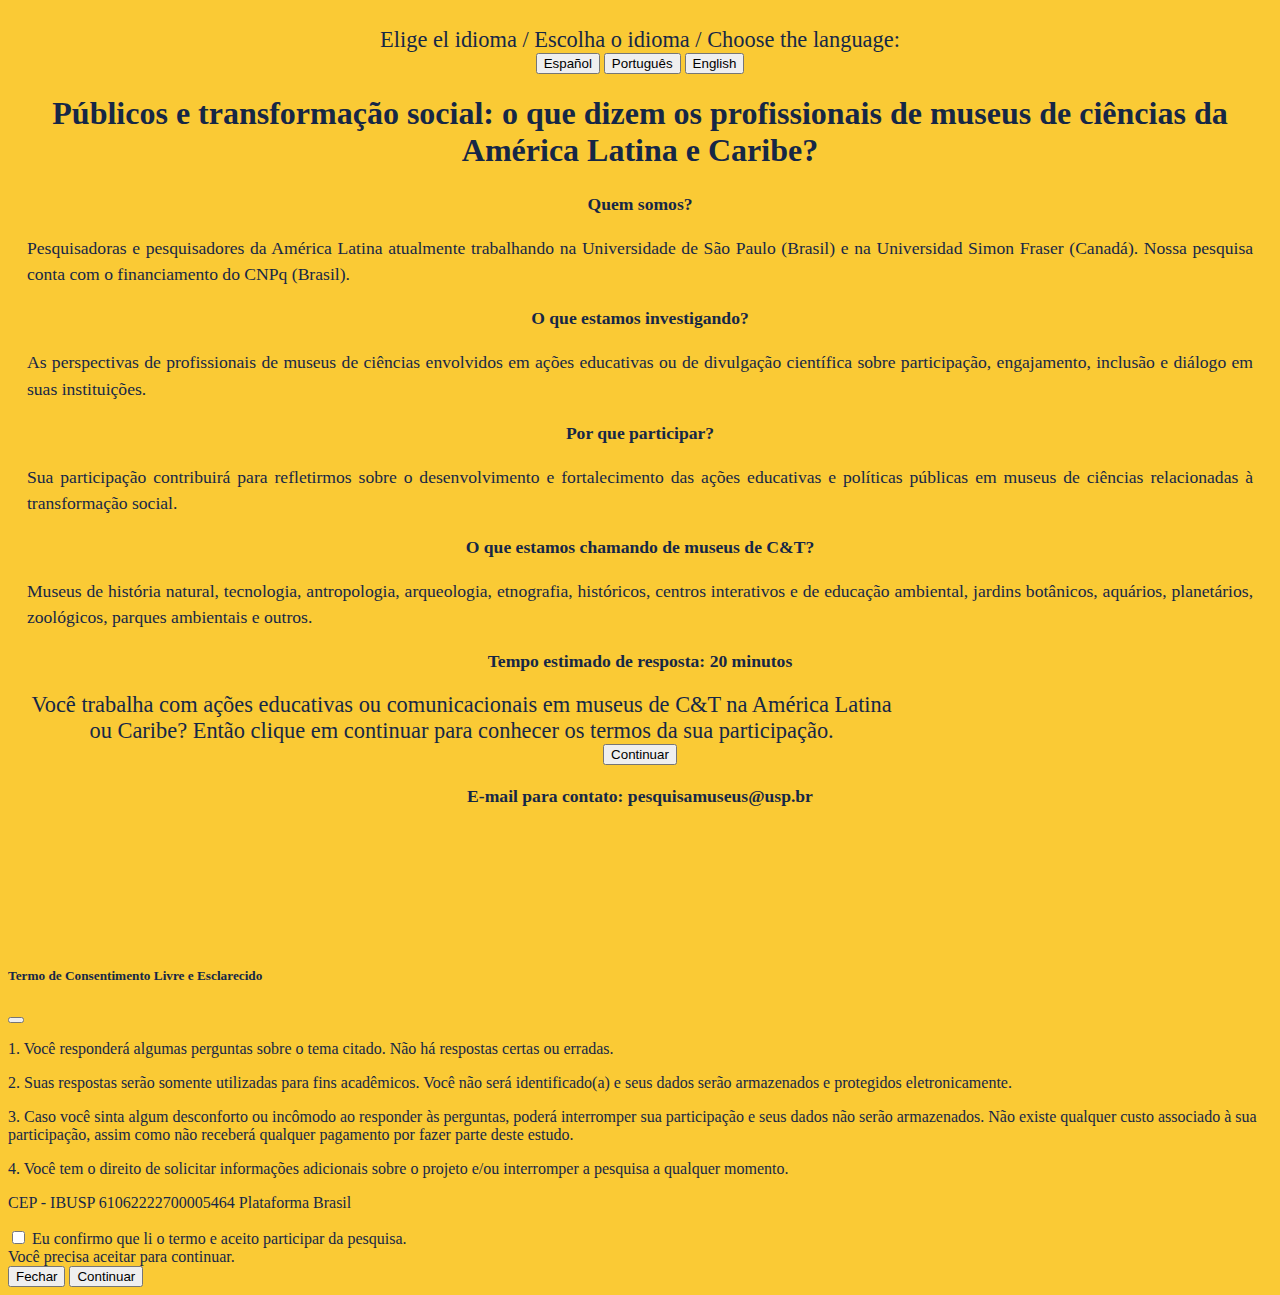
<file: index.html>
<!doctype html>
<html lang="pt-BR">

	<head>
    	<!-- Meta tags obrigatórias -->
    	<meta charset="utf-8">
    	<meta name="viewport" content="width=device-width, initial-scale=1">

   		 <!-- Bootstrap CSS -->
    	<link href="https://cdn.jsdelivr.net/npm/bootstrap@5.0.2/dist/css/bootstrap.min.css" rel="stylesheet" integrity="sha384-EVSTQN3/azprG1Anm3QDgpJLIm9Nao0Yz1ztcQTwFspd3yD65VohhpuuCOmLASjC" crossorigin="anonymous">
    	<link rel="stylesheet" href="capastyle.css">

		<!-- Título da página -->
    	<title>Pesquisa Museus</title>

	</head>
  	<body>

		<!-- Elementos inciais -->
		<div class="description container">
			
			<div class="conteudos row">

				<div>
					<div>
						<div class="col-12 mb-2">
							<l1 id="idioma">Elige el idioma / Escolha o idioma / Choose the language:</l1>
						</div>
						<div class="col-12 mb-4">
							<button type="button" class="botao-idioma btn btn-outline-dark m-2" onclick='changeESP();'>Español</button>					
							<button type="button" class="botao-idioma btn btn-dark m-2" onclick='changePT();'>Português</button>					
							<button type="button" class="botao-idioma btn btn-outline-dark m-2" onclick='changeENG();'>English</button>
						</div>
					</div>

					<div>
						<div class="col-12 mb-3 mt-4">
							<h1 id="titletext">Públicos e transformação social: o que dizem os profissionais de museus de ciências da América Latina e Caribe?</h1>
						</div>

						<div class="row mx-auto" style="text-align: justify;">

							<div class="col-md px-4">
								<p id="p1" style="text-align: center;"><b>Quem somos?</b></p>
								<p id="p2">Pesquisadoras e pesquisadores da América Latina atualmente trabalhando na Universidade de São Paulo (Brasil) e na Universidad Simon Fraser (Canadá). Nossa pesquisa conta com o financiamento do CNPq (Brasil).</p>	

								<p id="p3" style="text-align: center;"><b>O que estamos investigando?</b></p>
								<p id="p4">As perspectivas de profissionais de museus de ciências envolvidos em ações educativas ou de divulgação científica sobre participação, engajamento, inclusão e diálogo em suas instituições.</p>	
							</div>

							<div class="col-md px-4">
								<p id="p5" style="text-align: center;"><b>Por que participar?</b></p>
								<p id="p6">Sua participação contribuirá para refletirmos sobre o desenvolvimento e fortalecimento das ações educativas e políticas públicas em museus de ciências relacionadas à transformação social.</p>

								<p id="p7" style="text-align: center;"><b>O que estamos chamando de museus de C&T?</b></p>
								<p id="p8">Museus de história natural, tecnologia, antropologia, arqueologia, etnografia, históricos, centros interativos e de educação ambiental, jardins botânicos, aquários, planetários, zoológicos, parques ambientais e outros.</p>
							</div>

							<div class="col-md-12 px-4" style="text-align: center;">
								<p id="tempo"><b>Tempo estimado de resposta: 20 minutos</b></p>
							</div>

						</div>
					</div>

					<div>
						<div class="col-12 mb-3 mx-auto" style="max-width: 23cm;">
							<l1 id="prosseguir">Você trabalha com ações educativas ou comunicacionais em museus de C&T na América Latina ou Caribe? Então clique em continuar para conhecer os termos da sua participação.</l1>
						</div>
		
						<div class="col">
							<button id="tbotao" type="button" class="btn btn-outline-dark" 
							data-bs-toggle="modal" data-bs-target="#exampleModal">Continuar</button>
						</div>
					</div>

					<div class="mt-4">
						<p id="email-contato"><b>E-mail para contato: pesquisamuseus@usp.br</b></p>
					</div>
					
				</div>

			</div>
		
		</div>
		
		
		<!-- Modal -->
		<div class="modal fade" id="exampleModal" tabindex="-1" aria-labelledby="exampleModalLabel" aria-hidden="true">
			<div class="modal-dialog modal-dialog-scrollable">
				<div class="modal-content">
					<div class="modal-header">
						<h5 class="modal-title" id="exampleModalLabel">Termo de Consentimento Livre e Esclarecido</h5>
						<button type="button" class="btn-close" data-bs-dismiss="modal" aria-label="Close"></button>
					</div>
					<div class="modal-body" id="terms">
						<p id="t1">1. Você responderá algumas perguntas sobre o tema citado. Não há respostas certas ou erradas.</p>
						<p id="t2">2. Suas respostas serão somente utilizadas para fins acadêmicos. Você não será identificado(a) e seus dados serão armazenados e protegidos eletronicamente. </p>
						<p id="t3">3. Caso você sinta algum desconforto ou incômodo ao responder às perguntas, poderá interromper sua participação e seus dados não serão armazenados. Não existe qualquer custo associado à sua participação, assim como não receberá qualquer pagamento por fazer parte deste estudo.</p>
						<p id="t4">4. Você tem o direito de solicitar informações adicionais sobre o projeto e/ou interromper a pesquisa a qualquer momento.</p>
						<p id="t5">CEP - IBUSP 61062222700005464 Plataforma Brasil</p>

					</div>
					<form id="quizform" class="modal-footer needs-validation" action=questionarios/PT.html  novalidate>
						<div class="col-12">
							<div class="form-check">
								<input class="form-check-input" type="checkbox" value="" id="invalidCheck" required>
								<label id="confirm" class="form-check-label" for="invalidCheck">
									Eu confirmo que li o termo e aceito participar da pesquisa.
								</label>
								<div id="nconfirm" class="invalid-feedback">
									Você precisa aceitar para continuar.
								</div>
							</div>
						</div>
						<button id="fech" type="button" class="btn btn-secondary" data-bs-dismiss="modal">Fechar</button>
						<button id="cont" type="submit" class="btn btn-primary">Continuar</button>
					</form>
				</div>
			</div>
		
		<!-- Script do Modal -->
    	<!-- Javascript - Bootstrap Bundle with Popper -->
    	<script src="https://cdn.jsdelivr.net/npm/bootstrap@5.0.2/dist/js/bootstrap.bundle.min.js" integrity="sha384-MrcW6ZMFYlzcLA8Nl+NtUVF0sA7MsXsP1UyJoMp4YLEuNSfAP+JcXn/tWtIaxVXM" crossorigin="anonymous"></script>
		<script>
			(function () {
	 		'use strict'
	
	 			// Fetch all the forms we want to apply custom Bootstrap validation styles to
	  			var forms = document.querySelectorAll('.needs-validation')
	
	  			// Loop over them and prevent submission
	  			Array.prototype.slice.call(forms)
				.forEach(function (form) {
		  			form.addEventListener('submit', function (event) {
						if (!form.checkValidity()) {
			 				event.preventDefault()
			  				event.stopPropagation()
						}
					form.classList.add('was-validated')}, false)
				})
			})()
		</script>

		<!-- Muda para PT -->
		<script>
			function changePT(){
				document.getElementById('titletext').innerHTML='Transformação social: o que dizem os profissionais de museus de ciências da América Latina e Caribe?';
				document.getElementById('p1').innerHTML='<b>Quem somos?</b>';
				document.getElementById('p2').innerHTML='Pesquisadoras e pesquisadores da América Latina atualmente trabalhando na Universidade de São Paulo (Brasil) e na Universidad Simon Fraser (Canadá). Nossa pesquisa conta com o financiamento do CNPq (Brasil).';
				document.getElementById('p3').innerHTML='<b>O que estamos investigando?</b>';
				document.getElementById('p4').innerHTML='As perspectivas de profissionais de museus de ciências envolvidos em ações educativas ou de divulgação científica sobre participação, engajamento, inclusão e diálogo em suas instituições.';
				document.getElementById('p5').innerHTML='<b>Por que participar?</b>';
				document.getElementById('p6').innerHTML='Sua participação contribuirá para refletirmos sobre o desenvolvimento e fortalecimento das ações educativas e políticas públicas em museus de ciências relacionadas à transformação social.';
				document.getElementById('p7').innerHTML='<b>O que estamos chamando de museus de C&T?</b>';
				document.getElementById('p8').innerHTML='Museus de história natural, tecnologia, antropologia, arqueologia, etnografia, históricos, centros interativos e de educação ambiental, jardins botânicos, aquários, planetários, zoológicos, parques ambientais e outros.';

				document.getElementById('tempo').innerHTML='<b>Tempo estimado de resposta: 20 minutos</b>';
				document.getElementById('prosseguir').innerHTML='Você trabalha com ações educativas ou comunicacionais em museus de C&T na América Latina ou Caribe? Então clique em continuar para conhecer os termos da sua participação.';
				document.getElementById('tbotao').innerHTML='Continuar';

				document.getElementById('email-contato').innerHTML='E-mail para contato: pesquisamuseus@usp.br';
				
				const el = document.getElementsByClassName('botao-idioma')
				el[0].setAttribute('class', 'botao-idioma btn btn-outline-dark m-2');
				el[1].setAttribute('class', 'botao-idioma btn btn-dark m-2');
				el[2].setAttribute('class', 'botao-idioma btn btn-outline-dark m-2');

				document.getElementById('exampleModalLabel').innerHTML='Termo de Consentimento Livre e Esclarecido';
				document.getElementById('t1').innerHTML='1. Você responderá algumas perguntas sobre o tema citado. Não há respostas certas ou erradas.';
				document.getElementById('t2').innerHTML='2. Suas respostas serão somente utilizadas para fins acadêmicos. Você não será identificado(a) e seus dados serão armazenados e protegidos eletronicamente.';
				document.getElementById('t3').innerHTML='3. Caso você sinta algum desconforto ou incômodo ao responder às perguntas, poderá interromper sua participação e seus dados não serão armazenados. Não existe qualquer custo associado à sua participação, assim como não receberá qualquer pagamento por fazer parte deste estudo.';
				document.getElementById('t4').innerHTML='4. Você tem o direito de solicitar informações adicionais sobre o projeto e/ou interromper a pesquisa a qualquer momento.';
				document.getElementById('t5').innerHTML='CEP - IBUSP 61062222700005464 Plataforma Brasil';
			
				document.getElementById('confirm').innerHTML='Eu confirmo que li o termo de consentimento e concordo em participar desta pesquisa.';
				document.getElementById('nconfirm').innerHTML='Você precisa aceitar para continuar.';

				document.getElementById('fech').innerHTML='Fechar';
				document.getElementById('cont').innerHTML='Continuar';

				document.getElementById("quizform").action="questionarios/PT.html";

			}
		</script>

		<!-- Muda para ESP -->
		<script>
			function changeESP(){
				document.getElementById("titletext").innerHTML="Transformación social: ¿qué dicen los profesionales de los museos de ciencia de América latina  y el Caribe?";
				document.getElementById('p1').innerHTML='<b>¿Quienes somos?</b>';
				document.getElementById('p2').innerHTML='Investigadoras e investigadores de Latino America trabajando actualmente trabajando en la Universidad de São Paulo (Brasil) y en la Universidad Simon Fraser (Canadá). Nuestra investigación está financiada por CNPq (Brasil).';
				document.getElementById('p3').innerHTML='<b>¿Qué estamos investigando?</b>';
				document.getElementById('p4').innerHTML='Las perspectivas de profesionales de museos de ciencia involucrados en acciones educativas o de divulgación de la ciencia que estimulen participación, engagement, inclusión y diálogo en sus instituciones.';
				document.getElementById('p5').innerHTML='<b>¿Por qué participar?</b>';
				document.getElementById('p6').innerHTML='Su participación nos ayudará a reflexionar sobre el desarrollo y fortalecimiento de acciones educativas y políticas públicas en museos de ciencias relacionadas con la transformación social.';
				document.getElementById('p7').innerHTML='<b>¿Qué entendemos por museos de ciencias?</b>';
				document.getElementById('p8').innerHTML='Museos de historia natural, tecnología, antroppología arqueología, etnografía, museos históricos, centros interactivos, jardines botánicos, acuarios, planetarios, zoológicos, centros de educación ambiental, parques ambientales y otros.';

				document.getElementById('tempo').innerHTML='<b>Tiempo para contestar la encuesta: 20 min</b>';
				document.getElementById('prosseguir').innerHTML='Usted trabaja con acciones educativas o de comunicación en museos de C&T de América Latina o el Caribe? Entonces comience haciendo clic en continuar para conocer las condiciones de su participación.';
				document.getElementById("tbotao").innerHTML="Continuar";

				document.getElementById('email-contato').innerHTML='<b>Correo eletrónico para contacto: pesquisamuseus@usp.br</b>';
				
				const el = document.getElementsByClassName('botao-idioma')
				el[0].setAttribute('class', 'botao-idioma btn btn-dark m-2');
				el[1].setAttribute('class', 'botao-idioma btn btn-outline-dark m-2');
				el[2].setAttribute('class', 'botao-idioma btn btn-outline-dark m-2');
			
				document.getElementById('exampleModalLabel').innerHTML='Condiciones para el consentimiento libre e informado';
				document.getElementById('t1').innerHTML='1. Usted responderá a algunas preguntas sobre el tema mencionado. No hay respuestas correctas o incorrectas.';
				document.getElementById('t2').innerHTML='2. Sus respuestas sólo serán utilizadas para fines académicos. Usted no será identificado. Para este fin sus datos serán almacenados de forma anónima y protegidos electrónicamente.';
				document.getElementById('t3').innerHTML='3. Si siente alguna incomodidad al responder las preguntas, puede interrumpir su participación y sus datos no serán almacenados. No hay ningún costo asociado con su participación, ni recibirá ningún pago por participar en este estudio.';
				document.getElementById('t4').innerHTML='4. Usted tiene derecho a solicitar información adicional sobre el proyecto y/o retirarse del mismo en cualquier momento.';
				document.getElementById('t5').innerHTML='CEP - IBUSP 61062222700005464 Plataforma Brasil';
			
				document.getElementById('confirm').innerHTML='Yo confirmo que leí las condiciones de consentimiento y acepto participar en esta investigación.';
				document.getElementById('nconfirm').innerHTML='Debes aceptar para continuar.';

				document.getElementById('fech').innerHTML='Cerrar';
				document.getElementById('cont').innerHTML='Continuar';
			
				document.getElementById("quizform").action="questionarios/ESP.html";
			}
		</script>

		<!-- Muda para ENG -->
		<script>
			function changeENG(){
				document.getElementById("titletext").innerHTML="Social transformation: what do science museum professionals in Latin America and the Caribbean say?";
				document.getElementById('p1').innerHTML='<b>Who we are?</b>';
				document.getElementById('p2').innerHTML='Researchers from Latin America currently working at the University of São Paulo (Brazil) and the Simon Fraser University (Canada). Our research is funded by CNPq (Brazil).';
				document.getElementById('p3').innerHTML='<b>What are we investigating?</b>';
				document.getElementById('p4').innerHTML='Perspectives of science museum professionals involved in educational or science communication actions that stimulate participation, engagement, inclusion, and dialogue in their institutions.';
				document.getElementById('p5').innerHTML='<b>Why participate in this study?</b>';
				document.getElementById('p6').innerHTML='Your participation will help us reflect on the development and strengthening of educational actions and public policies in science museums related to social transformation.';
				document.getElementById('p7').innerHTML='<b>What do we mean by S&T museums?</b>';
				document.getElementById('p8').innerHTML='Natural history museums, technology museums, anthropology museums, archaeology museums, ethnography museums, history museums, interactive centers, botanical gardens, aquariums, planetariums, zoos, environmental education centers, ecological parks, and others.';

				document.getElementById('tempo').innerHTML='<b>Survey response time: 20 min</b>';
				document.getElementById('prosseguir').innerHTML='Do you work with educational or communication actions in S&T museums in Latin America or Caribbean? Then get started by clicking continue to know the terms of your participation.';
				document.getElementById("tbotao").innerHTML="Continue";

				document.getElementById('email-contato').innerHTML='<b>Contact email: pesquisamuseus@usp.br</b>';

				const el = document.getElementsByClassName('botao-idioma')
				el[0].setAttribute('class', 'botao-idioma btn btn-outline-dark m-2');
				el[1].setAttribute('class', 'botao-idioma btn btn-outline-dark m-2');
				el[2].setAttribute('class', 'botao-idioma btn btn-dark m-2');
			
				document.getElementById('exampleModalLabel').innerHTML='Conditions for free and informed consent';
				document.getElementById('t1').innerHTML='1. You will answer some questions on the topic mentioned. There are no correct or incorrect answers.';
				document.getElementById('t2').innerHTML='2. Your responses will only be used for academic purposes. You will not be identified. For this purpose, your data will be stored anonymously and protected electronically.';
				document.getElementById('t3').innerHTML='3. If you feel uncomfortable answering the questions, you can stop your participation, and we will not store your data. There is no cost associated with your participation, nor will you receive any payment for participating in this study.';
				document.getElementById('t4').innerHTML='4. You have the right to request additional information about the project and/or withdraw from it at any time.';
				document.getElementById('t5').innerHTML='CEP - IBUSP 61062222700005464 Plataforma Brasil';
			
				document.getElementById('confirm').innerHTML='I confirm that I have read the consent conditions and agree to participate in this research.';
				document.getElementById('nconfirm').innerHTML='You must accept to continue.';

				document.getElementById('fech').innerHTML='Close';
				document.getElementById('cont').innerHTML='Continue';

			
				document.getElementById("quizform").action="questionarios/ENG.html";
			}
		</script>
  </body>

</html>
</file>
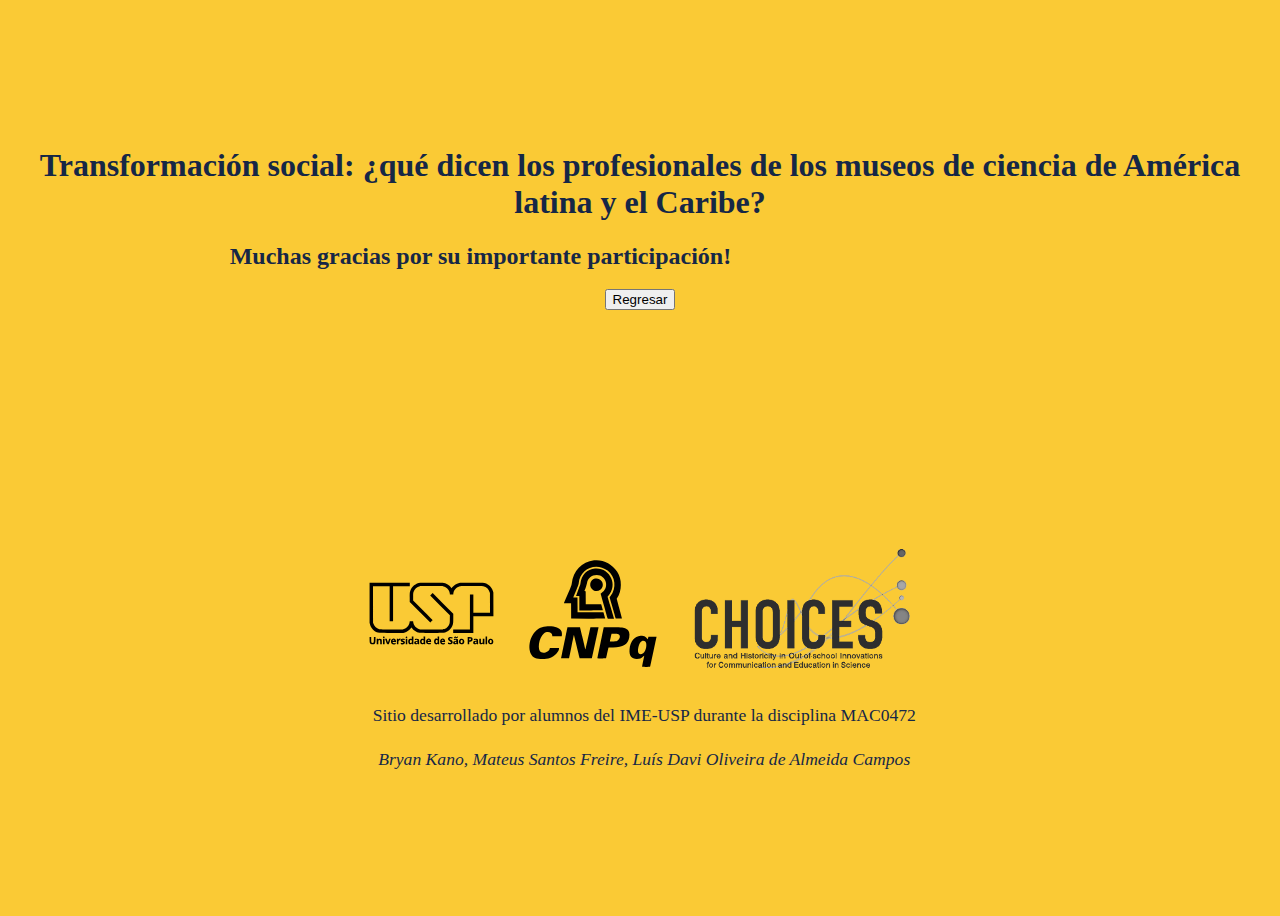
<file: final/gracias.html>
<!doctype html>
<html lang="pt-BR">

	<head>
    	<!-- Meta tags obrigatórias -->
    	<meta charset="utf-8">
    	<meta name="viewport" content="width=device-width, initial-scale=1">

   		 <!-- Bootstrap CSS -->
    	<link href="https://cdn.jsdelivr.net/npm/bootstrap@5.0.2/dist/css/bootstrap.min.css" rel="stylesheet" integrity="sha384-EVSTQN3/azprG1Anm3QDgpJLIm9Nao0Yz1ztcQTwFspd3yD65VohhpuuCOmLASjC" crossorigin="anonymous">
    	<link rel="stylesheet" href="finalstyle.css">

		<!-- Título da página -->
    	<title>Pesquisa Museus</title>

</head>
<body>

  <!-- Elementos inciais -->
  <div class="description container">
	  
	  <div class="conteudos row">

		  <div>
			  <div class="col-12">
				  <h1 id="titletext">Transformación social: ¿qué dicen los profesionales de los museos de ciencia de América latina  y el Caribe?</h1>
			  </div>
		  </div>

		  <div>
			  <div class="col-12 mx-auto mt-3" style="max-width: 25cm;">
				  <h2 id="prosseguir">Muchas gracias por su importante participación!</h2>
			  </div>

			  <form class="col py-3" action=../index.html>
				  <button id="quizform" type="submit" class="btn btn-outline-dark" 
				  novalidate>Regresar</button>
			  </form>
		  </div>

	  </div>

	  <div>
		  <div class="row" style="text-align: center;">
			  <div>
				  <img src="../imagens/usp.svg">
				  <img src="../imagens/cnpq.svg">
				  <img src="../imagens/choices.svg">
			  </div>
		  </div>

		  <div class="row" style="text-align: center; justify-self: end;">
			  <p>Sitio desarrollado por alumnos del IME-USP durante la disciplina MAC0472</p>
			  <p style="font-style: italic;">Bryan Kano, Mateus Santos Freire, Luís Davi Oliveira de Almeida Campos</p>
		  </div>
	  </div>
	  
  </div>
  
</body>

</html>
</file>
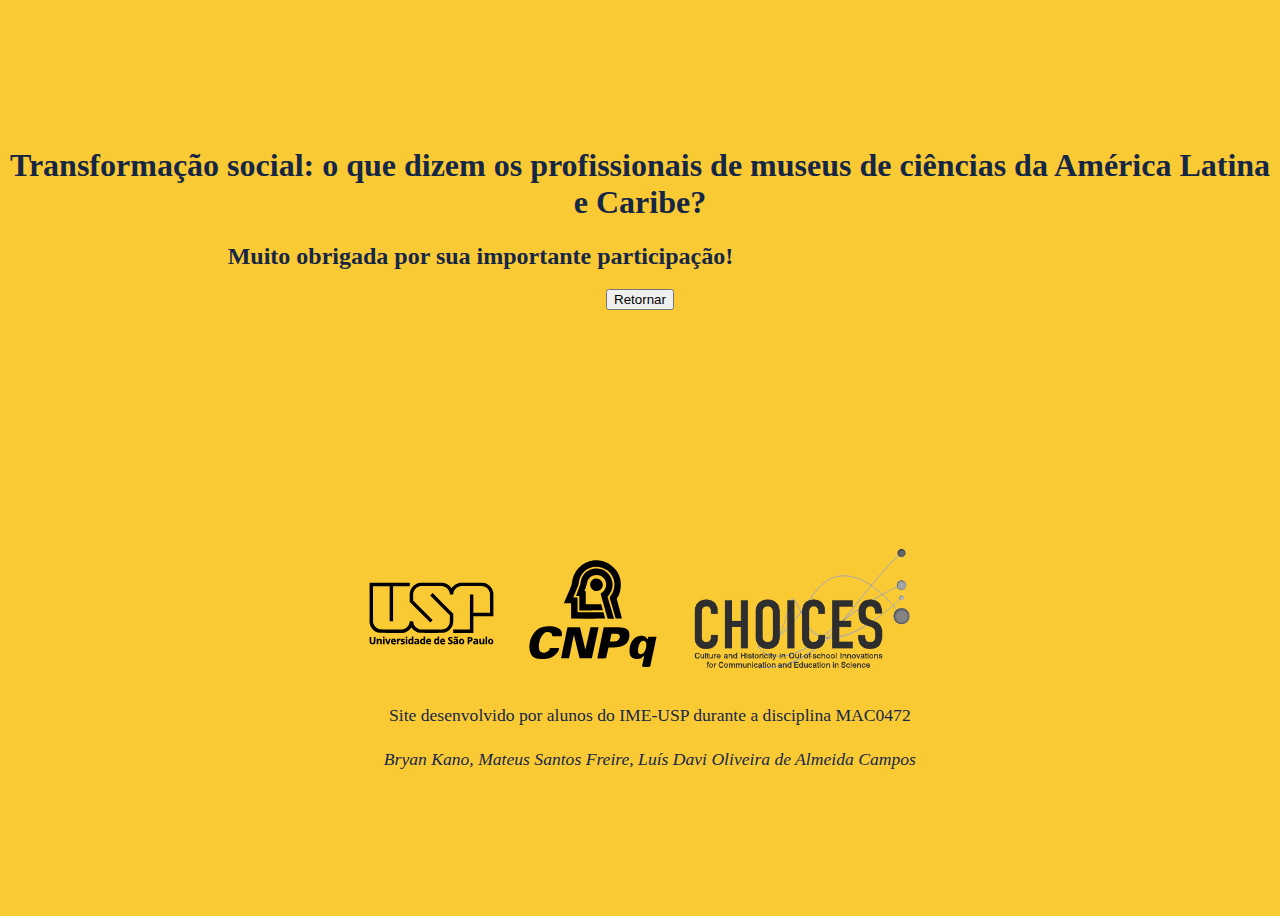
<file: final/obrigado.html>
<!doctype html>
<html lang="pt-BR">

	<head>
    	<!-- Meta tags obrigatórias -->
    	<meta charset="utf-8">
    	<meta name="viewport" content="width=device-width, initial-scale=1">

   		 <!-- Bootstrap CSS -->
    	<link href="https://cdn.jsdelivr.net/npm/bootstrap@5.0.2/dist/css/bootstrap.min.css" rel="stylesheet" integrity="sha384-EVSTQN3/azprG1Anm3QDgpJLIm9Nao0Yz1ztcQTwFspd3yD65VohhpuuCOmLASjC" crossorigin="anonymous">
    	<link rel="stylesheet" href="finalstyle.css">

		<!-- Título da página -->
    	<title>Pesquisa Museus</title>

	</head>
  	<body>

		<!-- Elementos inciais -->
		<div class="description container">
			
			<div class="conteudos row">

				<div>
					<div class="col-12">
						<h1 id="titletext">Transformação social: o que dizem os profissionais de museus de ciências da América Latina e Caribe?</h1>
					</div>
				</div>

				<div>
					<div class="col-12 mx-auto mt-3" style="max-width: 25cm;">
						<h2 id="prosseguir">Muito obrigada por sua importante participação!</h2>
					</div>
	
					<form class="col py-3" action=../index.html>
						<button id="quizform" type="submit" class="btn btn-outline-dark" 
						novalidate>Retornar</button>
					</form>
				</div>

			</div>

			<div>
				<div class="row" style="text-align: center;">
					<div>
						<img src="../imagens/usp.svg">
						<img src="../imagens/cnpq.svg">
						<img src="../imagens/choices.svg">
					</div>
				</div>
	
				<div class="row" style="text-align: center; justify-self: end;">
					<p>Site desenvolvido por alunos do IME-USP durante a disciplina MAC0472</p>
					<p style="font-style: italic;">Bryan Kano, Mateus Santos Freire, Luís Davi Oliveira de Almeida Campos</p>
				</div>
			</div>
			
		</div>
		
	</body>

</html>
</file>
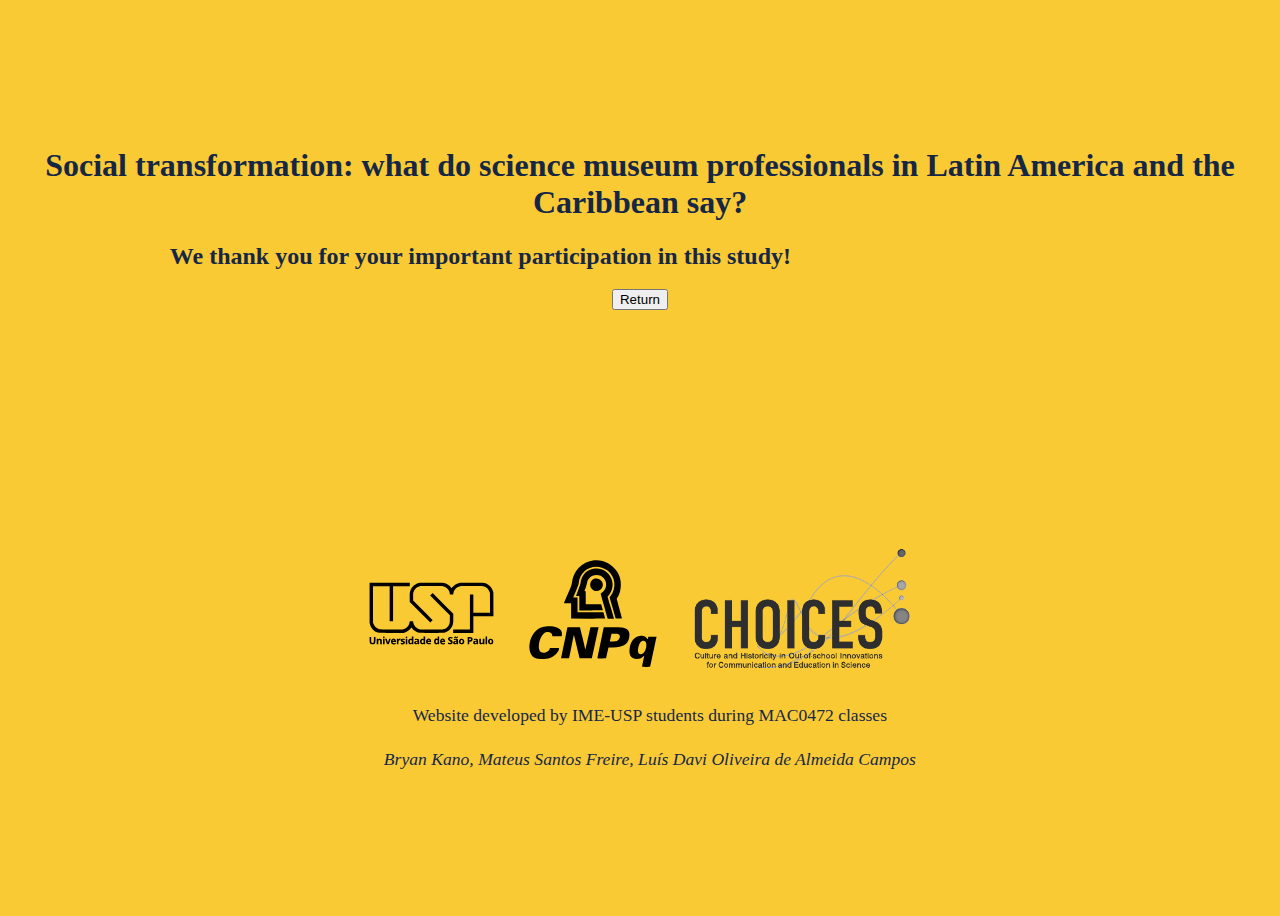
<file: final/thankyou.html>
<!doctype html>
<html lang="pt-BR">

	<head>
    	<!-- Meta tags obrigatórias -->
    	<meta charset="utf-8">
    	<meta name="viewport" content="width=device-width, initial-scale=1">

   		 <!-- Bootstrap CSS -->
    	<link href="https://cdn.jsdelivr.net/npm/bootstrap@5.0.2/dist/css/bootstrap.min.css" rel="stylesheet" integrity="sha384-EVSTQN3/azprG1Anm3QDgpJLIm9Nao0Yz1ztcQTwFspd3yD65VohhpuuCOmLASjC" crossorigin="anonymous">
    	<link rel="stylesheet" href="finalstyle.css">

		<!-- Título da página -->
    	<title>Pesquisa Museus</title>

</head>
<body>

  <!-- Elementos inciais -->
  <div class="description container">
	  
	  <div class="conteudos row">

		  <div>
			  <div class="col-12">
				  <h1 id="titletext">Social transformation: what do science museum professionals in Latin America and the Caribbean say?</h1>
			  </div>
		  </div>

		  <div>
			  <div class="col-12 mx-auto mt-3" style="max-width: 25cm;">
				  <h2 id="prosseguir">We thank you for your important participation in this study!</h2>
			  </div>

			  <form class="col py-3" action=../index.html>
				  <button id="quizform" type="submit" class="btn btn-outline-dark" 
				  novalidate>Return</button>
			  </form>
		  </div>

	  </div>

	  <div>
		  <div class="row" style="text-align: center;">
			  <div>
				  <img src="../imagens/usp.svg">
				  <img src="../imagens/cnpq.svg">
				  <img src="../imagens/choices.svg">
			  </div>
		  </div>

		  <div class="row" style="text-align: center; justify-self: end;">
			  <p>Website developed by IME-USP students during MAC0472 classes</p>
			  <p style="font-style: italic;">Bryan Kano, Mateus Santos Freire, Luís Davi Oliveira de Almeida Campos</p>
		  </div>
	  </div>
	  
  </div>
  
</body>

</html>
</file>
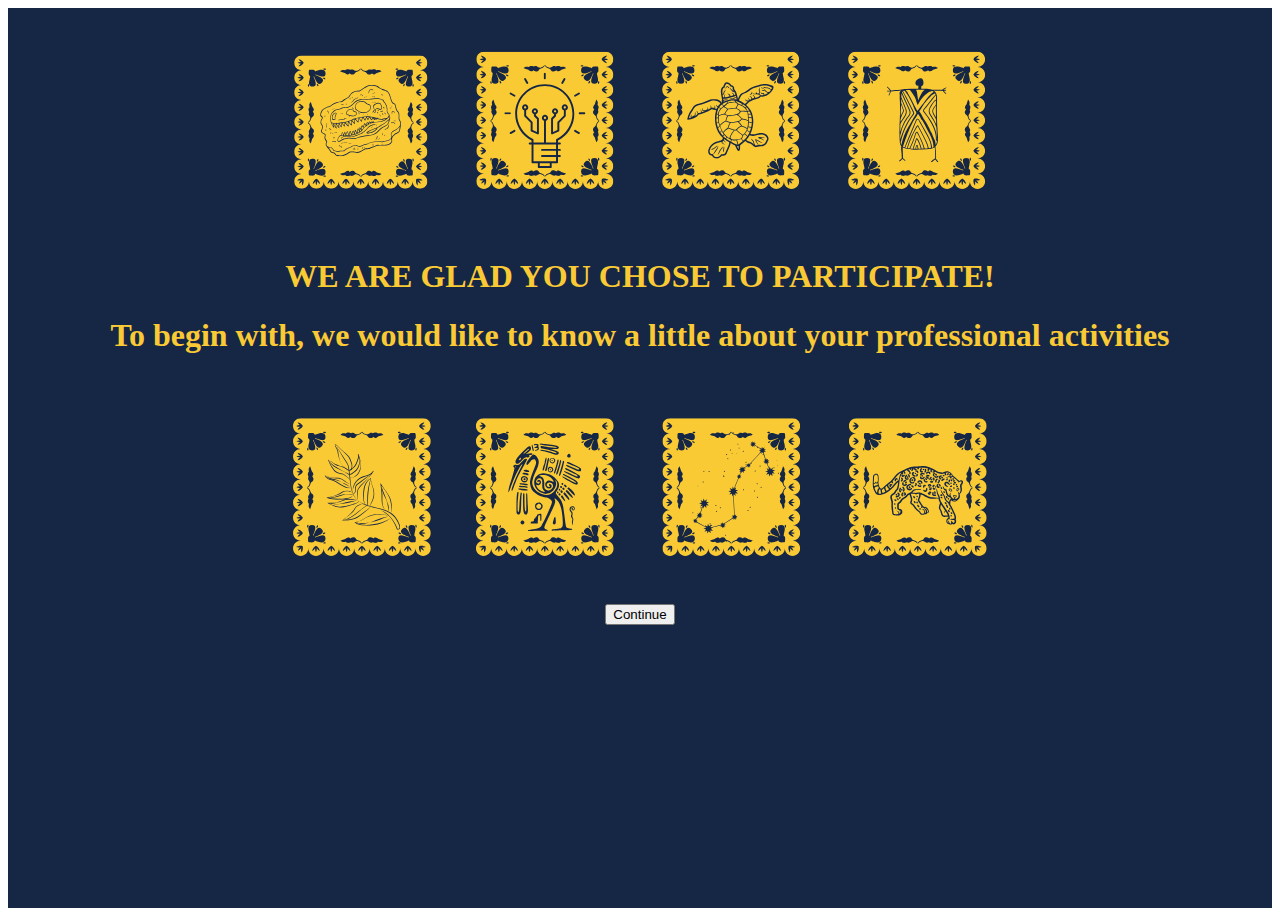
<file: questionarios/ENG.html>
<!doctype html>
<html lang="pt-BR">

  <head>
    <!-- Meta tags obrigatórias -->
    <meta charset="utf-8">
    <meta name="viewport" content="width=device-width, initial-scale=1">

    <!-- Bootstrap CSS -->
    <link href="https://cdn.jsdelivr.net/npm/bootstrap@5.0.2/dist/css/bootstrap.min.css" rel="stylesheet" integrity="sha384-EVSTQN3/azprG1Anm3QDgpJLIm9Nao0Yz1ztcQTwFspd3yD65VohhpuuCOmLASjC" crossorigin="anonymous">

    <!-- CSS -->
    <link href="style.css" rel="stylesheet" />

    <!-- Bootstrap Icons -->
    <link rel="stylesheet" href="https://cdn.jsdelivr.net/npm/bootstrap-icons@1.9.1/font/bootstrap-icons.css">

    <title>Pesquisa Museus</title>
  </head>

  <body>
    <p id="language" style="display:none;">ENG</p>
    <form id="form" onsubmit="submeter.disabled=true; return true;">
    
      <!----------------------------- SEÇÃO 1 ---------------------------------->

      <!-- Página de Introdução da Seção 1 -->
      <div id="página-seção-1" class="container-fluid">

        <div class="row página-seção">

          <div class="col-sm-12 col-md-12 col-lg-12">
            <img src="../imagens/selos-superior.svg" style="height: 25vmin; min-height: 80px;">
          </div>
          <div class="col-sm-10 col-md-5 col-lg-5">
            <h1>WE ARE GLAD YOU CHOSE TO PARTICIPATE!</h1>
          </div>
          <div class="col-sm-10 col-md-5 col-lg-5">
            <h1>To begin with, we would like to know a little about your professional activities</h1>
          </div>
          <div class="col-sm-12 col-md-12 col-lg-12">
            <img src="../imagens/selos-inferior.svg" style="height: 25vmin; min-height: 80px;">
          </div>

          <div class="col d-flex justify-content-center">
            <button type="button" class="btn btn-warning" href="#" onclick="return showp('página1','página-seção-1');">Continue</button>
          </div>

        </div>
      </div>

      <!-- Página 1 -->
      <!-- Container principal da página -->
      <div id="página1" class="container-fluid" style="display:none">
        <div class="row">

          <!-- Coluna Header (título / texto sobre a seção) -->
          <div class="coluna-header header-1 col-md-6 d-md-flex d-none">
            <div>
              <p>THE MUSEUM</p>
            </div>
          </div>
          
          <!-- Coluna Questionário (perguntas + botão) -->
          <div class="coluna-questionario fundo-azul col-sm-12 col-md-6 col-lg-6">

            <!-- Container para as Perguntas -->
            <div class="container px-4">
              <div class="row gx-5">
                <div class="coluna-perguntas col d-flex">

                  <div class="row">

                    <!-- Pergunta 1 [Seção 1]-->
                    <div class="form-group mb-3" id="nome-museu">

                      <label for="nome-museu" class="form-label">In which museum do you work?</label>
                      <input type="text" class="form-control form-control-md" placeholder="Name of the Museum" name="Museu" id="Museu">
                      
                    </div>

                    <!-- Pergunta 2 [Seção 1] -->
                    <div class="form-group" id="pais-museu">

                      <label for="pais-museu" class="form-label">In which country is this museum located?</label>
                      <select class="form-select form-select-md" name="Pais" id="Pais">
                        <option value="" hidden selected> Select the country</option>
                        <option value="Argentina">Argentina</option>
                        <option value="Bahamas">Bahamas</option>
                        <option value="Barbados">Barbados</option>
                        <option value="Brasil">Brazil</option>
                        <option value="Belize">Belize</option>
                        <option value="Bolívia">Bolivia</option>
                        <option value="Chile">Chile</option>
                        <option value="Colômbia">Colombia</option>
                        <option value="Costa Rica">Costa Rica</option>
                        <option value="Cuba">Cuba</option>
                        <option value="Curaçao">Curacao</option>
                        <option value="El Salvador">El Salvador</option>
                        <option value="Guatemala">Guatemala</option>
                        <option value="Guiana">Guyana</option>
                        <option value="Jamaica">Jamaica</option>
                        <option value="Honduras">Honduras</option>
                        <option value="Haiti">Haiti</option>
                        <option value="México">Mexico</option>
                        <option value="Nicarágua">Nicaragua</option>
                        <option value="Panamá">Panama</option>
                        <option value="Paraguai">Paraguay</option>
                        <option value="Peru">Peru</option>
                        <option value="Porto Rico">Puerto Rico</option>
                        <option value="República Dominicana">Dominican Republic</option>
                        <option value="Trinindad e Tobago">Trinidad and Tobago</option>
                        <option value="Suriname">Suriname</option>
                        <option value="Uruguai">Uruguay</option>
                        <option value="Venezuela">Venezuela</option>
                        <option value="Outro">Other</option>
                      </select>

                    </div>

                  </div>

                </div>
              </div>
            </div>

            <!-- Container para o Botão -->
            <div class="container px-4">
              <div class="row gx-5">
                <div class="coluna-botao col d-flex">
                  <button type="button" class="btn btn-warning btn-questionario" style="margin:5px;" href="#" onclick="return showp('página-seção-1','página1');">Previous Page</button>  
                  <button type="button" class="btn btn-warning btn-questionario" href="#" onclick="return show('página2','página1');">Next Page</button>
                </div>
              </div>
            </div>

          </div>

        </div>
      </div>

      <!-- Página 2 -->
      <!-- Container principal da página -->
      <div id="página2" class="container-fluid" style="display:none">
        <div class="row">

          <!-- Coluna Header (título / texto sobre a seção) -->
          <div class="coluna-header header-1 header-1 col-md-6 d-md-flex d-none">
            <div>
              <p>FUNCTION</p>
            </div>
          </div>
          
          <!-- Coluna Questionário (perguntas + botão) -->
          <div class="coluna-questionario fundo-azul col-sm-12 col-md-6 col-lg-6">

            <!-- Container para as Perguntas -->
            <div class="container px-4">
              <div class="row gx-5">
                <div class="coluna-perguntas col d-flex">

                  <div class="row">

                    <!-- Pergunta 3 [Seção 1] -->
                    <div class="form-group" id="cargo-museu">
                      
                      <label for="cargo-museu" class="form-label">Indicate your position or function in the museum in which you currently work (select as many options as you wish):</label>

                      <div class="form-check">
                        <input class="form-check-input" type="checkbox" value="Educador(a)" id="educador" name="Cargo">
                        <label class="form-check-label" for="educador">
                          Educator
                        </label>
                      </div>

                      <div class="form-check">
                        <input class="form-check-input" type="checkbox" value="Mediador(a)/guia/monitor(a)" id="mediador" name="Cargo">
                        <label class="form-check-label" for="mediador">
                          Mediator/Guide/Monitor
                        </label>
                      </div>

                      <div class="form-check">
                        <input class="form-check-input" type="checkbox" value="Estagiário(a)" id="estagiario" name="Cargo">
                        <label class="form-check-label" for="estagiario">
                          Intern
                        </label>
                      </div>

                      <div class="form-check">
                        <input class="form-check-input" type="checkbox" value="Bolsista" id="bolsista" name="Cargo">
                        <label class="form-check-label" for="bolsista">
                          Scholarship holder
                        </label>
                      </div>

                      <div class="form-check">
                        <input class="form-check-input" type="checkbox" value="Assistente ou assessor(a) em educação ou projeto educacional" id="assistente" name="Cargo">
                        <label class="form-check-label" for="assistente">
                          Assistant or adviser in education or educational project
                        </label>
                      </div>

                      <div class="form-check">
                        <input class="form-check-input" type="checkbox" value="Voluntário(a)" id="voluntario" name="Cargo">
                        <label class="form-check-label" for="voluntario">
                          Volunteer
                        </label>
                      </div>

                      <div class="form-check">
                        <input class="form-check-input" type="checkbox" value="Técnico(a) em educação (ou similar)" id="tecnico" name="Cargo">
                        <label class="form-check-label" for="tecnico">
                          Education Technician (or similar)
                        </label>
                      </div>

                      <div class="form-check">
                        <input class="form-check-input" type="checkbox" value="Cargo em área específica das ciências (biologia, arqueologia,  física etc)" id="ciencias" name="Cargo">
                        <label class="form-check-label" for="ciencias">
                          Position in a specific area of science (biology, physics, archaeology, etc.)
                        </label>
                      </div>

                      <div class="form-check">
                        <input class="form-check-input" type="checkbox" value="Coordenador(a) do setor educativo (ou similar) " id="coordenadoreducativo" name="Cargo">
                        <label class="form-check-label" for="coordenadoreducativo">
                          Education Sector Coordinator (or similar)
                        </label>
                      </div>

                      <div class="form-check">
                        <input class="form-check-input" type="checkbox" value="Diretor(a) do setor educativo (ou similar)" id="diretoreducativo" name="Cargo">
                        <label class="form-check-label" for="diretoreducativo">
                          Director of the education sector (or similar)
                        </label>
                      </div>

                      <div class="form-check">
                        <input class="form-check-input" type="checkbox" value="Museólogo ou similar" id="museologo" name="Cargo">
                        <label class="form-check-label" for="museologo">
                          Museologist or similar
                        </label>
                      </div>
                      <div class="form-check">
                        <input class="form-check-input" type="checkbox" value="Cargo ou função na área de divulgação científica" id="divulgacao" name="Cargo">
                        <label class="form-check-label" for="divulgacao">
                          Position or function in the area of science communication
                        </label>
                      </div>

                      <div class="form-check">
                        <input class="form-check-input" type="checkbox" value="Cargo ou função na área de comunicação" id="comunicacao" name="Cargo">
                        <label class="form-check-label" for="comunicacao">
                          Position or function in the communication area
                        </label>
                      </div>
                      <div class="form-check">
                        <input class="form-check-input" type="checkbox" value="Diretoria do museu" id="diretoria" name="Cargo">
                        <label class="form-check-label" for="diretoria">
                          Museum Board of Directors
                        </label>
                      </div>

                      <div class="form-check">
                        <input class="form-check-input" type="checkbox" value="Não sei" id="naosei0" name="Cargo">
                        <label class="form-check-label" for="naosei0">
                          I don't know
                        </label>
                      </div>

                      <div class="form-check">
                        <input class="form-check-input" type="checkbox" value="Prefiro não informar" id="naoinformar0" name="Cargo">
                        <label class="form-check-label" for="naoinformar0">
                          I prefer not to answer
                        </label>
                      </div>

                      <div class="form-check">
                        <input class="form-check-input" type="checkbox" value="Outro" id="outro0" onclick="outros('outro0', 'outro0_input')">
                        <label class="form-check-label" for="outro0">
                          Other
                        </label>
                        <input type="text" class="form-control form-control-md" id="outro0_input" style="display:none" placeholder="Type your answer" name="Cargo">
                      </div>

                    </div>

                  </div>

                </div>
              </div>
            </div>

            <!-- Container para o Botão -->
            <div class="container px-4">
              <div class="row gx-5">
                <div class="coluna-botao col d-flex">
                  <button type="button" class="btn btn-warning btn-questionario" style="margin:5px;" href="#" onclick="return showp('página1','página2');">Previous Page</button>             
                  <button type="button" class="btn btn-warning btn-questionario" href="#" onclick="return show('página3','página2');">Next Page</button>
                </div>
              </div>
            </div>

          </div>

        </div>
      </div>

      <!-- Página 3 -->
      <!-- Container principal da página -->
      <div id="página3" class="container-fluid" style="display:none">
        <div class="row">

          <!-- Coluna Header (título / texto sobre a seção) -->
          <div class="coluna-header header-1 col-md-6 d-md-flex d-none">
            <div>
              <p>YOUR ACTING</p>
            </div>
          </div>
          
          <!-- Coluna Questionário (perguntas + botão) -->
          <div class="coluna-questionario fundo-azul col-sm-12 col-md-6 col-lg-6">

            <!-- Container para as Perguntas -->
            <div class="container px-4">
              <div class="row gx-5">
                <div class="coluna-perguntas col d-flex">

                  <div class="row">

                    <!-- Pergunta 4 [Seção 1] -->
                    <div class="form-group" id="trabalho-museu">
                      
                      <label for="trabalho-museu" class="form-label">“What is your work concerning the museum's educational or communicational activities? (select as many options as you want)</label>

                      <div class="form-check">
                        <input class="form-check-input" type="checkbox" value="Coordenação/direção" id="coordenacao-direcao" name="RelacaoTrabalho">
                        <label class="form-check-label" for="coordenacao-direcao">
                          Coordination/direction
                        </label>
                      </div>

                      <div class="form-check">
                        <input class="form-check-input" type="checkbox" value="Concepção  / Planejamento" id="concepcao" name="RelacaoTrabalho">
                        <label class="form-check-label" for="concepcao">
                          Conception / Planning
                        </label>
                      </div>

                      <div class="form-check">
                        <input class="form-check-input" type="checkbox" value="Implementação" id="implementacao" name="RelacaoTrabalho">
                        <label class="form-check-label" for="implementacao">
                          Implementation
                        </label>
                      </div>

                      <div class="form-check">
                        <input class="form-check-input" type="checkbox" value="Avaliação" id="avaliacao" name="RelacaoTrabalho">
                        <label class="form-check-label" for="avaliacao">
                          Evaluation
                        </label>
                      </div>

                      <div class="form-check">
                        <input class="form-check-input" type="checkbox" value="Pesquisa" id="pesquisa" name="RelacaoTrabalho">
                        <label class="form-check-label" for="pesquisa">
                          Research
                        </label>
                      </div>

                      <div class="form-check">
                        <input class="form-check-input" type="checkbox" value="Prefiro não informar" id="naoinformar1" name="RelacaoTrabalho">
                        <label class="form-check-label" for="naoinformar1">
                          I prefer not to answer
                        </label>
                      </div>

                      <div class="form-check">
                        <input class="form-check-input" type="checkbox" value="Não sei" id="naosei1" name="RelacaoTrabalho">
                        <label class="form-check-label" for="naosei1">
                          I don't know
                        </label>
                      </div>
                      
                      <div class="form-check">
                        <input class="form-check-input" type="checkbox" value="Outro" id="outro1" onclick="outros('outro1','outro1_input')">
                        <label class="form-check-label" for="outro1">
                          Other
                        </label>
                        <input type="text" class="form-control form-control-md" id="outro1_input" style="display:none" placeholder="Type your answer" name="RelacaoTrabalho">
                      </div>

                    </div>

                  </div>

                </div>
              </div>
            </div>

            <!-- Container para o Botão -->
            <div class="container px-4">
              <div class="row gx-5">
                <div class="coluna-botao col d-flex">
                  <button type="button" class="btn btn-warning btn-questionario" style="margin:5px;" href="#" onclick="return showp('página2','página3');">Previous Page</button>             
                  <button type="button" class="btn btn-warning btn-questionario" href="#" onclick="return show('página4','página3');">Next Page</button>
                </div>
              </div>
            </div>

          </div>

        </div>
      </div>

      <!-- Página 4 -->
      <!-- Container principal da página -->
      <div id="página4" class="container-fluid" style="display:none">
        <div class="row">

          <!-- Coluna Header (título / texto sobre a seção) -->
          <div class="coluna-header header-1 col-md-6 d-md-flex d-none">
            <div>
              <p>ACTIONS</p>
            </div>
          </div>
          
          <!-- Coluna Questionário (perguntas + botão) -->
          <div class="coluna-questionario fundo-azul col-sm-12 col-md-6 col-lg-6">

            <!-- Container para as Perguntas -->
            <div class="container px-4">
              <div class="row gx-5">
                <div class="coluna-perguntas col d-flex">

                  <div class="row">

                    <!-- Pergunta 5 [Seção 1] -->
                    <div class="form-group" id="contexto-trabalho-museu">
                      
                      <label for="contexto-trabalho-museu" class="form-label">You currently work: (check as many options as you want)</label>

                      <div class="form-check">
                        <input class="form-check-input" type="checkbox" value="Na mediação com os públicos" id="mediacao" name="Trabalha">
                        <label class="form-check-label" for="mediacao">
                          In mediation with the public
                        </label>
                      </div>

                      <div class="form-check">
                        <input class="form-check-input" type="checkbox" value="Em projetos com públicos específicos" id="publicos-especificos" name="Trabalha">
                        <label class="form-check-label" for="publicos-especificos">
                          In projects with specific audiences
                        </label>
                      </div>

                      <div class="form-check">
                        <input class="form-check-input" type="checkbox" value="Em ações itinerantes" id="itinerantes" name="Trabalha">
                        <label class="form-check-label" for="itinerantes">
                          In itinerant actions
                        </label>
                      </div>

                      <div class="form-check">
                        <input class="form-check-input" type="checkbox" value="Em ações online" id="online" name="Trabalha">
                        <label class="form-check-label" for="online">
                          In online actions
                        </label>
                      </div>

                      <div class="form-check">
                        <input class="form-check-input" type="checkbox" value="Em ações permanentes no espaço do museu" id="permanentes" name="Trabalha">
                        <label class="form-check-label" for="permanentes">
                          In permanent actions inside the museum
                        </label>
                      </div>

                      <div class="form-check">
                        <input class="form-check-input" type="checkbox" value="Não sei" id="naosei2" name="Trabalha">
                        <label class="form-check-label" for="naosei2">
                          I don't know
                        </label>
                      </div>

                      <div class="form-check">
                        <input class="form-check-input" type="checkbox" value="Prefiro não informar" id="naoinformar2" name="Trabalha">
                        <label class="form-check-label" for="naoinformar2">
                          I prefer not to answer
                        </label>
                      </div>

                      <div class="form-check">
                        <input class="form-check-input" type="checkbox" value="Outro" id="outro2" onclick="outros('outro2','outro2_input')">
                        <label class="form-check-label" for="outro2">
                          Other
                        </label>
                        <input type="text" class="form-control form-control-md" id="outro2_input" style="display:none" placeholder="Type your answer" name="Trabalha">
                      </div>

                    </div>
                    
                  </div>

                </div>
              </div>
            </div>

            <!-- Container para o Botão -->
            <div class="container px-4">
              <div class="row gx-5">
                <div class="coluna-botao col d-flex">
                  <button type="button" class="btn btn-warning btn-questionario" style="margin:5px;" href="#" onclick="return showp('página3','página4');">Previous Page</button>             
                  <button type="button" class="btn btn-warning btn-questionario" href="#" onclick="return show('página5','página4');">Next Page</button>
                </div>
              </div>
            </div>

          </div>

        </div>
      </div>

      <!-- Página 5 -->
      <!-- Container principal da página -->
      <div id="página5" class="container-fluid" style="display:none">
        <div class="row">

          <!-- Coluna Header (título / texto sobre a seção) -->
          <div class="coluna-header header-1 col-md-6 d-md-flex d-none">
            <div>
              <p>AUDIENCES</p>
            </div>
          </div>
          
          <!-- Coluna Questionário (perguntas + botão) -->
          <div class="coluna-questionario fundo-azul col-sm-12 col-md-6 col-lg-6">

            <!-- Container para as Perguntas -->
            <div class="container px-4">
              <div class="row gx-5">
                <div class="coluna-perguntas col d-flex">

                  <div class="row">

                    <!-- Pergunta 6 [Seção 1] -->
                    <label for="trabalho-museu" class="form-label">In the museum where you work, are there actions for specific publics? Which ones?</label>

                    <div id="trabalho-museu" class="form-group mb-3" >
                      <div class="form-check">
                        <input class="form-check-input" type="checkbox" value="Pessoas com deficiência" id="deficiencia" name="Publicos">
                        <label class="form-check-label" for="deficiencia">
                          People with disabilities 
                        </label>
                      </div>

                      <div class="form-check">
                        <input class="form-check-input" type="checkbox" value="Comunidades de baixa renda" id="baixa-renda" name="Publicos">
                        <label class="form-check-label" for="baixa-renda">
                          Low-income communities
                        </label>
                      </div>

                      <div class="form-check">
                        <input class="form-check-input" type="checkbox" value="Quilombolas (agrupamentos organizados de afrodescendentes)" id="quilombolas" name="Publicos">
                        <label class="form-check-label" for="quilombolas">
                          Quilombolas (organized groups of Afro-descendants)
                        </label>
                      </div>
                      
                      <div class="form-check">
                        <input class="form-check-input" type="checkbox" value="Comunidades tradicionais (ex.; caiçaras, ribeirinhos, palenqueros)" id="comunidades-tradicionais" name="Publicos">
                        <label class="form-check-label" for="comunidades-tradicionais">
                          Traditional communities (caiçara, ribeirinhos, palenqueros)
                        </label>
                      </div>

                      <div class="form-check">
                        <input class="form-check-input" type="checkbox" value="Indígenas / Povos originários" id="indigenas" name="Publicos">
                        <label class="form-check-label" for="indigenas">
                          Indigenous / Native Peoples
                        </label>
                      </div>

                      <div class="form-check">
                        <input class="form-check-input" type="checkbox" value="Residentes de zona rural" id="rural" name="Publicos">
                        <label class="form-check-label" for="rural">
                          Inhabitants of rural areas
                        </label>
                      </div>

                      <div class="form-check">
                        <input class="form-check-input" type="checkbox" value="População LGBTQIA+" id="lgbt" name="Publicos">
                        <label class="form-check-label" for="lgbt">
                          LGBTQIA+ population
                        </label>
                      </div>

                      <div class="form-check">
                        <input class="form-check-input" type="checkbox" value="Mulheres e meninas" id="mulheres" name="Publicos">
                        <label class="form-check-label" for="mulheres">
                          Women and girls
                        </label>
                      </div>

                      <div class="form-check">
                        <input class="form-check-input" type="checkbox" value="Pessoas idosas" id="idosas" name="Publicos">
                        <label class="form-check-label" for="idosas">
                          Older adults
                        </label>
                      </div>

                      <div class="form-check">
                        <input class="form-check-input" type="checkbox" value="Comunidades no entorno do museu" id="entorno-museu" name="Publicos">
                        <label class="form-check-label" for="entorno-museu">
                          Communities around the museum
                        </label>
                      </div>

                      <div class="form-check">
                        <input class="form-check-input" type="checkbox" value="Homens e meninos" id="homens" name="Publicos">
                        <label class="form-check-label" for="homens">
                          Men and boys
                        </label>
                      </div>

                      <div class="form-check">
                        <input class="form-check-input" type="checkbox" value="Público escolar" id="escolar" name="Publicos">
                        <label class="form-check-label" for="escolar">
                          School public
                        </label>
                      </div>
                      
                      <div class="form-check">
                        <input class="form-check-input" type="checkbox" value="Professores" id="professores" name="Publicos">
                        <label class="form-check-label" for="professores">
                          Teachers
                        </label>
                      </div>

                      <div class="form-check">
                        <input class="form-check-input" type="checkbox" value="Cor da pele e etnias específicas" id="cor-da-pele" name="Publicos" onclick="outros('cor-da-pele','cor-etnias')">
                        <label class="form-check-label" for="cor-da-pele">
                          Skin color and specific ethnicities
                        </label>
                      </div>

                      <input type="text" class="form-control form-control-md" id="cor-etnias" style="display:none" placeholder="Which ones?" name="CorEtnias">

                      <div class="form-check">
                        <input class="form-check-input" type="checkbox" value="População de imigrantes" id="imigrantes" name="Publicos">
                        <label class="form-check-label" for="imigrantes">
                          Immigrant population
                        </label>
                      </div>

                      <div class="form-check">
                        <input class="form-check-input" type="checkbox" value="Pessoas em situação de rua" id="situacao-rua" name="Publicos">
                        <label class="form-check-label" for="situacao-rua">
                          People experiencing homelessness
                        </label>
                      </div>

                      <div class="form-check">
                        <input class="form-check-input" type="checkbox" value="Não sei" id="naosei3" name="Publicos">
                        <label class="form-check-label" for="naosei3">
                          I don't know
                        </label>
                      </div>

                      <div class="form-check">
                        <input class="form-check-input" type="checkbox" value="Prefiro não informar" id="naoinformar3" name="Publicos">
                        <label class="form-check-label" for="naoinformar3">
                          I prefer not to answer
                        </label>
                      </div>

                      <div class="form-check">
                        <input class="form-check-input" type="checkbox" value="Outro" id="outro3" onclick="outros('outro3','outro3_input')">
                        <label class="form-check-label" for="outro3">
                          Other
                        </label>
                        <input type="text" class="form-control form-control-md" id="outro3_input" style="display:none" placeholder="Type your answer" name="Publicos">

                      </div>

                    </div>

                  </div>

                </div>
              </div>
            </div>

            <!-- Container para o Botão -->
            <div class="container px-4">
              <div class="row gx-5">
                <div class="coluna-botao col d-flex">
                  <button type="button" class="btn btn-warning btn-questionario" style="margin:5px;" href="#" onclick="return showp('página4','página5');">Previous Page</button>             
                  <button type="button" class="btn btn-warning btn-questionario" href="#" onclick="return show('página-seção-2','página5');">Next Page</button>
                </div>
              </div>
            </div>

          </div>

        </div>
      </div>

      <!----------------------------- SEÇÃO 2 ---------------------------------->

      <!-- Página de Introdução da Seção 2 -->
      <div id="página-seção-2" class="container-fluid" style="display:none">

        <div class="row página-seção">

          <div class="col-10">
            <h1>In this section we would like to know a little about you</h1>
          </div>

          <div class="col col-12 d-flex justify-content-center align-self-center">
            <button type="button" class="btn btn-warning" style="margin:5px;" href="#" onclick="return showp('página5','página-seção-2');">Previous Page</button>   
            <button type="button" class="btn btn-warning" style="margin:5px;" href="#" onclick="return showp('página6','página-seção-2');">Continue</button>
          </div>

        </div>
      </div>

      <!-- Página 6 -->
      <!-- Container principal da página -->
      <div id="página6" class="container-fluid" style="display:none">
        <div class="row">

          <!-- Coluna Header (título / texto sobre a seção) -->
          <div class="coluna-header header-2 col-md-6 d-md-flex d-none">
            <div>
              <p>ABOUT YOU</p>
            </div>
          </div>
          
          <!-- Coluna Questionário (perguntas + botão) -->
          <div class="coluna-questionario fundo-amarelo col-sm-12 col-md-6 col-lg-6">

            <!-- Container para as Perguntas -->
            <div class="container px-4">
              <div class="row gx-5">
                <div class="coluna-perguntas col d-flex">

                  <div class="row">

                    <!-- Pergunta 1 [Seção 2] -->
                    <label for="ano-nascimento" class="form-label">What is your year of birth?</label>
                    <div class="form-group mb-3" >
                      <input type="text" class="form-control form-control-md" id="ano-nascimento" placeholder="Type your answer" name="AnoNascimento">
                    </div>

                  </div>

                </div>
              </div>
            </div>

            <!-- Container para o Botão -->
            <div class="container px-4">
              <div class="row gx-5">
                <div class="coluna-botao col d-flex">
                  <button type="button" class="btn btn-warning btn-questionario" style="margin:5px;" href="#" onclick="return showp('página-seção-2','página6');">Previous Page</button>             
                  <button type="button" class="btn btn-warning btn-questionario" href="#" onclick="return show('página7','página6');">Next Page</button>
                </div>
              </div>
            </div>

          </div>

        </div>
      </div>

      <!-- Página 7 -->
      <!-- Container principal da página -->
      <div id="página7" class="container-fluid" style="display:none">
        <div class="row">

          <!-- Coluna Header (título / texto sobre a seção) -->
          <div class="coluna-header header-2 col-md-6 d-md-flex d-none">
            <div>
              <p>ABOUT YOU</p>
            </div>
          </div>
          
          <!-- Coluna Questionário (perguntas + botão) -->
          <div class="coluna-questionario fundo-amarelo col-sm-12 col-md-6 col-lg-6">

            <!-- Container para as Perguntas -->
            <div class="container px-4">
              <div class="row gx-5">
                <div class="coluna-perguntas col d-flex">

                  <div class="row">

                    <!-- Pergunta 2 [Seção 2] -->
                    <label for="identidade-genero" class="form-label">What is your gender identity?</label>

                    <div id="identidade-genero" class="form-group mb-3">

                      <div class="form-check">
                        <input class="form-check-input" name="Genero" type="radio" value="Feminina Cisgênero" id="fem-cis" onclick="bloqueia_outros('fem-cis','outro4_input')">
                        <label class="form-check-label" for="fem-cis">
                          Cisgender woman 
                          <a tabindex="0" class="bi bi-question-circle" role="button" data-bs-toggle="popover" data-bs-trigger="focus, hover" data-bs-content="Person who identifies with the gender assigned to them at birth"></a>
                        </label>
                      </div>

                      <div class="form-check">
                        <input class="form-check-input" name="Genero" type="radio" value="Feminina Transgênero" id="fem-trans" onclick="bloqueia_outros('fem-trans','outro4_input')">
                        <label class="form-check-label" for="fem-trans">
                          Transgender woman
                          <a tabindex="0" class="bi bi-question-circle" role="button" data-bs-toggle="popover" data-bs-trigger="focus, hover" data-bs-content="Person who does not identify with the gender assigned to them at birth"></a>
                        </label>
                      </div>

                      <div class="form-check">
                        <input class="form-check-input" name="Genero" type="radio" value="Masculino Cisgênero" id="mas-cis" onclick="bloqueia_outros('mas-cis','outro4_input')">
                        <label class="form-check-label" for="mas-cis">
                          Cisgender male
                          <a tabindex="0" class="bi bi-question-circle" role="button" data-bs-toggle="popover" data-bs-trigger="focus, hover" data-bs-content="Person who identifies with the gender assigned to them at birth"></a>
                        </label>
                      </div>

                      <div class="form-check">
                        <input class="form-check-input" name="Genero" type="radio" value="Masculino Transgênero" id="mas-trans" onclick="bloqueia_outros('mas-trans','outro4_input')">
                        <label class="form-check-label" for="mas-trans">
                          Transgender male
                          <a tabindex="0" class="bi bi-question-circle" role="button" data-bs-toggle="popover" data-bs-trigger="focus, hover" data-bs-content="Person who does not identify with the gender that was assigned at birth"></a>
                        </label>
                      </div>

                      <div class="form-check">
                        <input class="form-check-input" name="Genero" type="radio" value="Pessoa travesti" id="travesti" onclick="bloqueia_outros('travesti','outro4_input')">
                        <label class="form-check-label" for="travesti">
                          Travesti person
                          <a tabindex="0" class="bi bi-question-circle" role="button" data-bs-toggle="popover" data-bs-trigger="focus, hover" data-bs-content="Person who does not identify with the gender assigned to them at birth"></a>
                        </label>
                      </div>

                      <div class="form-check">
                        <input class="form-check-input" name="Genero" type="radio" value="Pessoa não-binária" id="nao-binaria" onclick="bloqueia_outros('nao-binaria','outro4_input')">
                        <label class="form-check-label" for="nao-binaria">
                          Non-binary person
                          <a tabindex="0" class="bi bi-question-circle" role="button" data-bs-toggle="popover" data-bs-trigger="focus, hover" data-bs-content="Person whose gender identity and gender expression are not limited to men and women"></a>
                        </label>
                      </div>

                      <div class="form-check">
                        <input class="form-check-input" name="Genero" type="radio" value="Prefiro não responder" id="nao-quero-responder" onclick="bloqueia_outros('nao-quero-responder','outro4_input')">
                        <label class="form-check-label" for="nao-quero-responder">
                          I prefer not to answer
                        </label>
                      </div>

                      <div class="form-check">
                        <input class="form-check-input" name="Genero" type="radio" value="Outro" id="outro4" onclick="outros('outro4','outro4_input');">
                        <label class="form-check-label" for="outro4">
                          Other
                        </label>
                        <input type="text" class="form-control form-control-md" id="outro4_input" style="display:none" placeholder="Type your answer" name="Genero">
                      </div>

                    </div>    
                    
                    <!-- Pergunta 3 [Seção 2] -->
                    <label for="cor-etnia" class="form-label">How do you declare your color or ethnicity?</label>
                    <div class="form-group mb-3" >
                      <input type="text" class="form-control form-control-md" id="cor-etnia" placeholder="Color and/or ethnicity" name="Etnia">
                    </div>

                  </div>

                </div>
              </div>
            </div>

            <!-- Container para o Botão -->
            <div class="container px-4">
              <div class="row gx-5">
                <div class="coluna-botao col d-flex">
                  <button type="button" class="btn btn-warning btn-questionario" style="margin:5px;" href="#" onclick="return showp('página6','página7');">Previous Page</button>             
                  <button type="button" class="btn btn-warning btn-questionario" href="#" onclick="setvalue('outro4','outro4_input'); return show('página8','página7');">Next Page</button>
                </div>
              </div>
            </div>

          </div>

        </div>
      </div>

      <!-- Página 8 -->
      <!-- Container principal da página -->
      <div id="página8" class="container-fluid" style="display:none">
        <div class="row">

          <!-- Coluna Header (título / texto sobre a seção) -->
          <div class="coluna-header header-2 col-md-6 d-md-flex d-none">
            <div>
              <p>ABOUT YOU</p>
            </div>
          </div>
          
          <!-- Coluna Questionário (perguntas + botão) -->
          <div class="coluna-questionario fundo-amarelo col-sm-12 col-md-6 col-lg-6">

            <!-- Container para as Perguntas -->
            <div class="container px-4">
              <div class="row gx-5">
                <div class="coluna-perguntas col d-flex">

                  <div class="row">

                    <!-- Pergunta 4 [Seção 2] -->
                    <label for="deficiencia" class="form-label">Do you consider yourself a person with a disability?</label>

                    <div id="deficiencia" class="form-group mb-3">

                      <div class="form-check">
                        <input class="form-check-input" name="TemDeficiencia" type="radio" value="Sim" id="sim-d" onclick="outros('sim-d','defic_text'); outros('sim-d','defic_input')">
                        <label class="form-check-label" for="sim-d">
                          Yes
                        </label>
                      </div>

                      <div class="form-check">
                        <input class="form-check-input" name="TemDeficiencia" type="radio" value="Não" id="nao-d" onclick="bloqueia_deficiencia('nao-d','defic_text','defic_input')">
                        <label class="form-check-label" for="nao-d">
                          No
                        </label>
                      </div>

                      <div class="form-check">
                        <input class="form-check-input" name="TemDeficiencia" type="radio" value="Não sei" id="naosei4" onclick="bloqueia_deficiencia('naosei4','defic_text','defic_input')">
                        <label class="form-check-label" for="naosei4">
                          I don't know
                        </label>
                      </div>

                      <div class="form-check">
                        <input class="form-check-input" name="TemDeficiencia" type="radio" value="Prefiro não informar" id="naoinformar4" onclick="bloqueia_deficiencia('naoinformar4','defic_text','defic_input')">
                        <label class="form-check-label" for="naoinformar4">
                          I prefer not to answer
                        </label>
                      </div>

                    </div>    

                    <!-- Pergunta 4b [Seção 2] -->
                    <label for="qual-deficiencia" class="form-label" style="display:none" id="defic_text">Tell us, if you wish, what your disability is.</label>
                    <div class="form-group mb-3">
                      <input type="text" class="form-control form-control-md opcional" id="defic_input" style="display:none" placeholder="Optional" name="Deficiencia">
                    </div>

                  </div>

                </div>
              </div>
            </div>

            <!-- Container para o Botão -->
            <div class="container px-4">
              <div class="row gx-5">
                <div class="coluna-botao col d-flex">
                  <button type="button" class="btn btn-warning btn-questionario" style="margin:5px;" href="#" onclick="return showp('página7','página8');">Previous Page</button>             
                  <button type="button" class="btn btn-warning btn-questionario" href="#" onclick="return show('página9','página8');">Next Page</button>
                </div>
              </div>
            </div>

          </div>

        </div>
      </div>

      <!-- Página 9 -->
      <!-- Container principal da página -->
      <div id="página9" class="container-fluid" style="display:none">
        <div class="row">

          <!-- Coluna Header (título / texto sobre a seção) -->
          <div class="coluna-header header-2 col-md-6 d-md-flex d-none">
            <div>
              <p>YOUR BACKGROUND</p>
            </div>
          </div>
          
          <!-- Coluna Questionário (perguntas + botão) -->
          <div class="coluna-questionario fundo-amarelo col-sm-12 col-md-6 col-lg-6">

            <!-- Container para as Perguntas -->
            <div class="container px-4">
              <div class="row gx-5">
                <div class="coluna-perguntas col d-flex">

                  <div class="row">

                    <!-- Pergunta 5 [Seção 2] -->
                    <label for="formacao" class="form-label">What is the highest level of education you have completed?</label>

                    <div id="formacao" class="form-group mb-3">
                      <div class="form-check">
                        <input class="form-check-input" name="Formacao" type="radio" value="Ensino Fundamental" id="fundamental" onclick="bloqueia_outros('fundamental','outro5_input')">
                        <label class="form-check-label" for="fundamental">
                          Primary School
                        </label>
                      </div>

                      <div class="form-check">
                        <input class="form-check-input" name="Formacao" type="radio" value="Ensino Médio" id="medio" onclick="bloqueia_outros('medio','outro5_input')">
                        <label class="form-check-label" for="medio">
                          Middle School/Secondary/High School
                        </label>
                      </div>

                      <div class="form-check">
                        <input class="form-check-input" name="Formacao" type="radio" value="Graduação" id="graduacao" onclick="bloqueia_outros('graduacao','outro5_input')">
                        <label class="form-check-label" for="graduacao">
                          Bachelor's/Graduate
                        </label>
                      </div>

                      <div class="form-check">
                        <input class="form-check-input" name="Formacao" type="radio" value="Especialização" id="especializacao" onclick="bloqueia_outros('especializacao','outro5_input')">
                        <label class="form-check-label" for="especializacao">
                          Specialization
                        </label>
                      </div>

                      <div class="form-check">
                        <input class="form-check-input" name="Formacao" type="radio" value="Pós-graduação" id="pos-graduacao" onclick="bloqueia_outros('pos-graduacao','outro5_input')">
                        <label class="form-check-label" for="pos-graduacao">
                          Postgraduate
                        </label>
                      </div>
                      
                      <div class="form-check">
                        <input class="form-check-input" name="Formacao" type="radio" value="Prefiro não responder" id="naoinformar5" onclick="bloqueia_outros('naoinformar5','outro5_input')">
                        <label class="form-check-label" for="naoinformar5">
                          I prefer not to answer
                        </label>
                      </div>

                      <div class="form-check">
                        <input class="form-check-input" name="Formacao" type="radio" value="Outro" id="outro5" onclick="outros('outro5','outro5_input')">
                        <label class="form-check-label" for="outro5">
                          Other
                        </label>
                        <input type="text" class="form-control form-control-md" id="outro5_input" style="display:none" placeholder="Type your answer" name="Formacao">
                      </div>

                    </div>

                  </div>

                </div>
              </div>
            </div>

            <!-- Container para o Botão -->
            <div class="container px-4">
              <div class="row gx-5">
                <div class="coluna-botao col d-flex">
                  <button type="button" class="btn btn-warning btn-questionario" style="margin:5px;" href="#" onclick="return showp('página8','página9');">Previous Page</button>             
                  <button type="button" class="btn btn-warning btn-questionario" href="#" onclick="setvalue('outro5','outro5_input'); return show('página10','página9');">Next Page</button>
                </div>
              </div>
            </div>

            
          </div>

        </div>
      </div>

      <!-- Página 10 -->
      <!-- Container principal da página -->
      <div id="página10" class="container-fluid" style="display:none">
        <div class="row">

          <!-- Coluna Header (título / texto sobre a seção) -->
          <div class="coluna-header header-2 col-md-6 d-md-flex d-none">
            <div>
              <p>YOUR BACKGROUND</p>
            </div>
          </div>
          
          <!-- Coluna Questionário (perguntas + botão) -->
          <div class="coluna-questionario fundo-amarelo col-sm-12 col-md-6 col-lg-6">

            <!-- Container para as Perguntas -->
            <div class="container px-4">
              <div class="row gx-5">
                <div class="coluna-perguntas col d-flex">

                  <div class="row">

                    <!-- Pergunta 6 [Seção 2] -->
                    <label for="area-formacao" class="form-label">What are your fields of study? (select as many options as you want)”</label>

                    <div id="area-formacao" class="form-group mb-3">
                      
                      <div class="form-check">
                        <input class="form-check-input" type="checkbox" value="Ciências exatas e da terra" id="exatas" name="Area">
                        <label class="form-check-label" for="exatas">
                          Exact and earth sciences
                        </label>
                      </div>

                      <div class="form-check">
                        <input class="form-check-input" type="checkbox" value="Ciências biológicas" id="biologicas" name="Area">
                        <label class="form-check-label" for="biologicas">
                          Biological Sciences
                        </label>
                      </div>

                      <div class="form-check">
                        <input class="form-check-input" type="checkbox" value="Engenharias" id="engenharias" name="Area">
                        <label class="form-check-label" for="engenharias">
                          Engineering
                        </label>
                      </div>

                      <div class="form-check">
                        <input class="form-check-input" type="checkbox" value="Ciências da saúde" id="saude" name="Area">
                        <label class="form-check-label" for="saude">
                          Health Sciences
                        </label>
                      </div>

                      <div class="form-check">
                        <input class="form-check-input" type="checkbox" value="Ciências agrárias" id="agrarias" name="Area">
                        <label class="form-check-label" for="agrarias">
                          Agricultural Science
                        </label>
                      </div>

                      <div class="form-check">
                        <input class="form-check-input" type="checkbox" value="Ciências sociais - área de comunicação" id="sociais-comunicacao" name="Area">
                        <label class="form-check-label" for="sociais-comunicacao">
                          Social sciences - communication
                        </label>
                      </div>
                      
                      <div class="form-check">
                        <input class="form-check-input" type="checkbox" value="Ciências sociais - outros" id="sociais-outros" name="Area">
                        <label class="form-check-label" for="sociais-outros">
                          Social sciences - others
                        </label>
                      </div>

                      <div class="form-check">
                        <input class="form-check-input" type="checkbox" value="Ciências humanas - área da educação ou ensino" id="humanas-educacao" name="Area">
                        <label class="form-check-label" for="humanas-educacao">
                          Human sciences - education or teaching
                        </label>
                      </div>

                      <div class="form-check">
                        <input class="form-check-input" type="checkbox" value="Ciências humanas - outros" id="humanas-outros" name="Area">
                        <label class="form-check-label" for="humanas-outros">
                          Human sciences - others
                        </label>
                      </div>

                      <div class="form-check">
                        <input class="form-check-input" type="checkbox" value="Linguística, Letras e Artes" id="linguistica" name="Area">
                        <label class="form-check-label" for="linguistica">
                          Linguistics, Letters and Arts
                        </label>
                      </div>

                      <div class="form-check">
                        <input class="form-check-input" type="checkbox" value="Formação não acadêmica (educação popular, educação comunitária, educação não formal, naturalista etc)" id="nao-academica" name="Area" onclick="outros('nao-academica','nao-academica_input')">
                        <label class="form-check-label" for="nao-academica">
                          Non-academic training (popular education, community education, non-formal education, naturalist, etc.)
                        </label>
                      </div>

                      <input type="text" class="form-control form-control-md" id="nao-academica_input" style="display:none" placeholder="Type your answer" name="NaoAcademica">

                      <div class="form-check">
                        <input class="form-check-input" type="checkbox" value="Prefiro não informar" id="naosei6" name="Area">
                        <label class="form-check-label" for="naosei6">
                          I don't know
                        </label>
                      </div>

                      <div class="form-check">
                        <input class="form-check-input" type="checkbox" value="Prefiro não informar" id="naoinformar6" name="Area">
                        <label class="form-check-label" for="naoinformar6">
                          I prefer not to answer
                        </label>
                      </div>

                      <div class="form-check">
                        <input class="form-check-input" type="checkbox" value="Outros" id="outro6" onclick="outros('outro6','outro6_input')">
                        <label class="form-check-label" for="outro6">
                          Others
                        </label>
                        <input type="text" class="form-control form-control-md" id="outro6_input" style="display:none" placeholder="Type your answer" name="Area">
                      </div>

                    </div>

                  </div>

                </div>
              </div>
            </div>

            <!-- Container para o Botão -->
            <div class="container px-4">
              <div class="row gx-5">
                <div class="coluna-botao col d-flex">
                  <button type="button" class="btn btn-warning btn-questionario" style="margin:5px;" href="#" onclick="return showp('página9','página10');">Previous Page</button>             
                  <button type="button" class="btn btn-warning btn-questionario" href="#" onclick="return show('página-seção-3','página10');">Next Page</button>
                </div>
              </div>
            </div>

          </div>

        </div>
      </div>

      <!----------------------------- SEÇÃO 3 ---------------------------------->

      <!-- Página de Introdução da Seção 3 -->
      <div id="página-seção-3" class="container-fluid" style="display:none">

        <div class="row página-seção">

          <div class="col-10">
            <h1>In this last section, we seek to understand your perspectives on the relationship between museums and society</h1>
          </div>

          <div class="col col-12 d-flex justify-content-center align-self-center">
            <button type="button" class="btn btn-alt" style="margin:5px;" href="#" onclick="return showp('página10','página-seção-3');">Previous Page</button>   
            <button type="button" class="btn btn-alt" style="margin:5px;" href="#" onclick="return showp('página11','página-seção-3');">Continue</button>
          </div>

        </div>
      </div>
      
      <!-- Página 11 -->
      <!-- Container principal da página -->
      <div id="página11" class="container-fluid" style="display:none">
        <div class="row">

          <!-- Coluna Header (título / texto sobre a seção) -->
          <div class="coluna-header header-3 col-md-6 d-md-flex d-none">
            <p>MUSEUM & SOCIETY</p>
          </div>
          
          <!-- Coluna Questionário (perguntas + botão) -->
          <div class="coluna-questionario fundo-azul col-sm-12 col-md-6 col-lg-6">

            <!-- Container para as Perguntas -->
            <div class="container px-4">
              <div class="row gx-5">
                <div class="coluna-perguntas col d-flex">

                  <div class="row">

                    <!-- Pergunta 1 [Seção 3] -->

                    <div class="form-group">
                      <label for="importancia-museu" class="form-label">In your opinion, what is the importance of the museum where you work for society?</label>
                      <textarea class="form-control" id="importancia-museu" placeholder="Your answer" rows="3" name="ImportanciaMuseu"></textarea>
                    </div>

                  </div>

                </div>
              </div>
            </div>

            <!-- Container para o Botão -->
            <div class="container px-4">
              <div class="row gx-5">
                <div class="coluna-botao col d-flex">
                  <button type="button" class="btn btn-warning btn-questionario" style="margin:5px;" href="#" onclick="return showp('página-seção-3','página11');">Previous Page</button>             
                  <button type="button" class="btn btn-warning btn-questionario" href="#" onclick="return show('página13','página11');">Next Page</button>
                </div>
              </div>
            </div>

          </div>

        </div>
      </div>

      <!-- Página 13 -->
      <!-- Container principal da página -->
      <div id="página13" class="container-fluid" style="display:none">
        <div class="row">

          <!-- Coluna Header (título / texto sobre a seção) -->
          <div class="coluna-header header-3 col-md-6 d-md-flex d-none">
            <p>MUSEUM & SOCIETY</p>
          </div>
          
          <!-- Coluna Questionário (perguntas + botão) -->
          <div class="coluna-questionario fundo-azul col-sm-12 col-md-6 col-lg-6">

            <!-- Container para as Perguntas -->
            <div class="container px-4">
              <div class="row gx-5">
                <div class="coluna-perguntas col d-flex">

                  <div class="row">

                    <!-- Pergunta 3 [Seção 3] -->
                    <div class="form-group" id="acao-transformacao">

                      <label for="acao-transformacao" class="form-label">Is there any action or project in the museum where you are working that seeks to generate social transformation?</label>

                      <div class="form-check form-check-inline">
                        <input class="form-check-input" type="radio" name="acao-transformacao-radio" onclick="choice='página14', endOfPath='página17';" id="sim-tranformacao" value="Sim" name="ExisteAcao">
                        <label class="form-check-label" for="sim-tranformacao">Yes</label>
                      </div>

                      <div class="form-check form-check-inline">
                        <input class="form-check-input" type="radio" name="acao-transformacao-radio" onclick="choice='página15', endOfPath='página15';" id="nao-transformacao" value="Não" name="ExisteAcao">
                        <label class="form-check-label" for="nao-transformacao">No</label>
                      </div>
                        
                    </div>

                  </div>

                </div>
              </div>
            </div>

            <!-- Container para o Botão -->
            <div class="container px-4">
              <div class="row gx-5">
                <div class="coluna-botao col d-flex">
                  <button type="button" class="btn btn-warning btn-questionario" style="margin:5px;" href="#" onclick="return showp('página11','página13');">Previous Page</button>             
                  <button type="button" class="btn btn-warning btn-questionario" href="#" onclick="return show(choice,'página13');">Next Page</button>
                </div>
              </div>
            </div>

          </div>

        </div>
      </div>

      <!-- Página 14 -->
      <!-- Container principal da página -->
      <div id="página14" class="container-fluid" style="display:none">
        <div class="row">

          <!-- Coluna Header (título / texto sobre a seção) -->
          <div class="coluna-header header-3 col-md-6 d-md-flex d-none">
            <p>MUSEUM & SOCIETY</p>
          </div>
          
          <!-- Coluna Questionário (perguntas + botão) -->
          <div class="coluna-questionario fundo-azul col-sm-12 col-md-6 col-lg-6">

            <!-- Container para as Perguntas -->
            <div class="container px-4">
              <div class="row gx-5">
                <div class="coluna-perguntas col d-flex">

                  <div class="row">

                    <!-- Pergunta 4a [Seção 3] -->
                    <div class="form-group">
                      <label for="descricao-acao" class="form-label">Concerning the previous question, we ask you to choose an action that aims at social transformation and briefly write about it. </label>
                      <textarea class="form-control mb-4" id="descricao-acao" placeholder="Answer here" rows="5" name="SobreAcao"></textarea>
                      <label for="descricao-acao" class="form-label" style="text-align: center; font-style: italic;">Need help to start? As a suggestion, you may include a link that presents the action and/or includes information such as objectives, strategies, and involved audiences.</label>
                    </div>

                  </div>

                </div>
              </div>
            </div>

            <!-- Container para o Botão -->
            <div class="container px-4">
              <div class="row gx-5">
                <div class="coluna-botao col d-flex">
                  <button type="button" class="btn btn-warning btn-questionario" style="margin:5px;" href="#" onclick="return showp('página13','página14');">Previous Page</button>             
                  <button type="button" class="btn btn-warning btn-questionario" href="#" onclick="return show('página16','página14');">Next Page</button>
                </div>
              </div>
            </div>

          </div>

        </div>
      </div>

      <!-- Página 15 -->
      <!-- Container principal da página -->
      <div id="página15" class="container-fluid" style="display:none">
        <div class="row">

          <!-- Coluna Header (título / texto sobre a seção) -->
          <div class="coluna-header header-3 col-md-6 d-md-flex d-none">
            <p>MUSEUM & SOCIETY</p>
          </div>
          
          <!-- Coluna Questionário (perguntas + botão) -->
          <div class="coluna-questionario fundo-azul col-sm-12 col-md-6 col-lg-6">

            <!-- Container para as Perguntas -->
            <div class="container px-4">
              <div class="row gx-5">
                <div class="coluna-perguntas col d-flex">

                  <div class="row">

                    <!-- Pergunta 4b [Seção 3] -->
                    <div class="form-group">
                      <label for="obstaculos-transformacao" class="form-label">If not, what obstacles and changes are necessary for the museum where you work to promote social transformation through its actions and projects?</label>
                      <textarea class="form-control" id="obstaculos-transformacao" placeholder="Answer here" rows="5" name="Obstaculos"></textarea>
                    </div>

                  </div>

                </div>
              </div>
            </div>

            <!-- Container para o Botão -->
            <div class="container px-4">
              <div class="row gx-5">
                <div class="coluna-botao col d-flex">
                  <button type="button" class="btn btn-warning btn-questionario" style="margin:5px;" href="#" onclick="return showp('página13','página15');">Previous Page</button>             
                  <button type="button" class="btn btn-warning btn-questionario" href="#" onclick="return show('página18','página15');">Next Page</button>
                </div>
              </div>
            </div>

          </div>

        </div>
      </div>

      <!-- Página 16 -->
      <!-- Container principal da página -->
      <div id="página16" class="container-fluid" style="display:none">
        <div class="row">

          <!-- Coluna Header (título / texto sobre a seção) -->
          <div class="coluna-header header-3 col-md-6 d-md-flex d-none">
            <p>MUSEUM & SOCIETY</p>
          </div>
          
          <!-- Coluna Questionário (perguntas + botão) -->
          <div class="coluna-questionario fundo-azul col-sm-12 col-md-6 col-lg-6">

            <!-- Container para as Perguntas -->
            <div class="container px-4">
              <div class="row gx-5">
                <div class="coluna-perguntas col d-flex">

                  <div class="row">

                    <!-- Pergunta 5 [Seção 3] -->
                    <div class="form-group">
                      <label for="caracteristicas-acao" class="form-label">What characteristics of this action do you consider fundamental for social transformation?</label>
                      <textarea class="form-control" id="caracteristicas-acao" placeholder="Answer here" rows="5" name="Caracteristicas"></textarea>
                    </div>

                  </div>

                </div>
              </div>
            </div>

            <!-- Container para o Botão -->
            <div class="container px-4">
              <div class="row gx-5">
                <div class="coluna-botao col d-flex">
                  <button type="button" class="btn btn-warning btn-questionario" style="margin:5px;" href="#" onclick="return showp('página14','página16');">Previous Page</button>             
                  <button type="button" class="btn btn-warning btn-questionario" href="#" onclick="return show('página17','página16');">Next Page</button>
                </div>
              </div>
            </div>

          </div>

        </div>
      </div>

      <!-- Página 17 -->
      <!-- Container principal da página -->
      <div id="página17" class="container-fluid" style="display:none">
        <div class="row">

          <!-- Coluna Header (título / texto sobre a seção) -->
          <div class="coluna-header header-3 col-md-6 d-md-flex d-none">
            <p>MUSEUM & SOCIETY</p>
          </div>
          
          <!-- Coluna Questionário (perguntas + botão) -->
          <div class="coluna-questionario fundo-azul col-sm-12 col-md-6 col-lg-6">

            <!-- Container para as Perguntas -->
            <div class="container px-4">
              <div class="row gx-5">
                <div class="coluna-perguntas col d-flex">

                  <div class="row">

                    <!-- Pergunta 6 [Seção 3] -->
                    <div class="form-group">
                      <label for="dificuldades-acao" class="form-label">What are the difficulties encountered in promoting social transformation through your actions and projects?</label>
                      <textarea class="form-control" id="dificuldades-acao" placeholder="Answer here" rows="5" name="Dificuldades"></textarea>
                    </div>

                  </div>

                </div>
              </div>
            </div>

            <!-- Container para o Botão -->
            <div class="container px-4">
              <div class="row gx-5">
                <div class="coluna-botao col d-flex">
                  <button type="button" class="btn btn-warning btn-questionario" style="margin:5px;" href="#" onclick="return showp('página16','página17');">Previous Page</button>             
                  <button type="button" class="btn btn-warning btn-questionario" href="#" onclick="return show('página18','página17');">Next Page</button>
                </div>
              </div>
            </div>

          </div>

        </div>
      </div>

      <!----------------------------- SEÇÃO 4 ---------------------------------->

      <!-- Página 18 -->
      <!-- Container principal da página -->
      <div id="página18" class="container-fluid" style="display:none">
        <div class="row">

          <!-- Coluna Header (título / texto sobre a seção) -->
          <div class="coluna-header header-4 col-md-6 d-md-flex d-none">
            <p>Your ideas about some terms circulating in museums</p>
          </div>
          
          <!-- Coluna Questionário (perguntas + botão) -->
          <div class="coluna-questionario fundo-azul col-sm-12 col-md-6 col-lg-6">

            <!-- Container para as Perguntas -->
            <div class="container px-4">
              <div class="row gx-5">
                <div class="coluna-perguntas col d-flex">

                  <div class="row">

                    <!-- Pergunta 7a [Seção 4] -->

                    <h5 class="form-group mb-3">From the point of view of your day-to-day at the museum and the relationship between the museum and its public, how would you describe what is:
                    </h5>

                    <div class="form-group mb-4">
                      <label for="descreva-participacao" class="form-label"><b>Participation</b></label>
                      <textarea class="form-control" id="descreva-participacao" placeholder="Answer here" rows="5" name="DescrevaParticipacao"></textarea>
                    </div>

                    <div class="form-group">
                      <label for="likert-participacao" class="form-label mb-3 h6" style="text-align:justify;">Assign a value from 1 to 5 for how much you use the term <b>participation</b> in your practice, with 1 being never and 5 being very often.</label>
                      <div class="mx-1" style="display: flex; justify-content: space-between;">
                        <label for="likert-participacao" class="form-label">1</label>
                        <label for="likert-participacao" class="form-label">2</label>
                        <label for="likert-participacao" class="form-label">3</label>
                        <label for="likert-participacao" class="form-label">4</label>
                        <label for="likert-participacao" class="form-label">5</label>
                      </div>
                      <input type="range" class="form-range" min="1" max="5" step="1" id="likert-participacao"  name="ValorParticipacao" style="height: 0.8rem; background-color: black;">
                      <div class="mx-1" style="display: flex; justify-content: space-between;">
                        <label for="likert-participacao" class="form-label">Never</label>
                        <label for="likert-participacao" class="form-label" style="inline-size: 10px;">Very often</label>
                      </div>
                    </div>


                  </div>

                </div>
              </div>
            </div>

            <!-- Container para o Botão -->
            <div class="container px-4">
              <div class="row gx-5">
                <div class="coluna-botao col d-flex">
                  <button type="button" class="btn btn-warning btn-questionario" style="margin:5px;" href="#" onclick="return showp(endOfPath,'página18');">Previous Page</button>             
                  <button type="button" class="btn btn-warning btn-questionario" href="#" onclick="return show('página19','página18');">Next Page</button>
                </div>
              </div>
            </div>

          </div>

        </div>
      </div>

      <!-- Página 19 -->
      <!-- Container principal da página -->
      <div id="página19" class="container-fluid" style="display:none">
        <div class="row">

          <!-- Coluna Header (título / texto sobre a seção) -->
          <div class="coluna-header header-4 col-md-6 d-md-flex d-none">
            <p>Your ideas about some terms circulating in museums</p>
          </div>
          
          <!-- Coluna Questionário (perguntas + botão) -->
          <div class="coluna-questionario fundo-azul col-sm-12 col-md-6 col-lg-6">

            <!-- Container para as Perguntas -->
            <div class="container px-4">
              <div class="row gx-5">
                <div class="coluna-perguntas col d-flex">

                  <div class="row">

                    <!-- Pergunta 7b [Seção 4] -->

                    <h5 class="form-group mb-3">From the point of view of your day-to-day at the museum and the relationship between the museum and its public, how would you describe what is:
                    </h5>

                    <div class="form-group mb-4">
                      <label for="descreva-inclusao" class="form-label"><b>Inclusion</b></label>
                      <textarea class="form-control" id="descreva-inclusao" placeholder="Answer here" rows="5" name="DescrevaInclusao"></textarea>
                    </div>

                    <div class="form-group">
                      <label for="likert-inclusão" class="form-label mb-3 h6" style="text-align:justify;">Assign a value from 1 to 5 for how much you use the term <b>inclusion</b> in your practice, with 1 being never and 5 being very often.</label>
                      <div class="mx-1" style="display: flex; justify-content: space-between;">
                        <label for="likert-inclusão" class="form-label">1</label>
                        <label for="likert-inclusão" class="form-label">2</label>
                        <label for="likert-inclusão" class="form-label">3</label>
                        <label for="likert-inclusão" class="form-label">4</label>
                        <label for="likert-inclusão" class="form-label">5</label>
                      </div>
                      <input type="range" class="form-range" min="1" max="5" step="1" id="likert-inclusão" name="ValorInclusao" style="height: 0.8rem; background-color: black;">
                      <div class="mx-1" style="display: flex; justify-content: space-between;">
                        <label for="likert-inclusão" class="form-label">Never</label>
                        <label for="likert-inclusão" class="form-label" style="inline-size: 10px;">Very often</label>
                      </div>
                    </div>


                  </div>

                </div>
              </div>
            </div>

            <!-- Container para o Botão -->
            <div class="container px-4">
              <div class="row gx-5">
                <div class="coluna-botao col d-flex">
                  <button type="button" class="btn btn-warning btn-questionario" style="margin:5px;" href="#" onclick="return showp('página18','página19');">Previous Page</button>             
                  <button type="button" class="btn btn-warning btn-questionario" href="#" onclick="return show('página20','página19');">Next Page</button>
                </div>
              </div>
            </div>

          </div>

        </div>
      </div>

      <!-- Página 20 -->
      <!-- Container principal da página -->
      <div id="página20" class="container-fluid" style="display:none">
        <div class="row">

          <!-- Coluna Header (título / texto sobre a seção) -->
          <div class="coluna-header header-4 col-md-6 d-md-flex d-none">
            <p>Your ideas about some terms circulating in museums</p>
          </div>
          
          <!-- Coluna Questionário (perguntas + botão) -->
          <div class="coluna-questionario fundo-azul col-sm-12 col-md-6 col-lg-6">

            <!-- Container para as Perguntas -->
            <div class="container px-4">
              <div class="row gx-5">
                <div class="coluna-perguntas col d-flex">

                  <div class="row">

                    <!-- Pergunta 7c [Seção 4] -->

                    <h5 class="form-group mb-3">From the point of view of your day-to-day at the museum and the relationship between the museum and its public, how would you describe what is:
                    </h5>

                    <div class="form-group mb-4">
                      <label for="descreva-engajamento" class="form-label"><b>Engagement</b></label>
                      <textarea class="form-control" id="descreva-engajamento" placeholder="Answer here" rows="5" name="DescrevaEngajamento"></textarea>
                    </div>

                    <div class="form-group">
                      <label for="likert-engajamento" class="form-label mb-3 h6" style="text-align:justify;">Assign a value from 1 to 5 for how much you use the term <b>engagement</b> in your practice, with 1 being never and 5 being very often.</label>
                      <div class="mx-1" style="display: flex; justify-content: space-between;">
                        <label for="likert-engajamento" class="form-label">1</label>
                        <label for="likert-engajamento" class="form-label">2</label>
                        <label for="likert-engajamento" class="form-label">3</label>
                        <label for="likert-engajamento" class="form-label">4</label>
                        <label for="likert-engajamento" class="form-label">5</label>
                      </div>
                      <input type="range" class="form-range" min="1" max="5" step="1" id="likert-engajamento" name="ValorEngajamento" style="height: 0.8rem; background-color: black;">
                      <div class="mx-1" style="display: flex; justify-content: space-between;">
                        <label for="likert-engajamento" class="form-label">Never</label>
                        <label for="likert-engajamento" class="form-label" style="inline-size: 10px;">Very often</label>
                      </div>
                    </div>


                  </div>

                </div>
              </div>
            </div>

            <!-- Container para o Botão -->
            <div class="container px-4">
              <div class="row gx-5">
                <div class="coluna-botao col d-flex">
                  <button type="button" class="btn btn-warning btn-questionario" style="margin:5px;" href="#" onclick="return showp('página19','página20');">Previous Page</button>             
                  <button type="button" class="btn btn-warning btn-questionario" href="#" onclick="return show('página21','página20');">Next Page</button>
                </div>
              </div>
            </div>

          </div>

        </div>
      </div>

      <!-- Página 21 -->
      <!-- Container principal da página -->
      <div id="página21" class="container-fluid" style="display:none">
        <div class="row">

          <!-- Coluna Header (título / texto sobre a seção) -->
          <div class="coluna-header header-4 col-md-6 d-md-flex d-none">
            <p>Your ideas about some terms circulating in museums</p>
          </div>
          
          <!-- Coluna Questionário (perguntas + botão) -->
          <div class="coluna-questionario fundo-azul col-sm-12 col-md-6 col-lg-6">

            <!-- Container para as Perguntas -->
            <div class="container px-4">
              <div class="row gx-5">
                <div class="coluna-perguntas col d-flex">

                  <div class="row">

                    <!-- Pergunta 7d [Seção 4] -->

                    <h5 class="form-group mb-3">From the point of view of your day-to-day at the museum and the relationship between the museum and its public, how would you describe what is:
                    </h5>

                    <div class="form-group mb-4">
                      <label for="descreva-dialogo" class="form-label"><b>Dialogue</b></label>
                      <textarea class="form-control" id="descreva-dialogo" placeholder="Answer here" rows="5"  name="DescrevaDialogo"></textarea>
                    </div>

                    <div class="form-group">
                      <label for="likert-dialogo" class="form-label mb-3 h6" style="text-align:justify;">Assign a value from 1 to 5 for how much you use the term <b>dialogue</b> in your practice, with 1 being never and 5 being very often.</label>
                      <div class="mx-1" style="display: flex; justify-content: space-between;">
                        <label for="likert-dialogo" class="form-label">1</label>
                        <label for="likert-dialogo" class="form-label">2</label>
                        <label for="likert-dialogo" class="form-label">3</label>
                        <label for="likert-dialogo" class="form-label">4</label>
                        <label for="likert-dialogo" class="form-label">5</label>
                      </div>
                      <input type="range" class="form-range" min="1" max="5" step="1" id="likert-dialogo" name="ValorDialogo" style="height: 0.8rem; background-color: black;">
                      <div class="mx-1" style="display: flex; justify-content: space-between;">
                        <label for="likert-dialogo" class="form-label">Never</label>
                        <label for="likert-dialogo" class="form-label" style="inline-size: 10px;">Very often</label>
                      </div>
                    </div>


                  </div>

                </div>
              </div>
            </div>

            <!-- Container para o Botão -->
            <div class="container px-4">
              <div class="row gx-5">
                <div class="coluna-botao col d-flex">
                  <button type="button" class="btn btn-warning btn-questionario" style="margin:5px;" href="#" onclick="return showp('página20','página21');">Previous Page</button>             
                  <button type="button" class="btn btn-warning btn-questionario" href="#" onclick="return show('página22','página21');">Next Page</button>
                </div>
              </div>
            </div>

          </div>

        </div>
      </div>

      <!-- Página 22 -->
      <!-- Container principal da página -->
      <div id="página22" class="container-fluid" style="display:none">
        <div class="row">

          <!-- Coluna Header (título / texto sobre a seção) -->
          <div class="coluna-header header-4 col-md-6 d-md-flex d-none">
            <p>Your ideas about some terms circulating in museums</p>
          </div>
          
          <!-- Coluna Questionário (perguntas + botão) -->
          <div class="coluna-questionario fundo-azul col-sm-12 col-md-6 col-lg-6">

            <!-- Container para as Perguntas -->
            <div class="container px-4">
              <div class="row gx-5">
                <div class="coluna-perguntas col d-flex">

                  <div class="row">

                    <!-- Pergunta 8 [Seção 4] -->

                    <div class="form-group">
                      <label for="outros-termos" class="form-label">In addition to the terms mentioned above, do you frequently use other words in your practice regarding public involviment or practices aimed at social transformation? Which?</label>
                      <textarea class="form-control" id="outros-termos" placeholder="Answer here" rows="5"  name="OutrosTermos"></textarea>
                    </div>

                  </div>

                </div>
              </div>
            </div>

            <!-- Container para o Botão -->
            <div class="container px-4">
              <div class="row gx-5">
                <div class="coluna-botao col d-flex">
                  <button type="button" class="btn btn-warning btn-questionario" style="margin:5px;" href="#" onclick="return showp('página21','página22');">Previous Page</button>             
                  <button type="button" class="btn btn-warning btn-questionario" href="#" onclick="return show('página23','página22');">Next Page</button>
                </div>
              </div>
            </div>

          </div>

        </div>
      </div>

      <!-- Página 23 -->
      <!-- Container principal da página -->
      <div id="página23" class="container-fluid" style="display:none">
        <div class="row">

          <!-- Coluna Header (título / texto sobre a seção) -->
          <div class="coluna-header header-5 col-md-6 d-md-flex d-none">
            <h1>Thank you for your important participation!</h1>
            <img src="../imagens/mapa-colorido.svg">
          </div>
          
          <!-- Coluna Questionário (perguntas + botão) -->
          <div class="coluna-questionario fundo-amarelo col-sm-12 col-md-6 col-lg-6">

            <!-- Container para as Perguntas -->
            <div class="container px-4">
              <div class="row gx-5">
                <div class="coluna-perguntas col d-flex">

                  <div class="row">

                    <!-- Perguntas Finais -->

                    <div class="form-group mb-3">
                      <label for="comentarios" class="form-label">If you want, use the following box to leave a comment or suggestion:</label>
                      <textarea class="form-control" id="comentarios" placeholder="Answer here" rows="3" name="Comentario"></textarea>
                    </div>

                    <div class="form-group">
                      <label for="meunome" class="form-label">If you want to know the results of this study, leave your name and email here:</label>
                      <input type="text" class="form-control form-control-md mb-1" placeholder="Name" name="Nome" id="meunome">
                      <input type="email" class="form-control form-control-md" placeholder="Email" name="Email" id="meuemail">
                    </div>

                  </div>

                </div>
              </div>
            </div>

            <!-- Container para o Botão -->
            <div class="container px-4">
              <div class="row gx-5">
                <div class="coluna-botao col d-flex">
                  <button type="button" class="btn btn-warning btn-questionario" style="margin:5px;" href="#" onclick="return showp('página22','página23');">Previous Page</button>             
                  <button type="submit" name="submeter" value="Submit" class="btn btn-warning btn-questionario" href="#";">Finish and Send</button>
                </div>
              </div>
            </div>

          </div>

        </div>
      </div>

    </form>

    <!-- Javascript - Bootstrap Bundle with Popper -->
    <script src="https://cdn.jsdelivr.net/npm/bootstrap@5.0.2/dist/js/bootstrap.bundle.min.js" integrity="sha384-MrcW6ZMFYlzcLA8Nl+NtUVF0sA7MsXsP1UyJoMp4YLEuNSfAP+JcXn/tWtIaxVXM" crossorigin="anonymous"></script>

    <!-- Javascript -->
    <script src="script.js"></script>

    <script>
      const form = document.querySelector("#form")
      const scriptURL = 'https://script.google.com/macros/s/AKfycbyvS4vmbZPKPZktjAO1Hzqlb-sGJt9BokbMIBJq96qWMg59penLbBvH0QX9vKwEeVCDrw/exec'
    
      form.addEventListener('submit', e => {
        e.preventDefault()
    
        const responseBody = new FormData(form)
        const t1 = responseBody.getAll("Cargo").join(", ")
        responseBody.set('Cargo', t1)
        const t2 = responseBody.getAll("RelacaoTrabalho").join(", ")
        responseBody.set('RelacaoTrabalho', t2)
        const t3 = responseBody.getAll("Trabalha").join(", ")
        responseBody.set('Trabalha', t3)
        const t4 = responseBody.getAll("Publicos").join(", ")
        responseBody.set('Publicos', t4)
        const t5 = responseBody.getAll("Area").join(", ")
        responseBody.set('Area', t5)
       
        fetch(scriptURL, { method: 'POST', body: responseBody })
          .then(response => { alert('Success, your answer has been recorded!', response); window.location="../final/thankyou.html";})
          .catch(error => alert('Error, please try again!', error.message))
      })
    </script>
  <body>

</html>
</file>
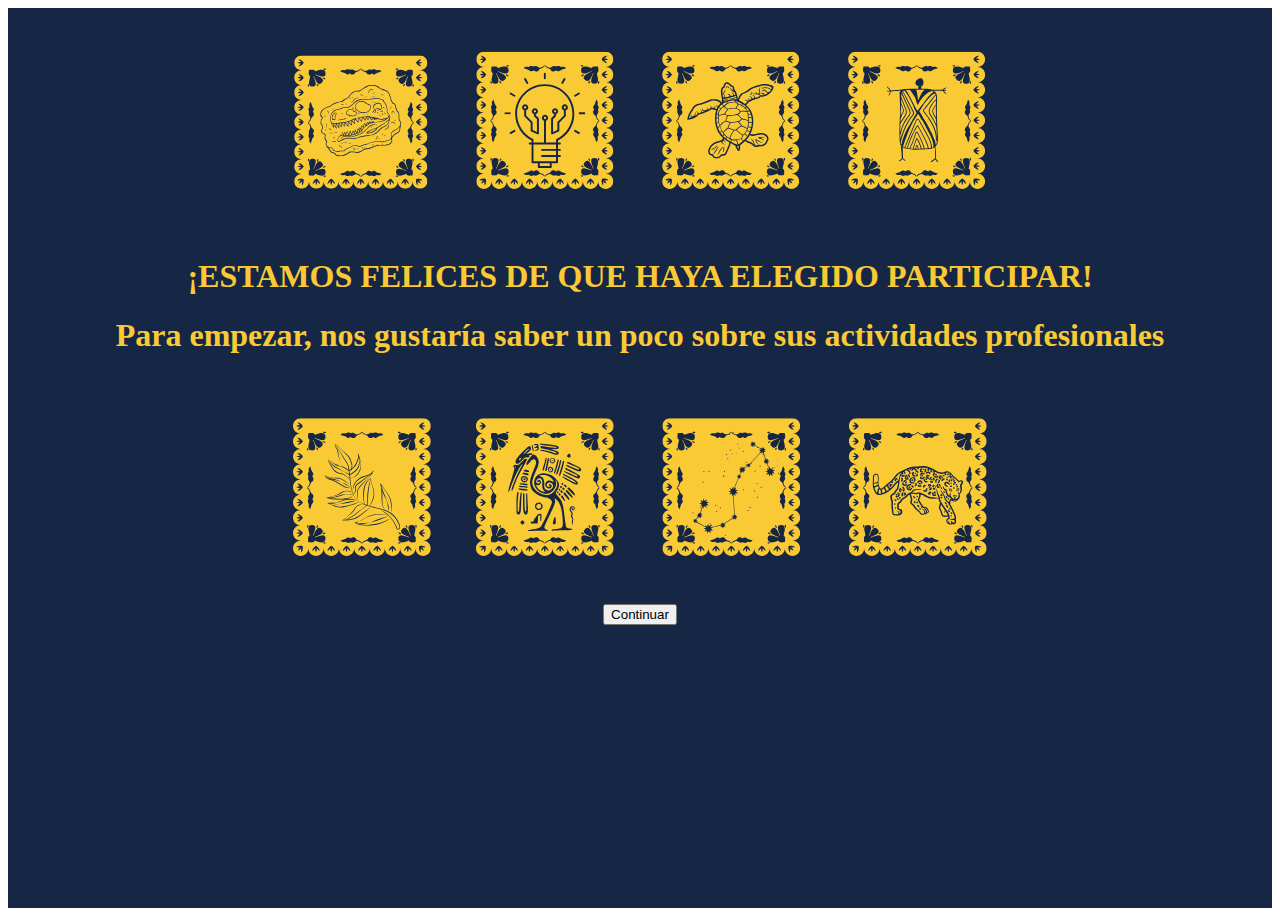
<file: questionarios/ESP.html>
<!doctype html>
<html lang="pt-BR">

  <head>
    <!-- Meta tags obrigatórias -->
    <meta charset="utf-8">
    <meta name="viewport" content="width=device-width, initial-scale=1">

    <!-- Bootstrap CSS -->
    <link href="https://cdn.jsdelivr.net/npm/bootstrap@5.0.2/dist/css/bootstrap.min.css" rel="stylesheet" integrity="sha384-EVSTQN3/azprG1Anm3QDgpJLIm9Nao0Yz1ztcQTwFspd3yD65VohhpuuCOmLASjC" crossorigin="anonymous">

    <!-- CSS -->
    <link href="style.css" rel="stylesheet" />

    <!-- Bootstrap Icons -->
    <link rel="stylesheet" href="https://cdn.jsdelivr.net/npm/bootstrap-icons@1.9.1/font/bootstrap-icons.css">

    <title>Pesquisa Museus</title>
  </head>

  <body>
    <p id="language" style="display:none;">ESP</p>
    <form id="form" onsubmit="submeter.disabled=true; return true;">

      
      <!----------------------------- SEÇÃO 1 ---------------------------------->

      <!-- Página de Introdução da Seção 1 -->
      <div id="página-seção-1" class="container-fluid">

        <div class="row página-seção">

          <div class="col-sm-12 col-md-12 col-lg-12">
            <img src="../imagens/selos-superior.svg" style="height: 25vmin; min-height: 80px;">
          </div>
          <div class="col-sm-10 col-md-5 col-lg-5">
            <h1>¡ESTAMOS FELICES DE QUE HAYA ELEGIDO PARTICIPAR!</h1>
          </div>
          <div class="col-sm-10 col-md-5 col-lg-5">
            <h1>Para empezar, nos gustaría saber un poco sobre sus actividades profesionales</h1>
          </div>
          <div class="col-sm-12 col-md-12 col-lg-12">
            <img src="../imagens/selos-inferior.svg" style="height: 25vmin; min-height: 80px;">
          </div>

          <div class="col d-flex justify-content-center">
            <button type="button" class="btn btn-warning" href="#" onclick="return showp('página1','página-seção-1');">Continuar</button>
          </div>

        </div>
      </div>
      
      <!-- Página 1 -->
      <!-- Container principal da página -->
      <div id="página1" class="container-fluid" style="display:none">
        <div class="row">

          <!-- Coluna Header (título / texto sobre a seção) -->
          <div class="coluna-header header-1 col-md-6 d-md-flex d-none">
            <div>
              <p>EL MUSEU</p>
            </div>
          </div>
          
          <!-- Coluna Questionário (perguntas + botão) -->
          <div class="coluna-questionario fundo-azul col-sm-12 col-md-6 col-lg-6">

            <!-- Container para as Perguntas -->
            <div class="container px-4">
              <div class="row gx-5">
                <div class="coluna-perguntas col d-flex">

                  <div class="row">

                    <!-- Pergunta 1 [Seção 1]-->
                    <div class="form-group mb-3" id="nome-museu">

                      <label for="nome-museu" class="form-label">¿En qué museo trabaja?</label>
                      <input type="text" class="form-control form-control-md" placeholder="Nombre del Museo" name="Museu" id="Museu">
                      
                    </div>

                    <!-- Pergunta 2 [Seção 1] -->
                    <div class="form-group" id="pais-museu">

                      <label for="pais-museu" class="form-label">¿En qué país se encuentra este museo?</label>
                      <select class="form-select form-select-md" name="Pais" id="Pais">
                        <option value="" hidden selected> Seleccionar país</option>
                        <option value="Argentina">Argentina</option>
                        <option value="Bahamas">Bahamas</option>
                        <option value="Barbados">Barbados</option>
                        <option value="Brasil">Brasil</option>
                        <option value="Belize">Belize</option>
                        <option value="Bolívia">Bolívia</option>
                        <option value="Chile">Chile</option>
                        <option value="Colômbia">Colombia</option>
                        <option value="Costa Rica">Costa Rica</option>
                        <option value="Cuba">Cuba</option>
                        <option value="Curaçao">Curazao</option>
                        <option value="El Salvador">El Salvador</option>
                        <option value="Guatemala">Guatemala</option>
                        <option value="Guiana">Guayana</option>
                        <option value="Jamaica">Jamaica</option>
                        <option value="Honduras">Honduras</option>
                        <option value="Haiti">Haiti</option>
                        <option value="México">México</option>
                        <option value="Nicarágua">Nicaragua</option>
                        <option value="Panamá">Panamá</option>
                        <option value="Paraguai">Paraguay</option>
                        <option value="Peru">Perú</option>
                        <option value="Porto Rico">Puerto Rico</option>
                        <option value="República Dominicana">República Dominicana</option>
                        <option value="Trinindad e Tobago">Trinindad y Tobago</option>
                        <option value="Suriname">Surinam</option>
                        <option value="Uruguai">Uruguay</option>
                        <option value="Venezuela">Venezuela</option>
                        <option value="Outro">Otro</option>
                      </select>

                    </div>

                  </div>

                </div>
              </div>
            </div>

            <!-- Container para o Botão -->
            <div class="container px-4">
              <div class="row gx-5">
                <div class="coluna-botao col d-flex">
                  <button type="button" class="btn btn-warning btn-questionario" style="margin:5px;" href="#" onclick="return showp('página-seção-1','página1');">Página Anterior</button>
                  <button type="button" class="btn btn-warning btn-questionario" href="#" onclick="return show('página2','página1');">Próxima Página</button>
                </div>
              </div>
            </div>

          </div>

        </div>
      </div>

      <!-- Página 2 -->
      <!-- Container principal da página -->
      <div id="página2" class="container-fluid" style="display:none">
        <div class="row">

          <!-- Coluna Header (título / texto sobre a seção) -->
          <div class="coluna-header header-1 header-1 col-md-6 d-md-flex d-none">
            <div>
              <p>TU FUNCION</p>
            </div>
          </div>
          
          <!-- Coluna Questionário (perguntas + botão) -->
          <div class="coluna-questionario fundo-azul col-sm-12 col-md-6 col-lg-6">

            <!-- Container para as Perguntas -->
            <div class="container px-4">
              <div class="row gx-5">
                <div class="coluna-perguntas col d-flex">

                  <div class="row">

                    <!-- Pergunta 3 [Seção 1] -->
                    <div class="form-group" id="cargo-museu">
                      
                      <label for="cargo-museu" class="form-label">Indique, por favor, su cargo o función en el museo en el que trabaja actualmente (marque tantas opciones como desee):</label>

                      <div class="form-check">
                        <input class="form-check-input" type="checkbox" value="Educador(a)" id="educador" name="Cargo">
                        <label class="form-check-label" for="educador">
                          Educador(a)
                        </label>
                      </div>

                      <div class="form-check">
                        <input class="form-check-input" type="checkbox" value="Mediador(a)/guia/monitor(a)" id="mediador" name="Cargo">
                        <label class="form-check-label" for="mediador">
                          Mediador(a)/guia/monitor(a)
                        </label>
                      </div>

                      <div class="form-check">
                        <input class="form-check-input" type="checkbox" value="Estagiário(a)" id="estagiario" name="Cargo">
                        <label class="form-check-label" for="estagiario">
                          Interno(a)/pasante
                        </label>
                      </div>

                      <div class="form-check">
                        <input class="form-check-input" type="checkbox" value="Bolsista" id="bolsista" name="Cargo">
                        <label class="form-check-label" for="bolsista">
                          Becario(a)
                        </label>
                      </div>

                      <div class="form-check">
                        <input class="form-check-input" type="checkbox" value="Assistente ou assessor(a) em educação ou projeto educacional" id="assistente" name="Cargo">
                        <label class="form-check-label" for="assistente">
                          Asistente o asesor(a) en educación o proyecto educativo
                        </label>
                      </div>

                      <div class="form-check">
                        <input class="form-check-input" type="checkbox" value="Voluntário(a)" id="voluntario" name="Cargo">
                        <label class="form-check-label" for="voluntario">
                          Voluntario(a)
                        </label>
                      </div>

                      <div class="form-check">
                        <input class="form-check-input" type="checkbox" value="Técnico(a) em educação (ou similar)" id="tecnico" name="Cargo">
                        <label class="form-check-label" for="tecnico">
                          Técnico(a) en educación (o similar)
                        </label>
                      </div>

                      <div class="form-check">
                        <input class="form-check-input" type="checkbox" value="Cargo em área específica das ciências (biologia, arqueologia,  física etc)" id="ciencias" name="Cargo">
                        <label class="form-check-label" for="ciencias">
                          Cargo en un área específica de la ciencia (biología, física, arqueología etc.)
                        </label>
                      </div>

                      <div class="form-check">
                        <input class="form-check-input" type="checkbox" value="Coordenador(a) do setor educativo (ou similar) " id="coordenadoreducativo" name="Cargo">
                        <label class="form-check-label" for="coordenadoreducativo">
                          Coordinador(a) del sector educativo (o similar)
                        </label>
                      </div>

                      <div class="form-check">
                        <input class="form-check-input" type="checkbox" value="Diretor(a) do setor educativo (ou similar)" id="diretoreducativo" name="Cargo">
                        <label class="form-check-label" for="diretoreducativo">
                          Director(a) del sector educativo (o similar)
                        </label>
                      </div>

                      <div class="form-check">
                        <input class="form-check-input" type="checkbox" value="Museólogo ou similar" id="museologo" name="Cargo">
                        <label class="form-check-label" for="museologo">
                          Museólogo(a) o similar
                        </label>
                      </div>
                      <div class="form-check">
                        <input class="form-check-input" type="checkbox" value="Cargo ou função na área de divulgação científica" id="divulgacao" name="Cargo">
                        <label class="form-check-label" for="divulgacao">
                          Cargo o función en el área de divulgación de la ciencia
                        </label>
                      </div>

                      <div class="form-check">
                        <input class="form-check-input" type="checkbox" value="Cargo ou função na área de comunicação" id="comunicacao" name="Cargo">
                        <label class="form-check-label" for="comunicacao">
                          Cargo o función en el área de comunicación
                        </label>
                      </div>
                      <div class="form-check">
                        <input class="form-check-input" type="checkbox" value="Diretoria do museu" id="diretoria" name="Cargo">
                        <label class="form-check-label" for="diretoria">
                          Junta Directiva del Museo
                        </label>
                      </div>

                      <div class="form-check">
                        <input class="form-check-input" type="checkbox" value="Não sei" id="naosei0" name="Cargo">
                        <label class="form-check-label" for="naosei0">
                          No sé
                        </label>
                      </div>

                      <div class="form-check">
                        <input class="form-check-input" type="checkbox" value="Prefiro não informar" id="naoinformar0" name="Cargo">
                        <label class="form-check-label" for="naoinformar0">
                          Prefiero no contestar
                        </label>
                      </div>

                      <div class="form-check">
                        <input class="form-check-input" type="checkbox" value="Outro" id="outro0" onclick="outros('outro0', 'outro0_input')">
                        <label class="form-check-label" for="outro0">
                          Otro
                        </label>
                        <input type="text" class="form-control form-control-md" id="outro0_input" style="display:none" placeholder="¿cuál?" name="Cargo">
                      </div>

                    </div>

                  </div>

                </div>
              </div>
            </div>

            <!-- Container para o Botão -->
            <div class="container px-4">
              <div class="row gx-5">
                <div class="coluna-botao col d-flex">
                  <button type="button" class="btn btn-warning btn-questionario" style="margin:5px;" href="#" onclick="return showp('página1','página2');">Página Anterior</button>             
                  <button type="button" class="btn btn-warning btn-questionario" href="#" onclick="return show('página3','página2');">Próxima Página</button>
                </div>
              </div>
            </div>

          </div>

        </div>
      </div>

      <!-- Página 3 -->
      <!-- Container principal da página -->
      <div id="página3" class="container-fluid" style="display:none">
        <div class="row">

          <!-- Coluna Header (título / texto sobre a seção) -->
          <div class="coluna-header header-1 col-md-6 d-md-flex d-none">
            <div>
              <p>ACTUACIÓN</p>
            </div>
          </div>
          
          <!-- Coluna Questionário (perguntas + botão) -->
          <div class="coluna-questionario fundo-azul col-sm-12 col-md-6 col-lg-6">

            <!-- Container para as Perguntas -->
            <div class="container px-4">
              <div class="row gx-5">
                <div class="coluna-perguntas col d-flex">

                  <div class="row">

                    <!-- Pergunta 4 [Seção 1] -->
                    <div class="form-group" id="trabalho-museu">
                      
                      <label for="trabalho-museu" class="form-label">¿Cómo es su trabajo con actividades educativas y/o de divulgación científica en el museo? (marque tantas opciones como desee)</label>

                      <div class="form-check">
                        <input class="form-check-input" type="checkbox" value="Coordenação/direção" id="coordenacao-direcao" name="RelacaoTrabalho">
                        <label class="form-check-label" for="coordenacao-direcao">
                          Coordinación/dirección
                        </label>
                      </div>

                      <div class="form-check">
                        <input class="form-check-input" type="checkbox" value="Concepção  / Planejamento" id="concepcao" name="RelacaoTrabalho">
                        <label class="form-check-label" for="concepcao">
                          Concepción / Planificación
                        </label>
                      </div>

                      <div class="form-check">
                        <input class="form-check-input" type="checkbox" value="Implementação" id="implementacao" name="RelacaoTrabalho">
                        <label class="form-check-label" for="implementacao">
                          Implementación
                        </label>
                      </div>

                      <div class="form-check">
                        <input class="form-check-input" type="checkbox" value="Avaliação" id="avaliacao" name="RelacaoTrabalho">
                        <label class="form-check-label" for="avaliacao">
                          Evaluación
                        </label>
                      </div>

                      <div class="form-check">
                        <input class="form-check-input" type="checkbox" value="Pesquisa" id="pesquisa" name="RelacaoTrabalho">
                        <label class="form-check-label" for="pesquisa">
                          Investigación
                        </label>
                      </div>

                      <div class="form-check">
                        <input class="form-check-input" type="checkbox" value="Prefiro não informar" id="naoinformar1" name="RelacaoTrabalho">
                        <label class="form-check-label" for="naoinformar1">
                          Prefiero no contestar
                        </label>
                      </div>

                      <div class="form-check">
                        <input class="form-check-input" type="checkbox" value="Não sei" id="naosei1" name="RelacaoTrabalho">
                        <label class="form-check-label" for="naosei1">
                          No sé
                        </label>
                      </div>
                      
                      <div class="form-check">
                        <input class="form-check-input" type="checkbox" value="Outro" id="outro1" onclick="outros('outro1','outro1_input')">
                        <label class="form-check-label" for="outro1">
                          Otro
                        </label>
                        <input type="text" class="form-control form-control-md" id="outro1_input" style="display:none" placeholder="¿cuál?" name="RelacaoTrabalho">
                      </div>

                    </div>

                  </div>

                </div>
              </div>
            </div>

            <!-- Container para o Botão -->
            <div class="container px-4">
              <div class="row gx-5">
                <div class="coluna-botao col d-flex">
                  <button type="button" class="btn btn-warning btn-questionario" style="margin:5px;" href="#" onclick="return showp('página2','página3');">Página Anterior</button>             
                  <button type="button" class="btn btn-warning btn-questionario" href="#" onclick="return show('página4','página3');">Próxima Página</button>
                </div>
              </div>
            </div>

          </div>

        </div>
      </div>

      <!-- Página 4 -->
      <!-- Container principal da página -->
      <div id="página4" class="container-fluid" style="display:none">
        <div class="row">

          <!-- Coluna Header (título / texto sobre a seção) -->
          <div class="coluna-header header-1 col-md-6 d-md-flex d-none">
            <div>
              <p>ACTUACIÓN</p>
            </div>
          </div>
          
          <!-- Coluna Questionário (perguntas + botão) -->
          <div class="coluna-questionario fundo-azul col-sm-12 col-md-6 col-lg-6">

            <!-- Container para as Perguntas -->
            <div class="container px-4">
              <div class="row gx-5">
                <div class="coluna-perguntas col d-flex">

                  <div class="row">

                    <!-- Pergunta 5 [Seção 1] -->
                    <div class="form-group" id="contexto-trabalho-museu">
                      
                      <label for="contexto-trabalho-museu" class="form-label">Actualmente trabaja: (marque tantas opciones como desee)</label>

                      <div class="form-check">
                        <input class="form-check-input" type="checkbox" value="Na mediação com os públicos" id="mediacao" name="Trabalha">
                        <label class="form-check-label" for="mediacao">
                          En mediación con públicos
                        </label>
                      </div>

                      <div class="form-check">
                        <input class="form-check-input" type="checkbox" value="Em projetos com públicos específicos" id="publicos-especificos" name="Trabalha">
                        <label class="form-check-label" for="publicos-especificos">
                          En proyectos con públicos específicos
                        </label>
                      </div>

                      <div class="form-check">
                        <input class="form-check-input" type="checkbox" value="Em ações itinerantes" id="itinerantes" name="Trabalha">
                        <label class="form-check-label" for="itinerantes">
                          En acciones itinerantes/extramuros
                        </label>
                      </div>

                      <div class="form-check">
                        <input class="form-check-input" type="checkbox" value="Em ações online" id="online" name="Trabalha">
                        <label class="form-check-label" for="online">
                          En acciones en línea/online
                        </label>
                      </div>

                      <div class="form-check">
                        <input class="form-check-input" type="checkbox" value="Em ações permanentes no espaço do museu" id="permanentes" name="Trabalha">
                        <label class="form-check-label" for="permanentes">
                          En acciones permanentes en el espacio del museo
                        </label>
                      </div>

                      <div class="form-check">
                        <input class="form-check-input" type="checkbox" value="Não sei" id="naosei2" name="Trabalha">
                        <label class="form-check-label" for="naosei2">
                          No sé
                        </label>
                      </div>

                      <div class="form-check">
                        <input class="form-check-input" type="checkbox" value="Prefiro não informar" id="naoinformar2" name="Trabalha">
                        <label class="form-check-label" for="naoinformar2">
                          Prefiero no contestar
                        </label>
                      </div>

                      <div class="form-check">
                        <input class="form-check-input" type="checkbox" value="Outro" id="outro2" onclick="outros('outro2','outro2_input')">
                        <label class="form-check-label" for="outro2">
                          Otro
                        </label>
                        <input type="text" class="form-control form-control-md" id="outro2_input" style="display:none" placeholder="¿cuál?" name="Trabalha">
                      </div>

                    </div>
                    
                  </div>

                </div>
              </div>
            </div>

            <!-- Container para o Botão -->
            <div class="container px-4">
              <div class="row gx-5">
                <div class="coluna-botao col d-flex">
                  <button type="button" class="btn btn-warning btn-questionario" style="margin:5px;" href="#" onclick="return showp('página3','página4');">Página Anterior</button>             
                  <button type="button" class="btn btn-warning btn-questionario" href="#" onclick="return show('página5','página4');">Próxima Página</button>
                </div>
              </div>
            </div>

          </div>

        </div>
      </div>

      <!-- Página 5 -->
      <!-- Container principal da página -->
      <div id="página5" class="container-fluid" style="display:none">
        <div class="row">

          <!-- Coluna Header (título / texto sobre a seção) -->
          <div class="coluna-header header-1 col-md-6 d-md-flex d-none">
            <div>
              <p>PÚBLICOS</p>
            </div>
          </div>
          
          <!-- Coluna Questionário (perguntas + botão) -->
          <div class="coluna-questionario fundo-azul col-sm-12 col-md-6 col-lg-6">

            <!-- Container para as Perguntas -->
            <div class="container px-4">
              <div class="row gx-5">
                <div class="coluna-perguntas col d-flex">

                  <div class="row">

                    <!-- Pergunta 6 [Seção 1] -->
                    <label for="trabalho-museu" class="form-label">En el museo en el que trabaja, ¿hay acciones para públicos específicos? En caso afirmativo, ¿cuáles?</label>

                    <div id="trabalho-museu" class="form-group mb-3" >
                      <div class="form-check">
                        <input class="form-check-input" type="checkbox" value="Pessoas com deficiência" id="deficiencia" name="Publicos">
                        <label class="form-check-label" for="deficiencia">
                          Personas con discapacidad 
                        </label>
                      </div>

                      <div class="form-check">
                        <input class="form-check-input" type="checkbox" value="Comunidades de baixa renda" id="baixa-renda" name="Publicos">
                        <label class="form-check-label" for="baixa-renda">
                          Comunidades de bajos recursos
                        </label>
                      </div>

                      <div class="form-check">
                        <input class="form-check-input" type="checkbox" value="Quilombolas (agrupamentos organizados de afrodescendentes)" id="quilombolas" name="Publicos">
                        <label class="form-check-label" for="quilombolas">
                          Quilombolas (grupos organizados de afrodescendientes)
                        </label>
                      </div>
                      
                      <div class="form-check">
                        <input class="form-check-input" type="checkbox" value="Comunidades tradicionais (ex.; caiçaras, ribeirinhos, palenqueros)" id="comunidades-tradicionais" name="Publicos">
                        <label class="form-check-label" for="comunidades-tradicionais">
                          Comunidades tradicionales (caiçara, ribeirinhos, palenqueros)
                        </label>
                      </div>

                      <div class="form-check">
                        <input class="form-check-input" type="checkbox" value="Indígenas / Povos originários" id="indigenas" name="Publicos">
                        <label class="form-check-label" for="indigenas">
                          Indígenas / Pueblos originarios
                        </label>
                      </div>

                      <div class="form-check">
                        <input class="form-check-input" type="checkbox" value="Residentes de zona rural" id="rural" name="Publicos">
                        <label class="form-check-label" for="rural">
                          Habitantes de áreas rurales
                        </label>
                      </div>

                      <div class="form-check">
                        <input class="form-check-input" type="checkbox" value="População LGBTQIA+" id="lgbt" name="Publicos">
                        <label class="form-check-label" for="lgbt">
                          Población LGBTQIA+
                        </label>
                      </div>

                      <div class="form-check">
                        <input class="form-check-input" type="checkbox" value="Mulheres e meninas" id="mulheres" name="Publicos">
                        <label class="form-check-label" for="mulheres">
                          Mujeres y niñas
                        </label>
                      </div>

                      <div class="form-check">
                        <input class="form-check-input" type="checkbox" value="Pessoas idosas" id="idosas" name="Publicos">
                        <label class="form-check-label" for="idosas">
                          Personas mayores
                        </label>
                      </div>

                      <div class="form-check">
                        <input class="form-check-input" type="checkbox" value="Comunidades no entorno do museu" id="entorno-museu" name="Publicos">
                        <label class="form-check-label" for="entorno-museu">
                          Comunidades alrededor del museo
                        </label>
                      </div>

                      <div class="form-check">
                        <input class="form-check-input" type="checkbox" value="Homens e meninos" id="homens" name="Publicos">
                        <label class="form-check-label" for="homens">
                          Hombres y niños
                        </label>
                      </div>

                      <div class="form-check">
                        <input class="form-check-input" type="checkbox" value="Público escolar" id="escolar" name="Publicos">
                        <label class="form-check-label" for="escolar">
                          Público escolar
                        </label>
                      </div>
                      
                      <div class="form-check">
                        <input class="form-check-input" type="checkbox" value="Professores" id="professores" name="Publicos">
                        <label class="form-check-label" for="professores">
                          Maestros
                        </label>
                      </div>

                      <div class="form-check">
                        <input class="form-check-input" type="checkbox" value="Cor da pele e etnias específicas" id="cor-da-pele" name="Publicos" onclick="outros('cor-da-pele','cor-etnias')">
                        <label class="form-check-label" for="cor-da-pele">
                          Color de piel y etnias específicas
                        </label>
                      </div>

                      <input type="text" class="form-control form-control-md" id="cor-etnias" style="display:none" placeholder="Cuales son" name="CorEtnias">

                      <div class="form-check">
                        <input class="form-check-input" type="checkbox" value="População de imigrantes" id="imigrantes" name="Publicos">
                        <label class="form-check-label" for="imigrantes">
                          Población de inmigrantes
                        </label>
                      </div>

                      <div class="form-check">
                        <input class="form-check-input" type="checkbox" value="Pessoas em situação de rua" id="situacao-rua" name="Publicos">
                        <label class="form-check-label" for="situacao-rua">
                          Personas en situación de calle
                        </label>
                      </div>

                      <div class="form-check">
                        <input class="form-check-input" type="checkbox" value="Não sei" id="naosei3" name="Publicos">
                        <label class="form-check-label" for="naosei3">
                          No sé
                        </label>
                      </div>

                      <div class="form-check">
                        <input class="form-check-input" type="checkbox" value="Prefiro não informar" id="naoinformar3" name="Publicos">
                        <label class="form-check-label" for="naoinformar3">
                          Prefiero no contestar
                        </label>
                      </div>

                      <div class="form-check">
                        <input class="form-check-input" type="checkbox" value="Outro" id="outro3" onclick="outros('outro3','outro3_input')">
                        <label class="form-check-label" for="outro3">
                          Otro
                        </label>
                        <input type="text" class="form-control form-control-md" id="outro3_input" style="display:none" placeholder="¿cuál?" name="Publicos">

                      </div>

                    </div>

                  </div>

                </div>
              </div>
            </div>

            <!-- Container para o Botão -->
            <div class="container px-4">
              <div class="row gx-5">
                <div class="coluna-botao col d-flex">
                  <button type="button" class="btn btn-warning btn-questionario" style="margin:5px;" href="#" onclick="return showp('página4','página5');">Página Anterior</button>             
                  <button type="button" class="btn btn-warning btn-questionario" href="#" onclick="return show('página-seção-2','página5');">Próxima Página</button>
                </div>
              </div>
            </div>

          </div>

        </div>
      </div>

      <!----------------------------- SEÇÃO 2 ---------------------------------->

      <!-- Página de Introdução da Seção 2 -->
      <div id="página-seção-2" class="container-fluid" style="display:none">

        <div class="row página-seção">

          <div class="col-10">
            <h1>En esta sección nos gustaría saber un poco sobre usted</h1>
          </div>

          <div class="col col-12 d-flex justify-content-center align-self-center">
            <button type="button" class="btn btn-warning" style="margin:5px;" href="#" onclick="return showp('página5','página-seção-2');">Página Anterior</button>   
            <button type="button" class="btn btn-warning" style="margin:5px;" href="#" onclick="return showp('página6','página-seção-2');">Continuar</button>
          </div>

        </div>
      </div>

      <!-- Página 6 -->
      <!-- Container principal da página -->
      <div id="página6" class="container-fluid" style="display:none">
        <div class="row">

          <!-- Coluna Header (título / texto sobre a seção) -->
          <div class="coluna-header header-2 col-md-6 d-md-flex d-none">
            <div>
              <p>SOBRE USTED</p>
            </div>
          </div>
          
          <!-- Coluna Questionário (perguntas + botão) -->
          <div class="coluna-questionario fundo-amarelo col-sm-12 col-md-6 col-lg-6">

            <!-- Container para as Perguntas -->
            <div class="container px-4">
              <div class="row gx-5">
                <div class="coluna-perguntas col d-flex">

                  <div class="row">

                    <!-- Pergunta 1 [Seção 2] -->
                    <label for="ano-nascimento" class="form-label">¿Cuál es su año de nacimiento?</label>
                    <div class="form-group mb-3" >
                      <input type="text" class="form-control form-control-md" id="ano-nascimento" placeholder="Escribe tu respuesta" name="AnoNascimento">
                    </div>

                  </div>

                </div>
              </div>
            </div>

            <!-- Container para o Botão -->
            <div class="container px-4">
              <div class="row gx-5">
                <div class="coluna-botao col d-flex">
                  <button type="button" class="btn btn-warning btn-questionario" style="margin:5px;" href="#" onclick="return showp('página-seção-2','página6');">Página Anterior</button>             
                  <button type="button" class="btn btn-warning btn-questionario" href="#" onclick="return show('página7','página6');">Próxima Página</button>
                </div>
              </div>
            </div>

          </div>

        </div>
      </div>

      <!-- Página 7 -->
      <!-- Container principal da página -->
      <div id="página7" class="container-fluid" style="display:none">
        <div class="row">

          <!-- Coluna Header (título / texto sobre a seção) -->
          <div class="coluna-header header-2 col-md-6 d-md-flex d-none">
            <div>
              <p>SOBRE USTED</p>
            </div>
          </div>
          
          <!-- Coluna Questionário (perguntas + botão) -->
          <div class="coluna-questionario fundo-amarelo col-sm-12 col-md-6 col-lg-6">

            <!-- Container para as Perguntas -->
            <div class="container px-4">
              <div class="row gx-5">
                <div class="coluna-perguntas col d-flex">

                  <div class="row">

                    <!-- Pergunta 2 [Seção 2] -->
                    <label for="identidade-genero" class="form-label">¿Cuál es su identidad de género?</label>

                    <div id="identidade-genero" class="form-group mb-3">

                      <div class="form-check">
                        <input class="form-check-input" name="Genero" type="radio" value="Feminina Cisgênero" id="fem-cis" onclick="bloqueia_outros('fem-cis','outro4_input')">
                        <label class="form-check-label" for="fem-cis">
                          Mujer Cisgénero 
                          <a tabindex="0" class="bi bi-question-circle" role="button" data-bs-toggle="popover" data-bs-trigger="focus, hover" data-bs-content="Persona que se identifica con el género que le fue asignado al nacer"></a>
                        </label>
                      </div>

                      <div class="form-check">
                        <input class="form-check-input" name="Genero" type="radio" value="Feminina Transgênero" id="fem-trans" onclick="bloqueia_outros('fem-trans','outro4_input')">
                        <label class="form-check-label" for="fem-trans">
                          Mujer Transgénero
                          <a tabindex="0" class="bi bi-question-circle" role="button" data-bs-toggle="popover" data-bs-trigger="focus, hover" data-bs-content="Persona que no se identifica con el género que le fue asignado al nacer"></a>
                        </label>
                      </div>

                      <div class="form-check">
                        <input class="form-check-input" name="Genero" type="radio" value="Masculino Cisgênero" id="mas-cis" onclick="bloqueia_outros('mas-cis','outro4_input')">
                        <label class="form-check-label" for="mas-cis">
                          Hombre Cisgénero
                          <a tabindex="0" class="bi bi-question-circle" role="button" data-bs-toggle="popover" data-bs-trigger="focus, hover" data-bs-content="Persona que se identifica con el género que le fue asignado al nacer"></a>
                        </label>
                      </div>

                      <div class="form-check">
                        <input class="form-check-input" name="Genero" type="radio" value="Masculino Transgênero" id="mas-trans" onclick="bloqueia_outros('mas-trans','outro4_input')">
                        <label class="form-check-label" for="mas-trans">
                          Hombre Transgénero
                          <a tabindex="0" class="bi bi-question-circle" role="button" data-bs-toggle="popover" data-bs-trigger="focus, hover" data-bs-content="Persona que no se identifica con el género que le fue asignado al nacer"></a>
                        </label>
                      </div>

                      <div class="form-check">
                        <input class="form-check-input" name="Genero" type="radio" value="Pessoa travesti" id="travesti" onclick="bloqueia_outros('travesti','outro4_input')">
                        <label class="form-check-label" for="travesti">
                          Persona travesti
                          <a tabindex="0" class="bi bi-question-circle" role="button" data-bs-toggle="popover" data-bs-trigger="focus, hover" data-bs-content="Persona que no se identifica con el género que le fue asignado al nacer"></a>
                        </label>
                      </div>

                      <div class="form-check">
                        <input class="form-check-input" name="Genero" type="radio" value="Pessoa não-binária" id="nao-binaria" onclick="bloqueia_outros('nao-binaria','outro4_input')">
                        <label class="form-check-label" for="nao-binaria">
                          Persona no-binária
                          <a tabindex="0" class="bi bi-question-circle" role="button" data-bs-toggle="popover" data-bs-trigger="focus, hover" data-bs-content="Persona cuya identidad de género y expresión de género no se limitan a hombres y mujeres"></a>
                        </label>
                      </div>

                      <div class="form-check">
                        <input class="form-check-input" name="Genero" type="radio" value="Prefiro não responder" id="nao-quero-responder" onclick="bloqueia_outros('nao-quero-responder','outro4_input')">
                        <label class="form-check-label" for="nao-quero-responder">
                          Prefiero no contestar
                        </label>
                      </div>

                      <div class="form-check">
                        <input class="form-check-input" name="Genero" type="radio" value="Outro" id="outro4" onclick="outros('outro4','outro4_input');">
                        <label class="form-check-label" for="outro4">
                          Otra
                        </label>
                        <input type="text" class="form-control form-control-md" id="outro4_input" style="display:none" placeholder="¿cuál?" name="Genero">
                      </div>

                    </div>    
                    
                    <!-- Pergunta 3 [Seção 2] -->
                    <label for="cor-etnia" class="form-label">¿Cómo declara su color o etnia?
                    </label>
                    <div class="form-group mb-3" >
                      <input type="text" class="form-control form-control-md" id="cor-etnia" placeholder="Mi autodeclaración de color y/o etnia" name="Etnia">
                    </div>

                  </div>

                </div>
              </div>
            </div>

            <!-- Container para o Botão -->
            <div class="container px-4">
              <div class="row gx-5">
                <div class="coluna-botao col d-flex">
                  <button type="button" class="btn btn-warning btn-questionario" style="margin:5px;" href="#" onclick="return showp('página6','página7');">Página Anterior</button>             
                  <button type="button" class="btn btn-warning btn-questionario" href="#" onclick="setvalue('outro4','outro4_input'); return show('página8','página7');">Próxima Página</button>
                </div>
              </div>
            </div>

          </div>

        </div>
      </div>

      <!-- Página 8 -->
      <!-- Container principal da página -->
      <div id="página8" class="container-fluid" style="display:none">
        <div class="row">

          <!-- Coluna Header (título / texto sobre a seção) -->
          <div class="coluna-header header-2 col-md-6 d-md-flex d-none">
            <div>
              <p>SOBRE USTED</p>
            </div>
          </div>
          
          <!-- Coluna Questionário (perguntas + botão) -->
          <div class="coluna-questionario fundo-amarelo col-sm-12 col-md-6 col-lg-6">

            <!-- Container para as Perguntas -->
            <div class="container px-4">
              <div class="row gx-5">
                <div class="coluna-perguntas col d-flex">

                  <div class="row">

                    <!-- Pergunta 4 [Seção 2] -->
                    <label for="deficiencia" class="form-label">¿Se considera una persona con discapacidad?</label>

                    <div id="deficiencia" class="form-group mb-3">

                      <div class="form-check">
                        <input class="form-check-input" name="TemDeficiencia" type="radio" value="Sim" id="sim-d" onclick="outros('sim-d','defic_text'); outros('sim-d','defic_input')">
                        <label class="form-check-label" for="sim-d">
                          Si
                        </label>
                      </div>

                      <div class="form-check">
                        <input class="form-check-input" name="TemDeficiencia" type="radio" value="Não" id="nao-d" onclick="bloqueia_deficiencia('nao-d','defic_text','defic_input')">
                        <label class="form-check-label" for="nao-d">
                          No
                        </label>
                      </div>

                      <div class="form-check">
                        <input class="form-check-input" name="TemDeficiencia" type="radio" value="Não sei" id="naosei4" onclick="bloqueia_deficiencia('naosei4','defic_text','defic_input')">
                        <label class="form-check-label" for="naosei4">
                          No sé
                        </label>
                      </div>

                      <div class="form-check">
                        <input class="form-check-input" name="TemDeficiencia" type="radio" value="Prefiro não informar" id="naoinformar4" onclick="bloqueia_deficiencia('naoinformar4','defic_text','defic_input')">
                        <label class="form-check-label" for="naoinformar4">
                          Prefiero no contestar
                        </label>
                      </div>

                    </div>    

                    <!-- Pergunta 4b [Seção 2] -->
                    <label for="qual-deficiencia" class="form-label" style="display:none" id="defic_text">Si es así, díganos, si gusta, cuál es su discapacidad.</label>
                    <div class="form-group mb-3">
                      <input type="text" class="form-control form-control-md opcional" id="defic_input" style="display:none" placeholder="Opcional" name="Deficiencia">
                    </div>

                  </div>

                </div>
              </div>
            </div>

            <!-- Container para o Botão -->
            <div class="container px-4">
              <div class="row gx-5">
                <div class="coluna-botao col d-flex">
                  <button type="button" class="btn btn-warning btn-questionario" style="margin:5px;" href="#" onclick="return showp('página7','página8');">Página Anterior</button>             
                  <button type="button" class="btn btn-warning btn-questionario" href="#" onclick="return show('página9','página8');">Próxima Página</button>
                </div>
              </div>
            </div>

          </div>

        </div>
      </div>

      <!-- Página 9 -->
      <!-- Container principal da página -->
      <div id="página9" class="container-fluid" style="display:none">
        <div class="row">

          <!-- Coluna Header (título / texto sobre a seção) -->
          <div class="coluna-header header-2 col-md-6 d-md-flex d-none">
            <div>
              <p>SU FORMACIÓN</p>
            </div>
          </div>
          
          <!-- Coluna Questionário (perguntas + botão) -->
          <div class="coluna-questionario fundo-amarelo col-sm-12 col-md-6 col-lg-6">

            <!-- Container para as Perguntas -->
            <div class="container px-4">
              <div class="row gx-5">
                <div class="coluna-perguntas col d-flex">

                  <div class="row">

                    <!-- Pergunta 5 [Seção 2] -->
                    <label for="formacao" class="form-label">¿Cuál es su última formación completa?</label>

                    <div id="formacao" class="form-group mb-3">
                      <div class="form-check">
                        <input class="form-check-input" name="Formacao" type="radio" value="Ensino Fundamental" id="fundamental" onclick="bloqueia_outros('fundamental','outro5_input')">
                        <label class="form-check-label" for="fundamental">
                          Primaria
                        </label>
                      </div>

                      <div class="form-check">
                        <input class="form-check-input" name="Formacao" type="radio" value="Ensino Médio" id="medio" onclick="bloqueia_outros('medio','outro5_input')">
                        <label class="form-check-label" for="medio">
                          Bachillerato/Secundaria
                        </label>
                      </div>

                      <div class="form-check">
                        <input class="form-check-input" name="Formacao" type="radio" value="Graduação" id="graduacao" onclick="bloqueia_outros('graduacao','outro5_input')">
                        <label class="form-check-label" for="graduacao">
                          Pregrado/Grado/Licenciatura
                        </label>
                      </div>

                      <div class="form-check">
                        <input class="form-check-input" name="Formacao" type="radio" value="Especialização" id="especializacao" onclick="bloqueia_outros('especializacao','outro5_input')">
                        <label class="form-check-label" for="especializacao">
                          Especialización
                        </label>
                      </div>

                      <div class="form-check">
                        <input class="form-check-input" name="Formacao" type="radio" value="Pós-graduação" id="pos-graduacao" onclick="bloqueia_outros('pos-graduacao','outro5_input')">
                        <label class="form-check-label" for="pos-graduacao">
                          Posgrado
                        </label>
                      </div>
                      
                      <div class="form-check">
                        <input class="form-check-input" name="Formacao" type="radio" value="Prefiro não responder" id="naoinformar5" onclick="bloqueia_outros('naoinformar5','outro5_input')">
                        <label class="form-check-label" for="naoinformar5">
                          Prefiero no contestar
                        </label>
                      </div>

                      <div class="form-check">
                        <input class="form-check-input" name="Formacao" type="radio" value="Outro" id="outro5" onclick="outros('outro5','outro5_input')">
                        <label class="form-check-label" for="outro5">
                          Otra
                        </label>
                        <input type="text" class="form-control form-control-md" id="outro5_input" style="display:none" placeholder="¿cuál?" name="Formacao">
                      </div>

                    </div>

                  </div>

                </div>
              </div>
            </div>

            <!-- Container para o Botão -->
            <div class="container px-4">
              <div class="row gx-5">
                <div class="coluna-botao col d-flex">
                  <button type="button" class="btn btn-warning btn-questionario" style="margin:5px;" href="#" onclick="return showp('página8','página9');">Página Anterior</button>             
                  <button type="button" class="btn btn-warning btn-questionario" href="#" onclick="setvalue('outro5','outro5_input'); return show('página10','página9');">Próxima Página</button>
                </div>
              </div>
            </div>

            
          </div>

        </div>
      </div>

      <!-- Página 10 -->
      <!-- Container principal da página -->
      <div id="página10" class="container-fluid" style="display:none">
        <div class="row">

          <!-- Coluna Header (título / texto sobre a seção) -->
          <div class="coluna-header header-2 col-md-6 d-md-flex d-none">
            <div>
              <p>SU FORMACIÓN</p>
            </div>
          </div>
          
          <!-- Coluna Questionário (perguntas + botão) -->
          <div class="coluna-questionario fundo-amarelo col-sm-12 col-md-6 col-lg-6">

            <!-- Container para as Perguntas -->
            <div class="container px-4">
              <div class="row gx-5">
                <div class="coluna-perguntas col d-flex">

                  <div class="row">

                    <!-- Pergunta 6 [Seção 2] -->
                    <label for="area-formacao" class="form-label">¿Cuáles son sus campos de formación? (marque tantas opciones como desee)</label>

                    <div id="area-formacao" class="form-group mb-3">
                      
                      <div class="form-check">
                        <input class="form-check-input" type="checkbox" value="Ciências exatas e da terra" id="exatas" name="Area">
                        <label class="form-check-label" for="exatas">
                          Ciencias exactas y de la tierra
                        </label>
                      </div>

                      <div class="form-check">
                        <input class="form-check-input" type="checkbox" value="Ciências biológicas" id="biologicas" name="Area">
                        <label class="form-check-label" for="biologicas">
                          Ciencias biológicas
                        </label>
                      </div>

                      <div class="form-check">
                        <input class="form-check-input" type="checkbox" value="Engenharias" id="engenharias" name="Area">
                        <label class="form-check-label" for="engenharias">
                          Ingeniería
                        </label>
                      </div>

                      <div class="form-check">
                        <input class="form-check-input" type="checkbox" value="Ciências da saúde" id="saude" name="Area">
                        <label class="form-check-label" for="saude">
                          Ciencias de la salud
                        </label>
                      </div>

                      <div class="form-check">
                        <input class="form-check-input" type="checkbox" value="Ciências agrárias" id="agrarias" name="Area">
                        <label class="form-check-label" for="agrarias">
                          Ciencias agrícolas
                        </label>
                      </div>

                      <div class="form-check">
                        <input class="form-check-input" type="checkbox" value="Ciências sociais - área de comunicação" id="sociais-comunicacao" name="Area">
                        <label class="form-check-label" for="sociais-comunicacao">
                          Ciencias sociales - comunicación
                        </label>
                      </div>
                      
                      <div class="form-check">
                        <input class="form-check-input" type="checkbox" value="Ciências sociais - outros" id="sociais-outros" name="Area">
                        <label class="form-check-label" for="sociais-outros">
                          Ciencias sociales - otras
                        </label>
                      </div>

                      <div class="form-check">
                        <input class="form-check-input" type="checkbox" value="Ciências humanas - área da educação ou ensino" id="humanas-educacao" name="Area">
                        <label class="form-check-label" for="humanas-educacao">
                          Ciencias humanas - educación o enseñanza
                        </label>
                      </div>

                      <div class="form-check">
                        <input class="form-check-input" type="checkbox" value="Ciências humanas - outros" id="humanas-outros" name="Area">
                        <label class="form-check-label" for="humanas-outros">
                          Ciencias humanas - otras
                        </label>
                      </div>

                      <div class="form-check">
                        <input class="form-check-input" type="checkbox" value="Linguística, Letras e Artes" id="linguistica" name="Area">
                        <label class="form-check-label" for="linguistica">
                          Lingüística, Letras y Artes
                        </label>
                      </div>

                      <div class="form-check">
                        <input class="form-check-input" type="checkbox" value="Formação não acadêmica (educação popular, educação comunitária, educação não formal, naturalista etc)" id="nao-academica" name="Area" onclick="outros('nao-academica','nao-academica_input')">
                        <label class="form-check-label" for="nao-academica">
                          Formación no académica (educación popular, educación comunitaria, educación no formal, naturalista etc.)
                        </label>
                      </div>

                      <input type="text" class="form-control form-control-md" id="nao-academica_input" style="display:none" placeholder="¿cuál?" name="NaoAcademica">

                      <div class="form-check">
                        <input class="form-check-input" type="checkbox" value="Prefiro não informar" id="naosei6" name="Area">
                        <label class="form-check-label" for="naosei6">
                          No sé
                        </label>
                      </div>

                      <div class="form-check">
                        <input class="form-check-input" type="checkbox" value="Prefiro não informar" id="naoinformar6" name="Area">
                        <label class="form-check-label" for="naoinformar6">
                          Prefiro no contestar
                        </label>
                      </div>

                      <div class="form-check">
                        <input class="form-check-input" type="checkbox" value="Outros" id="outro6" onclick="outros('outro6','outro6_input')">
                        <label class="form-check-label" for="outro6">
                          Otra
                        </label>
                        <input type="text" class="form-control form-control-md" id="outro6_input" style="display:none" placeholder="¿cuál?" name="Area">
                      </div>

                    </div>

                  </div>

                </div>
              </div>
            </div>

            <!-- Container para o Botão -->
            <div class="container px-4">
              <div class="row gx-5">
                <div class="coluna-botao col d-flex">
                  <button type="button" class="btn btn-warning btn-questionario" style="margin:5px;" href="#" onclick="return showp('página9','página10');">Página Anterior</button>             
                  <button type="button" class="btn btn-warning btn-questionario" href="#" onclick="return show('página-seção-3','página10');">Próxima Página</button>
                </div>
              </div>
            </div>

          </div>

        </div>
      </div>

      <!----------------------------- SEÇÃO 3 ---------------------------------->

      <!-- Página de Introdução da Seção 3 -->
      <div id="página-seção-3" class="container-fluid" style="display:none">

        <div class="row página-seção">

          <div class="col-10">
            <h1>Gracias por llegar tan lejos!</h1>
            <h1>En esta sección buscamos comprender sus perspectivas sobre la relación entre museos y sociedad</h1>
          </div>

          <div class="col col-12 d-flex justify-content-center align-self-center">
            <button type="button" class="btn btn-alt" style="margin:5px;" href="#" onclick="return showp('página10','página-seção-3');">Página Anterior</button>   
            <button type="button" class="btn btn-alt" style="margin:5px;" href="#" onclick="return showp('página11','página-seção-3');">Continuar</button>
          </div>

        </div>
      </div>

      <!-- Página 11 -->
      <!-- Container principal da página -->
      <div id="página11" class="container-fluid" style="display:none">
        <div class="row">

          <!-- Coluna Header (título / texto sobre a seção) -->
          <div class="coluna-header header-3 col-md-6 d-md-flex d-none">
            <p>MUSEU Y SOCIEDAD</p>
          </div>
          
          <!-- Coluna Questionário (perguntas + botão) -->
          <div class="coluna-questionario fundo-azul col-sm-12 col-md-6 col-lg-6">

            <!-- Container para as Perguntas -->
            <div class="container px-4">
              <div class="row gx-5">
                <div class="coluna-perguntas col d-flex">

                  <div class="row">

                    <!-- Pergunta 1 [Seção 3] -->

                    <div class="form-group">
                      <label for="importancia-museu" class="form-label">En su opinión, ¿cuál es la importancia del museo en el que usted trabaja para la sociedad?</label>
                      <textarea class="form-control" id="importancia-museu" placeholder="Su respuesta" rows="3" name="ImportanciaMuseu"></textarea>
                    </div>

                  </div>

                </div>
              </div>
            </div>

            <!-- Container para o Botão -->
            <div class="container px-4">
              <div class="row gx-5">
                <div class="coluna-botao col d-flex">
                  <button type="button" class="btn btn-warning btn-questionario" style="margin:5px;" href="#" onclick="return showp('página-seção-3','página11');">Página Anterior</button>             
                  <button type="button" class="btn btn-warning btn-questionario" href="#" onclick="return show('página13','página11');">Próxima Página</button>
                </div>
              </div>
            </div>

          </div>

        </div>
      </div>

      <!-- Página 13 -->
      <!-- Container principal da página -->
      <div id="página13" class="container-fluid" style="display:none">
        <div class="row">

          <!-- Coluna Header (título / texto sobre a seção) -->
          <div class="coluna-header header-3 col-md-6 d-md-flex d-none">
            <p>MUSEU Y SOCIEDAD</p>
          </div>
          
          <!-- Coluna Questionário (perguntas + botão) -->
          <div class="coluna-questionario fundo-azul col-sm-12 col-md-6 col-lg-6">

            <!-- Container para as Perguntas -->
            <div class="container px-4">
              <div class="row gx-5">
                <div class="coluna-perguntas col d-flex">

                  <div class="row">

                    <!-- Pergunta 3 [Seção 3] -->
                    <div class="form-group" id="acao-transformacao">

                      <label for="acao-transformacao" class="form-label">¿Hay alguna acción o proyecto en el museo donde usted trabaja que busque generar transformación social?</label>

                      <div class="form-check form-check-inline">
                        <input class="form-check-input" type="radio" name="acao-transformacao-radio" onclick="choice='página14', endOfPath='página17';" id="sim-tranformacao" value="Sim" name="ExisteAcao">
                        <label class="form-check-label" for="sim-tranformacao">Sí</label>
                      </div>

                      <div class="form-check form-check-inline">
                        <input class="form-check-input" type="radio" name="acao-transformacao-radio" onclick="choice='página15', endOfPath='página15';" id="nao-transformacao" value="Não" name="ExisteAcao">
                        <label class="form-check-label" for="nao-transformacao">No</label>
                      </div>
                        
                    </div>

                  </div>

                </div>
              </div>
            </div>

            <!-- Container para o Botão -->
            <div class="container px-4">
              <div class="row gx-5">
                <div class="coluna-botao col d-flex">
                  <button type="button" class="btn btn-warning btn-questionario" style="margin:5px;" href="#" onclick="return showp('página12','página13');">Página Anterior</button>             
                  <button type="button" class="btn btn-warning btn-questionario" href="#" onclick="return show(choice,'página13');">Próxima Página</button>
                </div>
              </div>
            </div>

          </div>

        </div>
      </div>

      <!-- Página 14 -->
      <!-- Container principal da página -->
      <div id="página14" class="container-fluid" style="display:none">
        <div class="row">

          <!-- Coluna Header (título / texto sobre a seção) -->
          <div class="coluna-header header-3 col-md-6 d-md-flex d-none">
            <p>MUSEU Y SOCIEDAD</p>
          </div>
          
          <!-- Coluna Questionário (perguntas + botão) -->
          <div class="coluna-questionario fundo-azul col-sm-12 col-md-6 col-lg-6">

            <!-- Container para as Perguntas -->
            <div class="container px-4">
              <div class="row gx-5">
                <div class="coluna-perguntas col d-flex">

                  <div class="row">

                    <!-- Pergunta 4a [Seção 3] -->
                    <div class="form-group">
                      <label for="descricao-acao" class="form-label">Con respecto a la pregunta anterior, le pedimos que elija una acción que tenga como objetivo la transformación social y escriba brevemente sobre ella.</label>
                      <textarea class="form-control mb-4" id="descricao-acao" placeholder="Responde aquí" rows="5" name="SobreAcao"></textarea>
                      <label for="descricao-acao" class="form-label" style="text-align: center; font-style: italic;">¿No sabe cómo empezar? Como sugerencia incluya un enlace que presente la acción y/o incluya informaciónes como objetivos, estrategias, públicos involucrados.</label>
                    </div>

                  </div>

                </div>
              </div>
            </div>

            <!-- Container para o Botão -->
            <div class="container px-4">
              <div class="row gx-5">
                <div class="coluna-botao col d-flex">
                  <button type="button" class="btn btn-warning btn-questionario" style="margin:5px;" href="#" onclick="return showp('página13','página14');">Página Anterior</button>             
                  <button type="button" class="btn btn-warning btn-questionario" href="#" onclick="return show('página16','página14');">Próxima Página</button>
                </div>
              </div>
            </div>

          </div>

        </div>
      </div>

      <!-- Página 15 -->
      <!-- Container principal da página -->
      <div id="página15" class="container-fluid" style="display:none">
        <div class="row">

          <!-- Coluna Header (título / texto sobre a seção) -->
          <div class="coluna-header header-3 col-md-6 d-md-flex d-none">
            <p>MUSEU Y SOCIEDAD</p>
          </div>
          
          <!-- Coluna Questionário (perguntas + botão) -->
          <div class="coluna-questionario fundo-azul col-sm-12 col-md-6 col-lg-6">

            <!-- Container para as Perguntas -->
            <div class="container px-4">
              <div class="row gx-5">
                <div class="coluna-perguntas col d-flex">

                  <div class="row">

                    <!-- Pergunta 4b [Seção 3] -->
                    <div class="form-group">
                      <label for="obstaculos-transformacao" class="form-label">En caso negativo, ¿qué obstáculos y cambios necesarios para que el museo en el que trabaja promueva la transformación social a través de sus acciones y proyectos?</label>
                      <textarea class="form-control" id="obstaculos-transformacao" placeholder="Responde aquí" rows="5" name="Obstaculos"></textarea>
                    </div>

                  </div>

                </div>
              </div>
            </div>

            <!-- Container para o Botão -->
            <div class="container px-4">
              <div class="row gx-5">
                <div class="coluna-botao col d-flex">
                  <button type="button" class="btn btn-warning btn-questionario" style="margin:5px;" href="#" onclick="return showp('página13','página15');">Página Anterior</button>             
                  <button type="button" class="btn btn-warning btn-questionario" href="#" onclick="return show('página18','página15');">Próxima Página</button>
                </div>
              </div>
            </div>

          </div>

        </div>
      </div>

      <!-- Página 16 -->
      <!-- Container principal da página -->
      <div id="página16" class="container-fluid" style="display:none">
        <div class="row">

          <!-- Coluna Header (título / texto sobre a seção) -->
          <div class="coluna-header header-3 col-md-6 d-md-flex d-none">
            <p>MUSEU Y SOCIEDAD</p>
          </div>
          
          <!-- Coluna Questionário (perguntas + botão) -->
          <div class="coluna-questionario fundo-azul col-sm-12 col-md-6 col-lg-6">

            <!-- Container para as Perguntas -->
            <div class="container px-4">
              <div class="row gx-5">
                <div class="coluna-perguntas col d-flex">

                  <div class="row">

                    <!-- Pergunta 5 [Seção 3] -->
                    <div class="form-group">
                      <label for="caracteristicas-acao" class="form-label">Con respecto a su respuesta a la pregunta anterior, ¿cuáles son las características de esta acción que usted considera fundamentales para la transformación social?</label>
                      <textarea class="form-control" id="caracteristicas-acao" placeholder="Responde aquí" rows="5" name="Caracteristicas"></textarea>
                    </div>

                  </div>

                </div>
              </div>
            </div>

            <!-- Container para o Botão -->
            <div class="container px-4">
              <div class="row gx-5">
                <div class="coluna-botao col d-flex">
                  <button type="button" class="btn btn-warning btn-questionario" style="margin:5px;" href="#" onclick="return showp('página14','página16');">Página Anterior</button>             
                  <button type="button" class="btn btn-warning btn-questionario" href="#" onclick="return show('página17','página16');">Próxima Página</button>
                </div>
              </div>
            </div>

          </div>

        </div>
      </div>

      <!-- Página 17 -->
      <!-- Container principal da página -->
      <div id="página17" class="container-fluid" style="display:none">
        <div class="row">

          <!-- Coluna Header (título / texto sobre a seção) -->
          <div class="coluna-header header-3 col-md-6 d-md-flex d-none">
            <p>MUSEU Y SOCIEDAD</p>
          </div>
          
          <!-- Coluna Questionário (perguntas + botão) -->
          <div class="coluna-questionario fundo-azul col-sm-12 col-md-6 col-lg-6">

            <!-- Container para as Perguntas -->
            <div class="container px-4">
              <div class="row gx-5">
                <div class="coluna-perguntas col d-flex">

                  <div class="row">

                    <!-- Pergunta 6 [Seção 3] -->
                    <div class="form-group">
                      <label for="dificuldades-acao" class="form-label">¿Cuáles son las dificultades encontradas para promover la transformación social a través de sus acciones y proyectos?</label>
                      <textarea class="form-control" id="dificuldades-acao" placeholder="Su respuesta" rows="5" name="Dificuldades"></textarea>
                    </div>

                  </div>

                </div>
              </div>
            </div>

            <!-- Container para o Botão -->
            <div class="container px-4">
              <div class="row gx-5">
                <div class="coluna-botao col d-flex">
                  <button type="button" class="btn btn-warning btn-questionario" style="margin:5px;" href="#" onclick="return showp('página16','página17');">Página Anterior</button>             
                  <button type="button" class="btn btn-warning btn-questionario" href="#" onclick="return show('página18','página17');">Próxima Página</button>
                </div>
              </div>
            </div>

          </div>

        </div>
      </div>

      <!----------------------------- SEÇÃO 4 ---------------------------------->

      <!-- Página 18 -->
      <!-- Container principal da página -->
      <div id="página18" class="container-fluid" style="display:none">
        <div class="row">

          <!-- Coluna Header (título / texto sobre a seção) -->
          <div class="coluna-header header-4 col-md-6 d-md-flex d-none">
            <p>Sus ideas sobre algunos términos que circulan en los museos</p>
          </div>
          
          <!-- Coluna Questionário (perguntas + botão) -->
          <div class="coluna-questionario fundo-azul col-sm-12 col-md-6 col-lg-6">

            <!-- Container para as Perguntas -->
            <div class="container px-4">
              <div class="row gx-5">
                <div class="coluna-perguntas col d-flex">

                  <div class="row">

                    <!-- Pergunta 7a [Seção 4] -->

                    <h5 class="form-group mb-3">Desde el punto de vista de su día a día en el museo y de la relación entre el museo y sus públicos, cómo describirías lo que es: 
                    </h5>

                    <div class="form-group mb-4">
                      <label for="¿Cual?-participacao" class="form-label"><b>Participación</b></label>
                      <textarea class="form-control" id="¿Cual?-participacao" placeholder="Su respuesta" rows="5" name="DescrevaParticipacao"></textarea>
                    </div>

                    <div class="form-group">
                      <label for="likert-participacao" class="form-label mb-3 h6" style="text-align:justify;">Asigne un valor del 1 al 5 para cuánto usa el término <b>participación</b> en su práctica, siendo 1 nunca lo uso y 5 lo uso muy a menudo.
                      </label>
                      <div class="mx-1" style="display: flex; justify-content: space-between;">
                        <label for="likert-participacao" class="form-label">1</label>
                        <label for="likert-participacao" class="form-label">2</label>
                        <label for="likert-participacao" class="form-label">3</label>
                        <label for="likert-participacao" class="form-label">4</label>
                        <label for="likert-participacao" class="form-label">5</label>
                      </div>
                      <input type="range" class="form-range" min="1" max="5" step="1" id="likert-participacao"  name="ValorParticipacao" style="height: 0.8rem; background-color: black;">
                      <div class="mx-1" style="display: flex; justify-content: space-between;">
                        <label for="likert-participacao" class="form-label">Nunca</label>
                        <label for="likert-participacao" class="form-label">Mucho</label>
                      </div>
                    </div>


                  </div>

                </div>
              </div>
            </div>

            <!-- Container para o Botão -->
            <div class="container px-4">
              <div class="row gx-5">
                <div class="coluna-botao col d-flex">
                  <button type="button" class="btn btn-warning btn-questionario" style="margin:5px;" href="#" onclick="return showp(endOfPath,'página18');">Página Anterior</button>             
                  <button type="button" class="btn btn-warning btn-questionario" href="#" onclick="return show('página19','página18');">Próxima Página</button>
                </div>
              </div>
            </div>

          </div>

        </div>
      </div>

      <!-- Página 19 -->
      <!-- Container principal da página -->
      <div id="página19" class="container-fluid" style="display:none">
        <div class="row">

          <!-- Coluna Header (título / texto sobre a seção) -->
          <div class="coluna-header header-4 col-md-6 d-md-flex d-none">
            <p>Sus ideas sobre algunos términos que circulan en los museos</p>
          </div>
          
          <!-- Coluna Questionário (perguntas + botão) -->
          <div class="coluna-questionario fundo-azul col-sm-12 col-md-6 col-lg-6">

            <!-- Container para as Perguntas -->
            <div class="container px-4">
              <div class="row gx-5">
                <div class="coluna-perguntas col d-flex">

                  <div class="row">

                    <!-- Pergunta 7b [Seção 4] -->

                    <h5 class="form-group mb-3">Desde el punto de vista de su día a día en el museo y de la relación entre el museo y sus públicos, cómo describirías lo que es: 
                    </h5>

                    <div class="form-group mb-4">
                      <label for="¿Cual?-inclusao" class="form-label"><b>Inclusión</b></label>
                      <textarea class="form-control" id="¿Cual?-inclusao" placeholder="Su respuesta" rows="5" name="DescrevaInclusao"></textarea>
                    </div>

                    <div class="form-group">
                      <label for="likert-inclusão" class="form-label mb-3 h6" style="text-align:justify;">Asigne un valor del 1 al 5 para cuánto usa el término <b>inclusión</b> en su práctica, siendo 1 nunca lo uso y 5 lo uso muy a menudo.</label>
                      <div class="mx-1" style="display: flex; justify-content: space-between;">
                        <label for="likert-inclusão" class="form-label">1</label>
                        <label for="likert-inclusão" class="form-label">2</label>
                        <label for="likert-inclusão" class="form-label">3</label>
                        <label for="likert-inclusão" class="form-label">4</label>
                        <label for="likert-inclusão" class="form-label">5</label>
                      </div>
                      <input type="range" class="form-range" min="1" max="5" step="1" id="likert-inclusão" name="ValorInclusao" style="height: 0.8rem; background-color: black;">
                      <div class="mx-1" style="display: flex; justify-content: space-between;">
                        <label for="likert-inclusão" class="form-label">Nunca</label>
                        <label for="likert-inclusão" class="form-label">Mucho</label>
                      </div>
                    </div>


                  </div>

                </div>
              </div>
            </div>

            <!-- Container para o Botão -->
            <div class="container px-4">
              <div class="row gx-5">
                <div class="coluna-botao col d-flex">
                  <button type="button" class="btn btn-warning btn-questionario" style="margin:5px;" href="#" onclick="return showp('página18','página19');">Página Anterior</button>             
                  <button type="button" class="btn btn-warning btn-questionario" href="#" onclick="return show('página20','página19');">Próxima Página</button>
                </div>
              </div>
            </div>

          </div>

        </div>
      </div>

      <!-- Página 20 -->
      <!-- Container principal da página -->
      <div id="página20" class="container-fluid" style="display:none">
        <div class="row">

          <!-- Coluna Header (título / texto sobre a seção) -->
          <div class="coluna-header header-4 col-md-6 d-md-flex d-none">
            <p>Sus ideas sobre algunos términos que circulan en los museos</p>
          </div>
          
          <!-- Coluna Questionário (perguntas + botão) -->
          <div class="coluna-questionario fundo-azul col-sm-12 col-md-6 col-lg-6">

            <!-- Container para as Perguntas -->
            <div class="container px-4">
              <div class="row gx-5">
                <div class="coluna-perguntas col d-flex">

                  <div class="row">

                    <!-- Pergunta 7c [Seção 4] -->

                    <h5 class="form-group mb-3">Desde el punto de vista de su día a día en el museo y de la relación entre el museo y sus públicos, cómo describirías lo que es:
                    </h5>

                    <div class="form-group mb-4">
                      <label for="¿Cual?-engajamento" class="form-label"><b>Engagement</b></label>
                      <textarea class="form-control" id="¿Cual?-engajamento" placeholder="Su respuesta" rows="5" name="DescrevaEngajamento"></textarea>
                    </div>

                    <div class="form-group">
                      <label for="likert-engajamento" class="form-label mb-3 h6" style="text-align:justify;">Asigne un valor del 1 al 5 para cuánto usa el término <b>engagement</b> en su práctica, siendo 1 nunca lo uso y 5 lo uso muy a menudo.</label>
                      <div class="mx-1" style="display: flex; justify-content: space-between;">
                        <label for="likert-engajamento" class="form-label">1</label>
                        <label for="likert-engajamento" class="form-label">2</label>
                        <label for="likert-engajamento" class="form-label">3</label>
                        <label for="likert-engajamento" class="form-label">4</label>
                        <label for="likert-engajamento" class="form-label">5</label>
                      </div>
                      <input type="range" class="form-range" min="1" max="5" step="1" id="likert-engajamento" name="ValorEngajamento" style="height: 0.8rem; background-color: black;">
                      <div class="mx-1" style="display: flex; justify-content: space-between;">
                        <label for="likert-engajamento" class="form-label">Nunca</label>
                        <label for="likert-engajamento" class="form-label">Mucho</label>
                      </div>
                    </div>


                  </div>

                </div>
              </div>
            </div>

            <!-- Container para o Botão -->
            <div class="container px-4">
              <div class="row gx-5">
                <div class="coluna-botao col d-flex">
                  <button type="button" class="btn btn-warning btn-questionario" style="margin:5px;" href="#" onclick="return showp('página19','página20');">Página Anterior</button>             
                  <button type="button" class="btn btn-warning btn-questionario" href="#" onclick="return show('página21','página20');">Próxima Página</button>
                </div>
              </div>
            </div>

          </div>

        </div>
      </div>

      <!-- Página 21 -->
      <!-- Container principal da página -->
      <div id="página21" class="container-fluid" style="display:none">
        <div class="row">

          <!-- Coluna Header (título / texto sobre a seção) -->
          <div class="coluna-header header-4 col-md-6 d-md-flex d-none">
            <p>Sus ideas sobre algunos términos que circulan en los museos</p>
          </div>
          
          <!-- Coluna Questionário (perguntas + botão) -->
          <div class="coluna-questionario fundo-azul col-sm-12 col-md-6 col-lg-6">

            <!-- Container para as Perguntas -->
            <div class="container px-4">
              <div class="row gx-5">
                <div class="coluna-perguntas col d-flex">

                  <div class="row">

                    <!-- Pergunta 7d [Seção 4] -->

                    <h5 class="form-group mb-3">Desde el punto de vista de su día a día en el museo y de la relación entre el museo y sus públicos, cómo describirías lo que es:
                    </h5>

                    <div class="form-group mb-4">
                      <label for="¿Cual?-dialogo" class="form-label"><b>Diálogo</b></label>
                      <textarea class="form-control" id="¿Cual?-dialogo" placeholder="Su respuesta" rows="5"  name="DescrevaDialogo"></textarea>
                    </div>

                    <div class="form-group">
                      <label for="likert-dialogo" class="form-label mb-3 h6" style="text-align:justify;">Asigne un valor del 1 al 5 para cuánto usa el término <b>diálogo</b> en su práctica, siendo 1 nunca lo uso y 5 lo uso muy a menudo.</label>
                      <div class="mx-1" style="display: flex; justify-content: space-between;">
                        <label for="likert-dialogo" class="form-label">1</label>
                        <label for="likert-dialogo" class="form-label">2</label>
                        <label for="likert-dialogo" class="form-label">3</label>
                        <label for="likert-dialogo" class="form-label">4</label>
                        <label for="likert-dialogo" class="form-label">5</label>
                      </div>
                      <input type="range" class="form-range" min="1" max="5" step="1" id="likert-dialogo" name="ValorDialogo" style="height: 0.8rem; background-color: black;">
                      <div class="mx-1" style="display: flex; justify-content: space-between;">
                        <label for="likert-dialogo" class="form-label">Nunca</label>
                        <label for="likert-dialogo" class="form-label">Mucho</label>
                      </div>
                    </div>


                  </div>

                </div>
              </div>
            </div>

            <!-- Container para o Botão -->
            <div class="container px-4">
              <div class="row gx-5">
                <div class="coluna-botao col d-flex">
                  <button type="button" class="btn btn-warning btn-questionario" style="margin:5px;" href="#" onclick="return showp('página20','página21');">Página Anterior</button>             
                  <button type="button" class="btn btn-warning btn-questionario" href="#" onclick="return show('página22','página21');">Próxima Página</button>
                </div>
              </div>
            </div>

          </div>

        </div>
      </div>

      <!-- Página 22 -->
      <!-- Container principal da página -->
      <div id="página22" class="container-fluid" style="display:none">
        <div class="row">

          <!-- Coluna Header (título / texto sobre a seção) -->
          <div class="coluna-header header-4 col-md-6 d-md-flex d-none">
            <p>Sus ideas sobre algunos términos que circulan en los museos</p>
          </div>
          
          <!-- Coluna Questionário (perguntas + botão) -->
          <div class="coluna-questionario fundo-azul col-sm-12 col-md-6 col-lg-6">

            <!-- Container para as Perguntas -->
            <div class="container px-4">
              <div class="row gx-5">
                <div class="coluna-perguntas col d-flex">

                  <div class="row">

                    <!-- Pergunta 8 [Seção 4] -->

                    <div class="form-group">
                      <label for="outros-termos" class="form-label">Además de los términos mencionados anteriormente, ¿utiliza otros términos con frecuencia en su práctica cuando se trata de involucramiento de los públicos o prácticas destinadas a la transformación social? ¿Cuál?</label>
                      <textarea class="form-control" id="outros-termos" placeholder="Su respuesta" rows="5"  name="OutrosTermos"></textarea>
                    </div>

                  </div>

                </div>
              </div>
            </div>

            <!-- Container para o Botão -->
            <div class="container px-4">
              <div class="row gx-5">
                <div class="coluna-botao col d-flex">
                  <button type="button" class="btn btn-warning btn-questionario" style="margin:5px;" href="#" onclick="return showp('página21','página22');">Página Anterior</button>             
                  <button type="button" class="btn btn-warning btn-questionario" href="#" onclick="return show('página23','página22');">Próxima Página</button>
                </div>
              </div>
            </div>

          </div>

        </div>
      </div>

      <!-- Página 23 -->
      <!-- Container principal da página -->
      <div id="página23" class="container-fluid" style="display:none">
        <div class="row">

          <!-- Coluna Header (título / texto sobre a seção) -->
          <div class="coluna-header header-5 col-md-6 d-md-flex d-none">
            <h1>Muchas gracias por su importante participación.</h1>
            <img src="../imagens/mapa-colorido.svg">
          </div>
          
          <!-- Coluna Questionário (perguntas + botão) -->
          <div class="coluna-questionario fundo-amarelo col-sm-12 col-md-6 col-lg-6">

            <!-- Container para as Perguntas -->
            <div class="container px-4">
              <div class="row gx-5">
                <div class="coluna-perguntas col d-flex">

                  <div class="row">

                    <!-- Perguntas Finais -->

                    <div class="form-group mb-3">
                      <label for="comentarios" class="form-label">Si quiere, utilice el campo a seguir para dejar un comentario o sugerencia:</label>
                      <textarea class="form-control" id="comentarios" placeholder="Su respuesta" rows="3" name="Comentario"></textarea>
                    </div>

                    <div class="form-group">
                      <label for="meunome" class="form-label">Si desea conocer los resultados de este estudio, deje aquí su nombre y correo electrónico:</label>
                      <input type="text" class="form-control form-control-md mb-1" placeholder="Nombre" name="Nome" id="meunome">
                      <input type="email" class="form-control form-control-md" placeholder="Email" name="Email" id="meuemail">
                    </div>

                  </div>

                </div>
              </div>
            </div>

            <!-- Container para o Botão -->
            <div class="container px-4">
              <div class="row gx-5">
                <div class="coluna-botao col d-flex">
                  <button type="button" class="btn btn-warning btn-questionario" style="margin:5px;" href="#" onclick="return showp('página22','página23');">Página Anterior</button>             
                  <button type="submit" name="submeter" value="Submit" class="btn btn-warning btn-questionario" href="#";">Terminar y enviar</button>
                </div>
              </div>
            </div>

          </div>

        </div>
      </div>

    </form>

    <!-- Javascript - Bootstrap Bundle with Popper -->
    <script src="https://cdn.jsdelivr.net/npm/bootstrap@5.0.2/dist/js/bootstrap.bundle.min.js" integrity="sha384-MrcW6ZMFYlzcLA8Nl+NtUVF0sA7MsXsP1UyJoMp4YLEuNSfAP+JcXn/tWtIaxVXM" crossorigin="anonymous"></script>

    <!-- Javascript -->
    <script src="script.js"></script>

    <script>
      const form = document.querySelector("#form")
      const scriptURL = 'https://script.google.com/macros/s/AKfycbyvS4vmbZPKPZktjAO1Hzqlb-sGJt9BokbMIBJq96qWMg59penLbBvH0QX9vKwEeVCDrw/exec'
    
      form.addEventListener('submit', e => {
        e.preventDefault()
    
        const responseBody = new FormData(form)
        const t1 = responseBody.getAll("Cargo").join(", ")
        responseBody.set('Cargo', t1)
        const t2 = responseBody.getAll("RelacaoTrabalho").join(", ")
        responseBody.set('RelacaoTrabalho', t2)
        const t3 = responseBody.getAll("Trabalha").join(", ")
        responseBody.set('Trabalha', t3)
        const t4 = responseBody.getAll("Publicos").join(", ")
        responseBody.set('Publicos', t4)
        const t5 = responseBody.getAll("Area").join(", ")
        responseBody.set('Area', t5)
       
        fetch(scriptURL, { method: 'POST', body: responseBody })
          .then(response => { alert('¡Éxito, tu respuesta ha sido registrada!', response); window.location="../final/gracias.html";})
          .catch(error => alert('¡Error, inténtalo de nuevo!', error.message))
      })
    </script>
  <body>

</html>
</file>
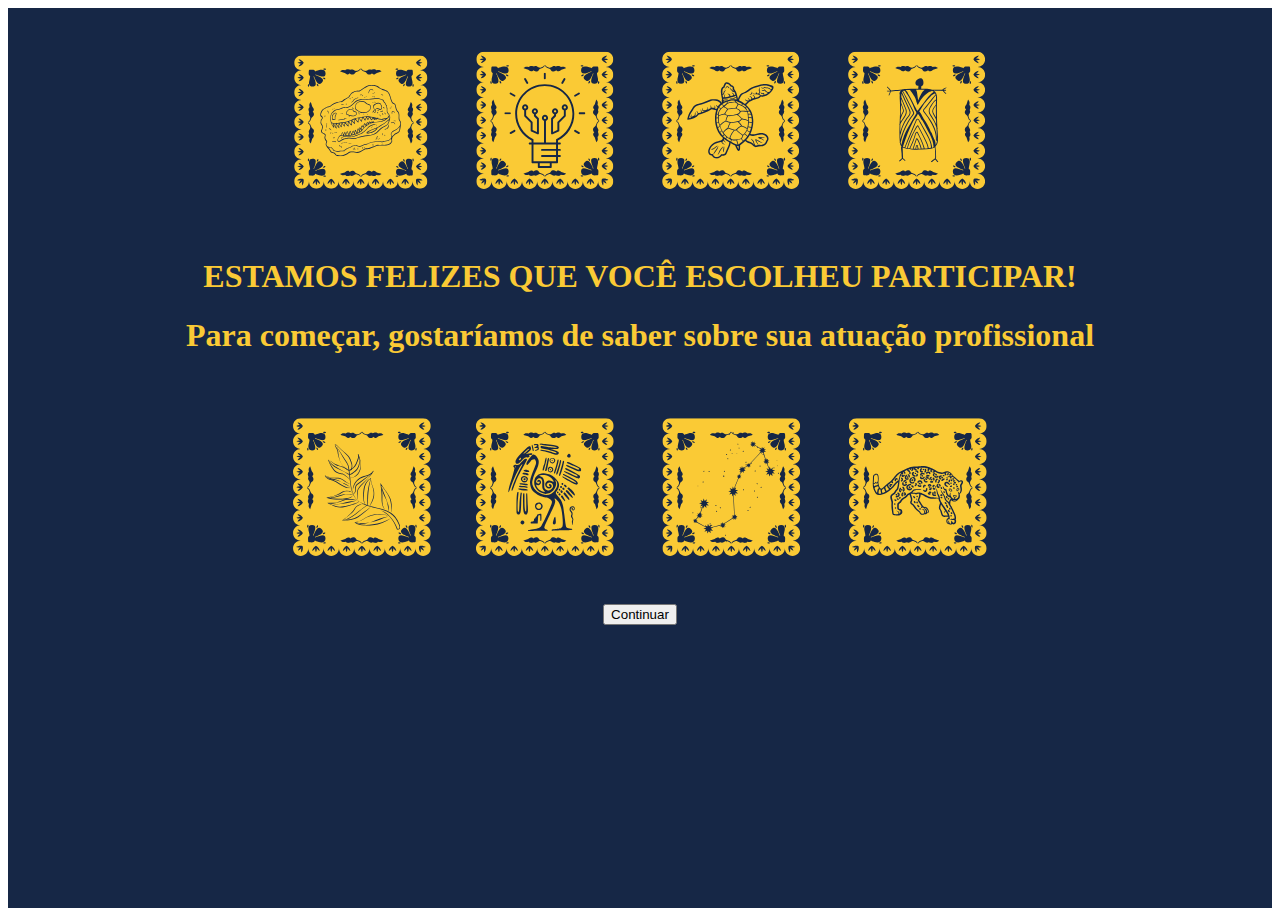
<file: questionarios/PT.html>
<!doctype html>
<html lang="pt-BR">

  <head>
    <!-- Meta tags obrigatórias -->
    <meta charset="utf-8">
    <meta name="viewport" content="width=device-width, initial-scale=1">

    <!-- Bootstrap CSS -->
    <link href="https://cdn.jsdelivr.net/npm/bootstrap@5.0.2/dist/css/bootstrap.min.css" rel="stylesheet" integrity="sha384-EVSTQN3/azprG1Anm3QDgpJLIm9Nao0Yz1ztcQTwFspd3yD65VohhpuuCOmLASjC" crossorigin="anonymous">

    <!-- CSS -->
    <link href="style.css" rel="stylesheet" />

    <!-- Bootstrap Icons -->
    <link rel="stylesheet" href="https://cdn.jsdelivr.net/npm/bootstrap-icons@1.9.1/font/bootstrap-icons.css">

    <title>Pesquisa Museus</title>
  </head>

  <body>
    <p id="language" style="display:none;">PT</p>
    <form id="form" onsubmit="submeter.disabled=true; return true;">
      <!----------------------------- SEÇÃO 1 ---------------------------------->

      <!-- Página de Introdução da Seção 1 -->
      <div id="página-seção-1" class="container-fluid">

        <div class="row página-seção">

          <div class="col-sm-12 col-md-12 col-lg-12">
            <img src="../imagens/selos-superior.svg" style="height: 25vmin; min-height: 80px;">
          </div>
          <div class="col-sm-10 col-md-5 col-lg-5">
            <h1>ESTAMOS FELIZES QUE VOCÊ ESCOLHEU PARTICIPAR! </h1>
          </div>
          <div class="col-sm-10 col-md-5 col-lg-5">
            <h1>Para começar, gostaríamos de saber sobre sua atuação profissional</h1>
          </div>
          <div class="col-sm-12 col-md-12 col-lg-12">
            <img src="../imagens/selos-inferior.svg" style="height: 25vmin; min-height: 80px;">
          </div>

          <div class="col d-flex justify-content-center">
            <button type="button" class="btn btn-warning" href="#" onclick="return showp('página1','página-seção-1');">Continuar</button>
          </div>

        </div>
      </div>

      <!-- Página 1 -->
      <!-- Container principal da página -->
      <div id="página1" class="container-fluid" style="display:none">
        <div class="row">

          <!-- Coluna Header (título / texto sobre a seção) -->
          <div class="coluna-header header-1 col-md-6 d-md-flex d-none">
            <div>
              <p>O MUSEU</p>
            </div>
          </div>
          
          <!-- Coluna Questionário (perguntas + botão) -->
          <div class="coluna-questionario fundo-azul col-sm-12 col-md-6 col-lg-6">

            <!-- Container para as Perguntas -->
            <div class="container px-4">
              <div class="row gx-5">
                <div class="coluna-perguntas col d-flex">

                  <div class="row">

                    <!-- Pergunta 1 [Seção 1]-->
                    <div class="form-group mb-3" id="nome-museu">

                      <label for="nome-museu" class="form-label">Em qual museu você trabalha?</label>
                      <input type="text" class="form-control form-control-md" placeholder="Nome do Museu" name="Museu" id="Museu">
                      
                    </div>

                    <!-- Pergunta 2 [Seção 1] -->
                    <div class="form-group" id="pais-museu">

                      <label for="pais-museu" class="form-label">Em qual país está localizado esse museu?</label>
                      <select class="form-select form-select-md" name="Pais" id="Pais">
                        <option value="" hidden selected> Selecione o país</option>
                        <option value="Argentina">Argentina</option>
                        <option value="Bahamas">Bahamas</option>
                        <option value="Barbados">Barbados</option>
                        <option value="Brasil">Brasil</option>
                        <option value="Belize">Belize</option>
                        <option value="Bolívia">Bolívia</option>
                        <option value="Chile">Chile</option>
                        <option value="Colômbia">Colômbia</option>
                        <option value="Costa Rica">Costa Rica</option>
                        <option value="Cuba">Cuba</option>
                        <option value="Curaçao">Curaçao</option>
                        <option value="El Salvador">El Salvador</option>
                        <option value="Guatemala">Guatemala</option>
                        <option value="Guiana">Guiana</option>
                        <option value="Jamaica">Jamaica</option>
                        <option value="Honduras">Honduras</option>
                        <option value="Haiti">Haiti</option>
                        <option value="México">México</option>
                        <option value="Nicarágua">Nicarágua</option>
                        <option value="Panamá">Panamá</option>
                        <option value="Paraguai">Paraguai</option>
                        <option value="Peru">Peru</option>
                        <option value="Porto Rico">Porto Rico</option>
                        <option value="República Dominicana">República Dominicana</option>
                        <option value="Trinindad e Tobago">Trinindad e Tobago</option>
                        <option value="Suriname">Suriname</option>
                        <option value="Uruguai">Uruguai</option>
                        <option value="Venezuela">Venezuela</option>
                        <option value="Outro">Outro</option>
                      </select>

                    </div>

                  </div>

                </div>
              </div>
            </div>

            <!-- Container para o Botão -->
            <div class="container px-4">
              <div class="row gx-5">
                <div class="coluna-botao col d-flex">
                  <button type="button" class="btn btn-warning btn-questionario" style="margin:5px;" href="#" onclick="return showp('página-seção-1','página1');">Página Anterior</button>   
                  <button type="button" class="btn btn-warning btn-questionario" href="#" onclick="return show('página2','página1');">Próxima Página</button>
                </div>
              </div>
            </div>

          </div>

        </div>
      </div>

      <!-- Página 2 -->
      <!-- Container principal da página -->
      <div id="página2" class="container-fluid" style="display:none">
        <div class="row">

          <!-- Coluna Header (título / texto sobre a seção) -->
          <div class="coluna-header header-1 header-1 col-md-6 d-md-flex d-none">
            <div>
              <p>SEU CARGO</p>
            </div>
          </div>
          
          <!-- Coluna Questionário (perguntas + botão) -->
          <div class="coluna-questionario fundo-azul col-sm-12 col-md-6 col-lg-6">

            <!-- Container para as Perguntas -->
            <div class="container px-4">
              <div class="row gx-5">
                <div class="coluna-perguntas col d-flex">

                  <div class="row">

                    <!-- Pergunta 3 [Seção 1] -->
                    <div class="form-group" id="cargo-museu">
                      
                      <label for="cargo-museu" class="form-label">Diga-nos, por favor, qual seu cargo ou função no museu em que atua (você pode marcar mais de uma opção, se necessário):</label>

                      <div class="form-check">
                        <input class="form-check-input" type="checkbox" value="Educador(a)" id="educador" name="Cargo">
                        <label class="form-check-label" for="educador">
                          Educador(a)
                        </label>
                      </div>

                      <div class="form-check">
                        <input class="form-check-input" type="checkbox" value="Mediador(a)/guia/monitor(a)" id="mediador" name="Cargo">
                        <label class="form-check-label" for="mediador">
                          Mediador(a)/guia/monitor(a)
                        </label>
                      </div>

                      <div class="form-check">
                        <input class="form-check-input" type="checkbox" value="Estagiário(a)" id="estagiario" name="Cargo">
                        <label class="form-check-label" for="estagiario">
                          Estagiário(a)
                        </label>
                      </div>

                      <div class="form-check">
                        <input class="form-check-input" type="checkbox" value="Bolsista" id="bolsista" name="Cargo">
                        <label class="form-check-label" for="bolsista">
                          Bolsista
                        </label>
                      </div>

                      <div class="form-check">
                        <input class="form-check-input" type="checkbox" value="Assistente ou assessor(a) em educação ou projeto educacional" id="assistente" name="Cargo">
                        <label class="form-check-label" for="assistente">
                          Assistente ou assessor(a) em educação ou projeto educacional 
                        </label>
                      </div>

                      <div class="form-check">
                        <input class="form-check-input" type="checkbox" value="Voluntário(a)" id="voluntario" name="Cargo">
                        <label class="form-check-label" for="voluntario">
                          Voluntário(a)
                        </label>
                      </div>

                      <div class="form-check">
                        <input class="form-check-input" type="checkbox" value="Técnico(a) em educação (ou similar)" id="tecnico" name="Cargo">
                        <label class="form-check-label" for="tecnico">
                          Técnico(a) em educação (ou similar)
                        </label>
                      </div>

                      <div class="form-check">
                        <input class="form-check-input" type="checkbox" value="Cargo em área específica das ciências (biologia, arqueologia,  física etc)" id="ciencias" name="Cargo">
                        <label class="form-check-label" for="ciencias">
                          Cargo em área específica das ciências (biologia, arqueologia,  física etc)
                        </label>
                      </div>

                      <div class="form-check">
                        <input class="form-check-input" type="checkbox" value="Coordenador(a) do setor educativo (ou similar) " id="coordenadoreducativo" name="Cargo">
                        <label class="form-check-label" for="coordenadoreducativo">
                          Coordenador(a) do setor educativo (ou similar)
                        </label>
                      </div>

                      <div class="form-check">
                        <input class="form-check-input" type="checkbox" value="Diretor(a) do setor educativo (ou similar)" id="diretoreducativo" name="Cargo">
                        <label class="form-check-label" for="diretoreducativo">
                          Diretor(a) do setor educativo (ou similar)
                        </label>
                      </div>

                      <div class="form-check">
                        <input class="form-check-input" type="checkbox" value="Museólogo ou similar" id="museologo" name="Cargo">
                        <label class="form-check-label" for="museologo">
                          Museólogo ou similar
                        </label>
                      </div>
                      <div class="form-check">
                        <input class="form-check-input" type="checkbox" value="Cargo ou função na área de divulgação científica" id="divulgacao" name="Cargo">
                        <label class="form-check-label" for="divulgacao">
                          Cargo ou função na área de divulgação científica
                        </label>
                      </div>

                      <div class="form-check">
                        <input class="form-check-input" type="checkbox" value="Cargo ou função na área de comunicação" id="comunicacao" name="Cargo">
                        <label class="form-check-label" for="comunicacao">
                          Cargo ou função na área de comunicação
                        </label>
                      </div>
                      <div class="form-check">
                        <input class="form-check-input" type="checkbox" value="Diretoria do museu" id="diretoria" name="Cargo">
                        <label class="form-check-label" for="diretoria">
                          Diretoria do museu
                        </label>
                      </div>

                      <div class="form-check">
                        <input class="form-check-input" type="checkbox" value="Não sei" id="naosei0" name="Cargo">
                        <label class="form-check-label" for="naosei0">
                          Não sei
                        </label>
                      </div>

                      <div class="form-check">
                        <input class="form-check-input" type="checkbox" value="Prefiro não informar" id="naoinformar0" name="Cargo">
                        <label class="form-check-label" for="naoinformar0">
                          Prefiro não informar
                        </label>
                      </div>

                      <div class="form-check">
                        <input class="form-check-input" type="checkbox" value="Outro" id="outro0" onclick="outros('outro0', 'outro0_input')">
                        <label class="form-check-label" for="outro0">
                          Outro
                        </label>
                        <input type="text" class="form-control form-control-md" id="outro0_input" style="display:none" placeholder="Descreva" name="Cargo">
                      </div>

                    </div>

                  </div>

                </div>
              </div>
            </div>

            <!-- Container para o Botão -->
            <div class="container px-4">
              <div class="row gx-5">
                <div class="coluna-botao col d-flex">
                  <button type="button" class="btn btn-warning btn-questionario" style="margin:5px;" href="#" onclick="return showp('página1','página2');">Página Anterior</button>             
                  <button type="button" class="btn btn-warning btn-questionario" href="#" onclick="return show('página3','página2');">Próxima Página</button>
                </div>
              </div>
            </div>

          </div>

        </div>
      </div>

      <!-- Página 3 -->
      <!-- Container principal da página -->
      <div id="página3" class="container-fluid" style="display:none">
        <div class="row">

          <!-- Coluna Header (título / texto sobre a seção) -->
          <div class="coluna-header header-1 col-md-6 d-md-flex d-none">
            <div>
              <p>SUA ATUAÇÃO</p>
            </div>
          </div>
          
          <!-- Coluna Questionário (perguntas + botão) -->
          <div class="coluna-questionario fundo-azul col-sm-12 col-md-6 col-lg-6">

            <!-- Container para as Perguntas -->
            <div class="container px-4">
              <div class="row gx-5">
                <div class="coluna-perguntas col d-flex">

                  <div class="row">

                    <!-- Pergunta 4 [Seção 1] -->
                    <div class="form-group" id="trabalho-museu">
                      
                      <label for="trabalho-museu" class="form-label">Como é seu trabalho em relação às ações educativas e/ou de divulgação científica no museu? (assinale todas as opções que desejar)</label>

                      <div class="form-check">
                        <input class="form-check-input" type="checkbox" value="Coordenação/direção" id="coordenacao-direcao" name="RelacaoTrabalho">
                        <label class="form-check-label" for="coordenacao-direcao">
                          Coordenação/direção
                        </label>
                      </div>

                      <div class="form-check">
                        <input class="form-check-input" type="checkbox" value="Concepção  / Planejamento" id="concepcao" name="RelacaoTrabalho">
                        <label class="form-check-label" for="concepcao">
                          Concepção  / Planejamento
                        </label>
                      </div>

                      <div class="form-check">
                        <input class="form-check-input" type="checkbox" value="Implementação" id="implementacao" name="RelacaoTrabalho">
                        <label class="form-check-label" for="implementacao">
                          Implementação
                        </label>
                      </div>

                      <div class="form-check">
                        <input class="form-check-input" type="checkbox" value="Avaliação" id="avaliacao" name="RelacaoTrabalho">
                        <label class="form-check-label" for="avaliacao">
                          Avaliação
                        </label>
                      </div>

                      <div class="form-check">
                        <input class="form-check-input" type="checkbox" value="Pesquisa" id="pesquisa" name="RelacaoTrabalho">
                        <label class="form-check-label" for="pesquisa">
                          Pesquisa
                        </label>
                      </div>

                      <div class="form-check">
                        <input class="form-check-input" type="checkbox" value="Prefiro não informar" id="naoinformar1" name="RelacaoTrabalho">
                        <label class="form-check-label" for="naoinformar1">
                          Prefiro não informar
                        </label>
                      </div>

                      <div class="form-check">
                        <input class="form-check-input" type="checkbox" value="Não sei" id="naosei1" name="RelacaoTrabalho">
                        <label class="form-check-label" for="naosei1">
                          Não sei
                        </label>
                      </div>
                      
                      <div class="form-check">
                        <input class="form-check-input" type="checkbox" value="Outro" id="outro1" onclick="outros('outro1','outro1_input')">
                        <label class="form-check-label" for="outro1">
                          Outro
                        </label>
                        <input type="text" class="form-control form-control-md" id="outro1_input" style="display:none" placeholder="Descreva" name="RelacaoTrabalho">
                      </div>

                    </div>

                  </div>

                </div>
              </div>
            </div>

            <!-- Container para o Botão -->
            <div class="container px-4">
              <div class="row gx-5">
                <div class="coluna-botao col d-flex">
                  <button type="button" class="btn btn-warning btn-questionario" style="margin:5px;" href="#" onclick="return showp('página2','página3');">Página Anterior</button>             
                  <button type="button" class="btn btn-warning btn-questionario" href="#" onclick="return show('página4','página3');">Próxima Página</button>
                </div>
              </div>
            </div>

          </div>

        </div>
      </div>

      <!-- Página 4 -->
      <!-- Container principal da página -->
      <div id="página4" class="container-fluid" style="display:none">
        <div class="row">

          <!-- Coluna Header (título / texto sobre a seção) -->
          <div class="coluna-header header-1 col-md-6 d-md-flex d-none">
            <div>
              <p>SUA ATUAÇÃO</p>
            </div>
          </div>
          
          <!-- Coluna Questionário (perguntas + botão) -->
          <div class="coluna-questionario fundo-azul col-sm-12 col-md-6 col-lg-6">

            <!-- Container para as Perguntas -->
            <div class="container px-4">
              <div class="row gx-5">
                <div class="coluna-perguntas col d-flex">

                  <div class="row">

                    <!-- Pergunta 5 [Seção 1] -->
                    <div class="form-group" id="contexto-trabalho-museu">
                      
                      <label for="contexto-trabalho-museu" class="form-label">Atualmente você trabalha (assinale todas as opções que desejar):</label>

                      <div class="form-check">
                        <input class="form-check-input" type="checkbox" value="Na mediação com os públicos" id="mediacao" name="Trabalha">
                        <label class="form-check-label" for="mediacao">
                          Na mediação com os públicos
                        </label>
                      </div>

                      <div class="form-check">
                        <input class="form-check-input" type="checkbox" value="Em ações permanentes no espaço do museu" id="permanentes" name="Trabalha">
                        <label class="form-check-label" for="permanentes">
                          Em ações permanentes no espaço do museu
                        </label>
                      </div>

                      <div class="form-check">
                        <input class="form-check-input" type="checkbox" value="Em projetos com públicos específicos" id="publicos-especificos" name="Trabalha">
                        <label class="form-check-label" for="publicos-especificos">
                          Em projetos com públicos específicos
                        </label>
                      </div>

                      <div class="form-check">
                        <input class="form-check-input" type="checkbox" value="Em ações itinerantes" id="itinerantes" name="Trabalha">
                        <label class="form-check-label" for="itinerantes">
                          Em ações itinerantes
                        </label>
                      </div>

                      <div class="form-check">
                        <input class="form-check-input" type="checkbox" value="Em ações online" id="online" name="Trabalha">
                        <label class="form-check-label" for="online">
                          Em ações online
                        </label>
                      </div>

                      <div class="form-check">
                        <input class="form-check-input" type="checkbox" value="Não sei" id="naosei2" name="Trabalha">
                        <label class="form-check-label" for="naosei2">
                          Não sei
                        </label>
                      </div>

                      <div class="form-check">
                        <input class="form-check-input" type="checkbox" value="Prefiro não informar" id="naoinformar2" name="Trabalha">
                        <label class="form-check-label" for="naoinformar2">
                          Prefiro não informar
                        </label>
                      </div>

                      <div class="form-check">
                        <input class="form-check-input" type="checkbox" value="Outro" id="outro2" onclick="outros('outro2','outro2_input')">
                        <label class="form-check-label" for="outro2">
                          Outro
                        </label>
                        <input type="text" class="form-control form-control-md" id="outro2_input" style="display:none" placeholder="Descreva" name="Trabalha">
                      </div>

                    </div>
                    
                  </div>

                </div>
              </div>
            </div>

            <!-- Container para o Botão -->
            <div class="container px-4">
              <div class="row gx-5">
                <div class="coluna-botao col d-flex">
                  <button type="button" class="btn btn-warning btn-questionario" style="margin:5px;" href="#" onclick="return showp('página3','página4');">Página Anterior</button>             
                  <button type="button" class="btn btn-warning btn-questionario" href="#" onclick="return show('página5','página4');">Próxima Página</button>
                </div>
              </div>
            </div>

          </div>

        </div>
      </div>

      <!-- Página 5 -->
      <!-- Container principal da página -->
      <div id="página5" class="container-fluid" style="display:none">
        <div class="row">

          <!-- Coluna Header (título / texto sobre a seção) -->
          <div class="coluna-header header-1 col-md-6 d-md-flex d-none">
            <div>
              <p>PÚBLICOS</p>
            </div>
          </div>
          
          <!-- Coluna Questionário (perguntas + botão) -->
          <div class="coluna-questionario fundo-azul col-sm-12 col-md-6 col-lg-6">

            <!-- Container para as Perguntas -->
            <div class="container px-4">
              <div class="row gx-5">
                <div class="coluna-perguntas col d-flex">

                  <div class="row">

                    <!-- Pergunta 6 [Seção 1] -->
                    <label for="trabalho-museu" class="form-label">No museu em que você trabalha, existem ações para públicos específicos? Quais?</label>

                    <div id="trabalho-museu" class="form-group mb-3" >
                      <div class="form-check">
                        <input class="form-check-input" type="checkbox" value="Pessoas com deficiência" id="deficiencia" name="Publicos">
                        <label class="form-check-label" for="deficiencia">
                          Pessoas com deficiência 
                        </label>
                      </div>

                      <div class="form-check">
                        <input class="form-check-input" type="checkbox" value="Comunidades de baixa renda" id="baixa-renda" name="Publicos">
                        <label class="form-check-label" for="baixa-renda">
                          Comunidades de baixa renda
                        </label>
                      </div>

                      <div class="form-check">
                        <input class="form-check-input" type="checkbox" value="Quilombolas (agrupamentos organizados de afrodescendentes)" id="quilombolas" name="Publicos">
                        <label class="form-check-label" for="quilombolas">
                          Quilombolas (agrupamentos organizados de afrodescendentes)
                        </label>
                      </div>
                      
                      <div class="form-check">
                        <input class="form-check-input" type="checkbox" value="Comunidades tradicionais (ex.; caiçaras, ribeirinhos, palenqueros)" id="comunidades-tradicionais" name="Publicos">
                        <label class="form-check-label" for="comunidades-tradicionais">
                          Comunidades tradicionais (ex.; caiçaras, ribeirinhos, palenqueros)
                        </label>
                      </div>

                      <div class="form-check">
                        <input class="form-check-input" type="checkbox" value="Indígenas / Povos originários" id="indigenas" name="Publicos">
                        <label class="form-check-label" for="indigenas">
                          Indígenas / Povos originários
                        </label>
                      </div>

                      <div class="form-check">
                        <input class="form-check-input" type="checkbox" value="Residentes de zona rural" id="rural" name="Publicos">
                        <label class="form-check-label" for="rural">
                          Residentes de zona rural
                        </label>
                      </div>

                      <div class="form-check">
                        <input class="form-check-input" type="checkbox" value="População LGBTQIA+" id="lgbt" name="Publicos">
                        <label class="form-check-label" for="lgbt">
                          População LGBTQIA+
                        </label>
                      </div>

                      <div class="form-check">
                        <input class="form-check-input" type="checkbox" value="Mulheres e meninas" id="mulheres" name="Publicos">
                        <label class="form-check-label" for="mulheres">
                          Mulheres e meninas
                        </label>
                      </div>

                      <div class="form-check">
                        <input class="form-check-input" type="checkbox" value="Pessoas idosas" id="idosas" name="Publicos">
                        <label class="form-check-label" for="idosas">
                          Pessoas idosas
                        </label>
                      </div>

                      <div class="form-check">
                        <input class="form-check-input" type="checkbox" value="Comunidades no entorno do museu" id="entorno-museu" name="Publicos">
                        <label class="form-check-label" for="entorno-museu">
                          Comunidades no entorno do museu
                        </label>
                      </div>

                      <div class="form-check">
                        <input class="form-check-input" type="checkbox" value="Homens e meninos" id="homens" name="Publicos">
                        <label class="form-check-label" for="homens">
                          Homens e meninos
                        </label>
                      </div>

                      <div class="form-check">
                        <input class="form-check-input" type="checkbox" value="Público escolar" id="escolar" name="Publicos">
                        <label class="form-check-label" for="escolar">
                          Público escolar
                        </label>
                      </div>
                      
                      <div class="form-check">
                        <input class="form-check-input" type="checkbox" value="Professores" id="professores" name="Publicos">
                        <label class="form-check-label" for="professores">
                          Professores
                        </label>
                      </div>

                      <div class="form-check">
                        <input class="form-check-input" type="checkbox" value="Cor da pele e etnias específicas" id="cor-da-pele" name="Publicos" onclick="outros('cor-da-pele','cor-etnias')">
                        <label class="form-check-label" for="cor-da-pele">
                          Cor da pele e etnias específicas
                        </label>
                      </div>

                      <input type="text" class="form-control form-control-md" id="cor-etnias" style="display:none" placeholder="Quais?" name="CorEtnias">

                      <div class="form-check">
                        <input class="form-check-input" type="checkbox" value="População de imigrantes" id="imigrantes" name="Publicos">
                        <label class="form-check-label" for="imigrantes">
                          População de imigrantes
                        </label>
                      </div>

                      <div class="form-check">
                        <input class="form-check-input" type="checkbox" value="Pessoas em situação de rua" id="situacao-rua" name="Publicos">
                        <label class="form-check-label" for="situacao-rua">
                          Pessoas em situação de rua
                        </label>
                      </div>

                      <div class="form-check">
                        <input class="form-check-input" type="checkbox" value="Não sei" id="naosei3" name="Publicos">
                        <label class="form-check-label" for="naosei3">
                          Não sei
                        </label>
                      </div>

                      <div class="form-check">
                        <input class="form-check-input" type="checkbox" value="Prefiro não informar" id="naoinformar3" name="Publicos">
                        <label class="form-check-label" for="naoinformar3">
                          Prefiro não informar
                        </label>
                      </div>

                      <div class="form-check">
                        <input class="form-check-input" type="checkbox" value="Outro" id="outro3" onclick="outros('outro3','outro3_input')">
                        <label class="form-check-label" for="outro3">
                          Outro
                        </label>
                        <input type="text" class="form-control form-control-md" id="outro3_input" style="display:none" placeholder="Descreva" name="Publicos">

                      </div>

                    </div>

                  </div>

                </div>
              </div>
            </div>

            <!-- Container para o Botão -->
            <div class="container px-4">
              <div class="row gx-5">
                <div class="coluna-botao col d-flex">
                  <button type="button" class="btn btn-warning btn-questionario" style="margin:5px;" href="#" onclick="return showp('página4','página5');">Página Anterior</button>             
                  <button type="button" class="btn btn-warning btn-questionario" href="#" onclick="return show('página-seção-2','página5');">Próxima Página</button>
                </div>
              </div>
            </div>

          </div>

        </div>
      </div>

      <!----------------------------- SEÇÃO 2 ---------------------------------->

      <!-- Página de Introdução da Seção 2 -->
      <div id="página-seção-2" class="container-fluid" style="display:none">

        <div class="row página-seção">

          <div class="col-10">
            <h1>Nessa seção gostaríamos de saber um pouco sobre você</h1>
          </div>

          <div class="col col-12 d-flex justify-content-center align-self-center">
            <button type="button" class="btn btn-warning" style="margin:5px;" href="#" onclick="return showp('página5','página-seção-2');">Página Anterior</button>   
            <button type="button" class="btn btn-warning" style="margin:5px;" href="#" onclick="return showp('página6','página-seção-2');">Continuar</button>
          </div>

        </div>
      </div>

      <!-- Página 6 -->
      <!-- Container principal da página -->
      <div id="página6" class="container-fluid" style="display:none">
        <div class="row">

          <!-- Coluna Header (título / texto sobre a seção) -->
          <div class="coluna-header header-2 col-md-6 d-md-flex d-none">
            <div>
              <p>SOBRE VOCÊ</p>
            </div>
          </div>
          
          <!-- Coluna Questionário (perguntas + botão) -->
          <div class="coluna-questionario fundo-amarelo col-sm-12 col-md-6 col-lg-6">

            <!-- Container para as Perguntas -->
            <div class="container px-4">
              <div class="row gx-5">
                <div class="coluna-perguntas col d-flex">

                  <div class="row">

                    <!-- Pergunta 1 [Seção 2] -->
                    <label for="ano-nascimento" class="form-label">Qual o ano de seu nascimento?</label>
                    <div class="form-group mb-3" >
                      <input type="text" class="form-control form-control-md" id="ano-nascimento" placeholder="Informe o ano" name="AnoNascimento">
                    </div>

                  </div>

                </div>
              </div>
            </div>

            <!-- Container para o Botão -->
            <div class="container px-4">
              <div class="row gx-5">
                <div class="coluna-botao col d-flex">
                  <button type="button" class="btn btn-warning btn-questionario" style="margin:5px;" href="#" onclick="return showp('página-seção-2','página6');">Página Anterior</button>             
                  <button type="button" class="btn btn-warning btn-questionario" href="#" onclick="return show('página7','página6');">Próxima Página</button>
                </div>
              </div>
            </div>

          </div>

        </div>
      </div>

      <!-- Página 7 -->
      <!-- Container principal da página -->
      <div id="página7" class="container-fluid" style="display:none">
        <div class="row">

          <!-- Coluna Header (título / texto sobre a seção) -->
          <div class="coluna-header header-2 col-md-6 d-md-flex d-none">
            <div>
              <p>SOBRE VOCÊ</p>
            </div>
          </div>
          
          <!-- Coluna Questionário (perguntas + botão) -->
          <div class="coluna-questionario fundo-amarelo col-sm-12 col-md-6 col-lg-6">

            <!-- Container para as Perguntas -->
            <div class="container px-4">
              <div class="row gx-5">
                <div class="coluna-perguntas col d-flex">

                  <div class="row">

                    <!-- Pergunta 2 [Seção 2] -->
                    <label for="identidade-genero" class="form-label">Qual a sua identidade de gênero?</label>

                    <div id="identidade-genero" class="form-group mb-3">

                      <div class="form-check">
                        <input class="form-check-input" name="Genero" type="radio" value="Feminina Cisgênero" id="fem-cis" onclick="bloqueia_outros('fem-cis','outro4_input')">
                        <label class="form-check-label" for="fem-cis">
                          Feminina Cisgênero 
                          <a tabindex="0" class="bi bi-question-circle" role="button" data-bs-toggle="popover" data-bs-trigger="focus, hover" data-bs-content="Pessoa que se identifica com o gênero que foi atribuido no seu nascimento"></a>
                        </label>
                      </div>

                      <div class="form-check">
                        <input class="form-check-input" name="Genero" type="radio" value="Feminina Transgênero" id="fem-trans" onclick="bloqueia_outros('fem-trans','outro4_input')">
                        <label class="form-check-label" for="fem-trans">
                          Feminina Transgênero
                          <a tabindex="0" class="bi bi-question-circle" role="button" data-bs-toggle="popover" data-bs-trigger="focus, hover" data-bs-content="Pessoa que não se identifica com o gênero que foi atribuido no seu nascimento"></a>
                        </label>
                      </div>

                      <div class="form-check">
                        <input class="form-check-input" name="Genero" type="radio" value="Masculino Cisgênero" id="mas-cis" onclick="bloqueia_outros('mas-cis','outro4_input')">
                        <label class="form-check-label" for="mas-cis">
                          Masculino Cisgênero
                          <a tabindex="0" class="bi bi-question-circle" role="button" data-bs-toggle="popover" data-bs-trigger="focus, hover" data-bs-content="Pessoa que se identifica com o gênero que foi atribuido no seu nascimento"></a>
                        </label>
                      </div>

                      <div class="form-check">
                        <input class="form-check-input" name="Genero" type="radio" value="Masculino Transgênero" id="mas-trans" onclick="bloqueia_outros('mas-trans','outro4_input')">
                        <label class="form-check-label" for="mas-trans">
                          Masculino Transgênero
                          <a tabindex="0" class="bi bi-question-circle" role="button" data-bs-toggle="popover" data-bs-trigger="focus, hover" data-bs-content="Pessoa que não se identifica com o gênero que foi atribuido no seu nascimento"></a>
                        </label>
                      </div>

                      <div class="form-check">
                        <input class="form-check-input" name="Genero" type="radio" value="Pessoa travesti" id="travesti" onclick="bloqueia_outros('travesti','outro4_input')">
                        <label class="form-check-label" for="travesti">
                          Pessoa travesti
                          <a tabindex="0" class="bi bi-question-circle" role="button" data-bs-toggle="popover" data-bs-trigger="focus, hover" data-bs-content="Identidade comum no Brasil, pessoa que não se identifica com o gênero que foi atribuído no seu nascimento"></a>
                        </label>
                      </div>

                      <div class="form-check">
                        <input class="form-check-input" name="Genero" type="radio" value="Pessoa não-binária" id="nao-binaria" onclick="bloqueia_outros('nao-binaria','outro4_input')">
                        <label class="form-check-label" for="nao-binaria">
                          Pessoa não-binária
                          <a tabindex="0" class="bi bi-question-circle" role="button" data-bs-toggle="popover" data-bs-trigger="focus, hover" data-bs-content="Pessoa cuja identidade de gênero e expressão de gênero não são limitadas ao masculino e feminino"></a>
                        </label>
                      </div>

                      <div class="form-check">
                        <input class="form-check-input" name="Genero" type="radio" value="Prefiro não responder" id="nao-quero-responder" onclick="bloqueia_outros('nao-quero-responder','outro4_input')">
                        <label class="form-check-label" for="nao-quero-responder">
                          Prefiro não responder
                        </label>
                      </div>

                      <div class="form-check">
                        <input class="form-check-input" name="Genero" type="radio" value="Outro" id="outro4" onclick="outros('outro4','outro4_input');">
                        <label class="form-check-label" for="outro4">
                          Outros
                        </label>
                        <input type="text" class="form-control form-control-md" id="outro4_input" style="display:none" placeholder="Descreva" name="Genero">
                      </div>

                    </div>    
                    
                    <!-- Pergunta 3 [Seção 2] -->
                    <label for="cor-etnia" class="form-label">Como você declara sua cor ou etnia?</label>
                    <div class="form-group mb-3" >
                      <input type="text" class="form-control form-control-md" id="cor-etnia" placeholder="Minha autodeclaração de cor e/ou etnia" name="Etnia">
                    </div>

                  </div>

                </div>
              </div>
            </div>

            <!-- Container para o Botão -->
            <div class="container px-4">
              <div class="row gx-5">
                <div class="coluna-botao col d-flex">
                  <button type="button" class="btn btn-warning btn-questionario" style="margin:5px;" href="#" onclick="return showp('página6','página7');">Página Anterior</button>             
                  <button type="button" class="btn btn-warning btn-questionario" href="#" onclick="setvalue('outro4','outro4_input'); return show('página8','página7');">Próxima Página</button>
                </div>
              </div>
            </div>

          </div>

        </div>
      </div>

      <!-- Página 8 -->
      <!-- Container principal da página -->
      <div id="página8" class="container-fluid" style="display:none">
        <div class="row">

          <!-- Coluna Header (título / texto sobre a seção) -->
          <div class="coluna-header header-2 col-md-6 d-md-flex d-none">
            <div>
              <p>SOBRE VOCÊ</p>
            </div>
          </div>
          
          <!-- Coluna Questionário (perguntas + botão) -->
          <div class="coluna-questionario fundo-amarelo col-sm-12 col-md-6 col-lg-6">

            <!-- Container para as Perguntas -->
            <div class="container px-4">
              <div class="row gx-5">
                <div class="coluna-perguntas col d-flex">

                  <div class="row">

                    <!-- Pergunta 4 [Seção 2] -->
                    <label for="deficiencia" class="form-label">Você se considera uma pessoa com deficiência?</label>

                    <div id="deficiencia" class="form-group mb-3">

                      <div class="form-check">
                        <input class="form-check-input" name="TemDeficiencia" type="radio" value="Sim" id="sim-d" onclick="outros('sim-d','defic_text'); outros('sim-d','defic_input')">
                        <label class="form-check-label" for="sim-d">
                          Sim
                        </label>
                      </div>

                      <div class="form-check">
                        <input class="form-check-input" name="TemDeficiencia" type="radio" value="Não" id="nao-d" onclick="bloqueia_deficiencia('nao-d','defic_text','defic_input')">
                        <label class="form-check-label" for="nao-d">
                          Não
                        </label>
                      </div>

                      <div class="form-check">
                        <input class="form-check-input" name="TemDeficiencia" type="radio" value="Não sei" id="naosei4" onclick="bloqueia_deficiencia('naosei4','defic_text','defic_input')">
                        <label class="form-check-label" for="naosei4">
                          Não sei
                        </label>
                      </div>

                      <div class="form-check">
                        <input class="form-check-input" name="TemDeficiencia" type="radio" value="Prefiro não informar" id="naoinformar4" onclick="bloqueia_deficiencia('naoinformar4','defic_text','defic_input')">
                        <label class="form-check-label" for="naoinformar4">
                          Prefiro não informar
                        </label>
                      </div>

                    </div>    

                    <!-- Pergunta 4b [Seção 2] -->
                    <label for="qual-deficiencia" class="form-label" style="display:none" id="defic_text">Diga-nos, se quiser, qual é a sua deficiência?</label>
                    <div class="form-group mb-3">
                      <input type="text" class="form-control form-control-md opcional" id="defic_input" style="display:none" placeholder="Opcional" name="Deficiencia">
                    </div>

                  </div>

                </div>
              </div>
            </div>

            <!-- Container para o Botão -->
            <div class="container px-4">
              <div class="row gx-5">
                <div class="coluna-botao col d-flex">
                  <button type="button" class="btn btn-warning btn-questionario" style="margin:5px;" href="#" onclick="return showp('página7','página8');">Página Anterior</button>             
                  <button type="button" class="btn btn-warning btn-questionario" href="#" onclick="return show('página9','página8');">Próxima Página</button>
                </div>
              </div>
            </div>

          </div>

        </div>
      </div>

      <!-- Página 9 -->
      <!-- Container principal da página -->
      <div id="página9" class="container-fluid" style="display:none">
        <div class="row">

          <!-- Coluna Header (título / texto sobre a seção) -->
          <div class="coluna-header header-2 col-md-6 d-md-flex d-none">
            <div>
              <p>SUA FORMAÇÃO</p>
            </div>
          </div>
          
          <!-- Coluna Questionário (perguntas + botão) -->
          <div class="coluna-questionario fundo-amarelo col-sm-12 col-md-6 col-lg-6">

            <!-- Container para as Perguntas -->
            <div class="container px-4">
              <div class="row gx-5">
                <div class="coluna-perguntas col d-flex">

                  <div class="row">

                    <!-- Pergunta 5 [Seção 2] -->
                    <label for="formacao" class="form-label">Qual a sua útlima formação concluída?</label>

                    <div id="formacao" class="form-group mb-3">
                      <div class="form-check">
                        <input class="form-check-input" name="Formacao" type="radio" value="Ensino Fundamental" id="fundamental" onclick="bloqueia_outros('fundamental','outro5_input')">
                        <label class="form-check-label" for="fundamental">
                          Ensino Fundamental
                        </label>
                      </div>

                      <div class="form-check">
                        <input class="form-check-input" name="Formacao" type="radio" value="Ensino Médio" id="medio" onclick="bloqueia_outros('medio','outro5_input')">
                        <label class="form-check-label" for="medio">
                          Ensino Médio
                        </label>
                      </div>

                      <div class="form-check">
                        <input class="form-check-input" name="Formacao" type="radio" value="Graduação" id="graduacao" onclick="bloqueia_outros('graduacao','outro5_input')">
                        <label class="form-check-label" for="graduacao">
                          Graduação
                        </label>
                      </div>

                      <div class="form-check">
                        <input class="form-check-input" name="Formacao" type="radio" value="Especialização" id="especializacao" onclick="bloqueia_outros('especializacao','outro5_input')">
                        <label class="form-check-label" for="especializacao">
                          Especialização
                        </label>
                      </div>

                      <div class="form-check">
                        <input class="form-check-input" name="Formacao" type="radio" value="Pós-graduação" id="pos-graduacao" onclick="bloqueia_outros('pos-graduacao','outro5_input')">
                        <label class="form-check-label" for="pos-graduacao">
                          Pós-graduação
                        </label>
                      </div>
                      
                      <div class="form-check">
                        <input class="form-check-input" name="Formacao" type="radio" value="Prefiro não responder" id="naoinformar5" onclick="bloqueia_outros('naoinformar5','outro5_input')">
                        <label class="form-check-label" for="naoinformar5">
                          Prefiro não responder
                        </label>
                      </div>

                      <div class="form-check">
                        <input class="form-check-input" name="Formacao" type="radio" value="Outra" id="outro5" onclick="outros('outro5','outro5_input')">
                        <label class="form-check-label" for="outro5">
                          Outra
                        </label>
                        <input type="text" class="form-control form-control-md" id="outro5_input" style="display:none" placeholder="Descreva" name="Formacao">
                      </div>

                    </div>

                  </div>

                </div>
              </div>
            </div>

            <!-- Container para o Botão -->
            <div class="container px-4">
              <div class="row gx-5">
                <div class="coluna-botao col d-flex">
                  <button type="button" class="btn btn-warning btn-questionario" style="margin:5px;" href="#" onclick="return showp('página8','página9');">Página Anterior</button>             
                  <button type="button" class="btn btn-warning btn-questionario" href="#" onclick="setvalue('outro5','outro5_input'); return show('página10','página9');">Próxima Página</button>
                </div>
              </div>
            </div>

            
          </div>

        </div>
      </div>

      <!-- Página 10 -->
      <!-- Container principal da página -->
      <div id="página10" class="container-fluid" style="display:none">
        <div class="row">

          <!-- Coluna Header (título / texto sobre a seção) -->
          <div class="coluna-header header-2 col-md-6 d-md-flex d-none">
            <div>
              <p>SUA FORMAÇÃO</p>
            </div>
          </div>
          
          <!-- Coluna Questionário (perguntas + botão) -->
          <div class="coluna-questionario fundo-amarelo col-sm-12 col-md-6 col-lg-6">

            <!-- Container para as Perguntas -->
            <div class="container px-4">
              <div class="row gx-5">
                <div class="coluna-perguntas col d-flex">

                  <div class="row">

                    <!-- Pergunta 6 [Seção 2] -->
                    <label for="area-formacao" class="form-label">Quais são suas áreas de formação? (assinale todas as opções que desejar)</label>

                    <div id="area-formacao" class="form-group mb-3">
                      
                      <div class="form-check">
                        <input class="form-check-input" type="checkbox" value="Ciências exatas e da terra" id="exatas" name="Area">
                        <label class="form-check-label" for="exatas">
                          Ciências exatas e da terra
                        </label>
                      </div>

                      <div class="form-check">
                        <input class="form-check-input" type="checkbox" value="Ciências biológicas" id="biologicas" name="Area">
                        <label class="form-check-label" for="biologicas">
                          Ciências biológicas
                        </label>
                      </div>

                      <div class="form-check">
                        <input class="form-check-input" type="checkbox" value="Engenharias" id="engenharias" name="Area">
                        <label class="form-check-label" for="engenharias">
                          Engenharias
                        </label>
                      </div>

                      <div class="form-check">
                        <input class="form-check-input" type="checkbox" value="Ciências da saúde" id="saude" name="Area">
                        <label class="form-check-label" for="saude">
                          Ciências da saúde
                        </label>
                      </div>

                      <div class="form-check">
                        <input class="form-check-input" type="checkbox" value="Ciências agrárias" id="agrarias" name="Area">
                        <label class="form-check-label" for="agrarias">
                          Ciências agrárias
                        </label>
                      </div>

                      <div class="form-check">
                        <input class="form-check-input" type="checkbox" value="Ciências sociais - área de comunicação" id="sociais-comunicacao" name="Area">
                        <label class="form-check-label" for="sociais-comunicacao">
                          Ciências sociais - área de comunicação
                        </label>
                      </div>
                      
                      <div class="form-check">
                        <input class="form-check-input" type="checkbox" value="Ciências sociais - outros" id="sociais-outros" name="Area">
                        <label class="form-check-label" for="sociais-outros">
                          Ciências sociais - outros
                        </label>
                      </div>

                      <div class="form-check">
                        <input class="form-check-input" type="checkbox" value="Ciências humanas - área da educação ou ensino" id="humanas-educacao" name="Area">
                        <label class="form-check-label" for="humanas-educacao">
                          Ciências humanas - área da educação ou ensino
                        </label>
                      </div>

                      <div class="form-check">
                        <input class="form-check-input" type="checkbox" value="Ciências humanas - outros" id="humanas-outros" name="Area">
                        <label class="form-check-label" for="humanas-outros">
                          Ciências humanas - outros
                        </label>
                      </div>

                      <div class="form-check">
                        <input class="form-check-input" type="checkbox" value="Linguística, Letras e Artes" id="linguistica" name="Area">
                        <label class="form-check-label" for="linguistica">
                          Linguística, Letras e Artes
                        </label>
                      </div>

                      <div class="form-check">
                        <input class="form-check-input" type="checkbox" value="Formação não acadêmica (educação popular, educação comunitária, educação não formal, naturalista etc)" id="nao-academica" name="Area" onclick="outros('nao-academica','nao-academica_input')">
                        <label class="form-check-label" for="nao-academica">
                          Formação não acadêmica (educação popular, educação comunitária, educação não formal, naturalista etc)
                        </label>
                      </div>

                      <input type="text" class="form-control form-control-md" id="nao-academica_input" style="display:none" placeholder="Descreva" name="NaoAcademica">

                      <div class="form-check">
                        <input class="form-check-input" type="checkbox" value="Prefiro não informar" id="naosei6" name="Area">
                        <label class="form-check-label" for="naosei6">
                          Não sei
                        </label>
                      </div>

                      <div class="form-check">
                        <input class="form-check-input" type="checkbox" value="Prefiro não informar" id="naoinformar6" name="Area">
                        <label class="form-check-label" for="naoinformar6">
                          Prefiro não informar
                        </label>
                      </div>

                      <div class="form-check">
                        <input class="form-check-input" type="checkbox" value="Outras" id="outro6" onclick="outros('outro6','outro6_input')">
                        <label class="form-check-label" for="outro6">
                          Outras
                        </label>
                        <input type="text" class="form-control form-control-md" id="outro6_input" style="display:none" placeholder="Descreva" name="Area">
                      </div>

                    </div>

                  </div>

                </div>
              </div>
            </div>

            <!-- Container para o Botão -->
            <div class="container px-4">
              <div class="row gx-5">
                <div class="coluna-botao col d-flex">
                  <button type="button" class="btn btn-warning btn-questionario" style="margin:5px;" href="#" onclick="return showp('página9','página10');">Página Anterior</button>             
                  <button type="button" class="btn btn-warning btn-questionario" href="#" onclick="return show('página-seção-3', 'página10');">Próxima Página</button>
                </div>
              </div>
            </div>

          </div>

        </div>
      </div>

      <!----------------------------- SEÇÃO 3 ---------------------------------->

      <!-- Página de Introdução da Seção 3 -->
      <div id="página-seção-3" class="container-fluid" style="display:none">

        <div class="row página-seção">

          <div class="col-10">
            <h1>Obrigada por chegar até aqui!</h1>
            <h1>Nesta última seção buscamos compreender suas concepções a respeito das relações entre museu e sociedade</h1>
          </div>

          <div class="col col-12 d-flex justify-content-center align-self-center">
            <button type="button" class="btn btn-alt" style="margin:5px;" href="#" onclick="return showp('página10','página-seção-3');">Página Anterior</button>   
            <button type="button" class="btn btn-alt" style="margin:5px;" href="#" onclick="return showp('página11','página-seção-3');">Continuar</button>
          </div>

        </div>
      </div>
      
      <!-- Página 11 -->
      <!-- Container principal da página -->
      <div id="página11" class="container-fluid" style="display:none">
        <div class="row">

          <!-- Coluna Header (título / texto sobre a seção) -->
          <div class="coluna-header header-3 col-md-6 d-md-flex d-none">
            <p>MUSEU & SOCIEDADE</p>
          </div>
          
          <!-- Coluna Questionário (perguntas + botão) -->
          <div class="coluna-questionario fundo-azul col-sm-12 col-md-6 col-lg-6">

            <!-- Container para as Perguntas -->
            <div class="container px-4">
              <div class="row gx-5">
                <div class="coluna-perguntas col d-flex">

                  <div class="row">

                    <!-- Pergunta 1 [Seção 3] -->

                    <div class="form-group">
                      <label for="importancia-museu" class="form-label">Em sua opinião, qual a importância do museu em que trabalha para a sociedade?</label>
                      <textarea class="form-control" id="importancia-museu" placeholder="Sua resposta" rows="3" name="ImportanciaMuseu"></textarea>
                    </div>

                  </div>

                </div>
              </div>
            </div>

            <!-- Container para o Botão -->
            <div class="container px-4">
              <div class="row gx-5">
                <div class="coluna-botao col d-flex">
                  <button type="button" class="btn btn-warning btn-questionario" style="margin:5px;" href="#" onclick="return showp('página-seção-3','página11');">Página Anterior</button>             
                  <button type="button" class="btn btn-warning btn-questionario" href="#" onclick="return show('página13','página11');">Próxima Página</button>
                </div>
              </div>
            </div>

          </div>

        </div>
      </div>

      <!-- Página 13 -->
      <!-- Container principal da página -->
      <div id="página13" class="container-fluid" style="display:none">
        <div class="row">

          <!-- Coluna Header (título / texto sobre a seção) -->
          <div class="coluna-header header-3 col-md-6 d-md-flex d-none">
            <p>MUSEU & SOCIEDADE</p>
          </div>
          
          <!-- Coluna Questionário (perguntas + botão) -->
          <div class="coluna-questionario fundo-azul col-sm-12 col-md-6 col-lg-6">

            <!-- Container para as Perguntas -->
            <div class="container px-4">
              <div class="row gx-5">
                <div class="coluna-perguntas col d-flex">

                  <div class="row">

                    <!-- Pergunta 3 [Seção 3] -->
                    <div class="form-group" id="acao-transformacao">

                      <label for="acao-transformacao" class="form-label">Existe no museu em que você trabalha alguma ação ou projeto que visa a transformação social?</label>

                      <div class="form-check form-check-inline">
                        <input class="form-check-input" type="radio" name="acao-transformacao-radio" onclick="choice='página14', endOfPath='página17';" id="sim-tranformacao" value="Sim" name="ExisteAcao">
                        <label class="form-check-label" for="sim-tranformacao">Sim</label>
                      </div>

                      <div class="form-check form-check-inline">
                        <input class="form-check-input" type="radio" name="acao-transformacao-radio" onclick="choice='página15', endOfPath='página15';" id="nao-transformacao" value="Não" name="ExisteAcao">
                        <label class="form-check-label" for="nao-transformacao">Não</label>
                      </div>
                        
                    </div>

                  </div>

                </div>
              </div>
            </div>

            <!-- Container para o Botão -->
            <div class="container px-4">
              <div class="row gx-5">
                <div class="coluna-botao col d-flex">
                  <button type="button" class="btn btn-warning btn-questionario" style="margin:5px;" href="#" onclick="return showp('página11','página13');">Página Anterior</button>             
                  <button type="button" class="btn btn-warning btn-questionario" href="#" onclick="return show(choice,'página13');">Próxima Página</button>
                </div>
              </div>
            </div>

          </div>

        </div>
      </div>

      <!-- Página 14 -->
      <!-- Container principal da página -->
      <div id="página14" class="container-fluid" style="display:none">
        <div class="row">

          <!-- Coluna Header (título / texto sobre a seção) -->
          <div class="coluna-header header-3 col-md-6 d-md-flex d-none">
            <p>MUSEU & SOCIEDADE</p>
          </div>
          
          <!-- Coluna Questionário (perguntas + botão) -->
          <div class="coluna-questionario fundo-azul col-sm-12 col-md-6 col-lg-6">

            <!-- Container para as Perguntas -->
            <div class="container px-4">
              <div class="row gx-5">
                <div class="coluna-perguntas col d-flex">

                  <div class="row">

                    <!-- Pergunta 4a [Seção 3] -->
                    <div class="form-group">
                      <label for="descricao-acao" class="form-label">Com relação à pergunta anterior, pedimos, por favor, que você escolha uma ação que visa a transformação social e escreva brevemente sobre ela.</label>
                      <textarea class="form-control mb-4" id="descricao-acao" placeholder="Responda aqui" rows="5" name="SobreAcao"></textarea>
                      <label for="descricao-acao" class="form-label" style="text-align: center; font-style: italic;">Não sabe por onde começar? Sugerimos inserir um link que apresente a ação e/ou incluir informações como nome da ação, objetivos, estratégias, públicos envolvidos.</label>
                    </div>

                  </div>

                </div>
              </div>
            </div>

            <!-- Container para o Botão -->
            <div class="container px-4">
              <div class="row gx-5">
                <div class="coluna-botao col d-flex">
                  <button type="button" class="btn btn-warning btn-questionario" style="margin:5px;" href="#" onclick="return showp('página13','página14');">Página Anterior</button>             
                  <button type="button" class="btn btn-warning btn-questionario" href="#" onclick="return show('página16','página14');">Próxima Página</button>
                </div>
              </div>
            </div>

          </div>

        </div>
      </div>

      <!-- Página 15 -->
      <!-- Container principal da página -->
      <div id="página15" class="container-fluid" style="display:none">
        <div class="row">

          <!-- Coluna Header (título / texto sobre a seção) -->
          <div class="coluna-header header-3 col-md-6 d-md-flex d-none">
            <p>MUSEU & SOCIEDADE</p>
          </div>
          
          <!-- Coluna Questionário (perguntas + botão) -->
          <div class="coluna-questionario fundo-azul col-sm-12 col-md-6 col-lg-6">

            <!-- Container para as Perguntas -->
            <div class="container px-4">
              <div class="row gx-5">
                <div class="coluna-perguntas col d-flex">

                  <div class="row">

                    <!-- Pergunta 4b [Seção 3] -->
                    <div class="form-group">
                      <label for="obstaculos-transformacao" class="form-label">Em caso negativo, quais são os obstáculos e modificações necessárias para que o museu em que você trabalha promova transformação social por meio de suas ações e projetos?</label>
                      <textarea class="form-control" id="obstaculos-transformacao" placeholder="Responda aqui" rows="5" name="Obstaculos"></textarea>
                    </div>

                  </div>

                </div>
              </div>
            </div>

            <!-- Container para o Botão -->
            <div class="container px-4">
              <div class="row gx-5">
                <div class="coluna-botao col d-flex">
                  <button type="button" class="btn btn-warning btn-questionario" style="margin:5px;" href="#" onclick="return showp('página13','página15');">Página Anterior</button>             
                  <button type="button" class="btn btn-warning btn-questionario" href="#" onclick="return show('página18','página15');">Próxima Página</button>
                </div>
              </div>
            </div>

          </div>

        </div>
      </div>

      <!-- Página 16 -->
      <!-- Container principal da página -->
      <div id="página16" class="container-fluid" style="display:none">
        <div class="row">

          <!-- Coluna Header (título / texto sobre a seção) -->
          <div class="coluna-header header-3 col-md-6 d-md-flex d-none">
            <p>MUSEU & SOCIEDADE</p>
          </div>
          
          <!-- Coluna Questionário (perguntas + botão) -->
          <div class="coluna-questionario fundo-azul col-sm-12 col-md-6 col-lg-6">

            <!-- Container para as Perguntas -->
            <div class="container px-4">
              <div class="row gx-5">
                <div class="coluna-perguntas col d-flex">

                  <div class="row">

                    <!-- Pergunta 5 [Seção 3] -->
                    <div class="form-group">
                      <label for="caracteristicas-acao" class="form-label">Em relação à pergunta anterior, quais as características da ação descrita que você considera fundamentais para a transformação social?</label>
                      <textarea class="form-control" id="caracteristicas-acao" placeholder="Responda aqui" rows="5" name="Caracteristicas"></textarea>
                    </div>

                  </div>

                </div>
              </div>
            </div>

            <!-- Container para o Botão -->
            <div class="container px-4">
              <div class="row gx-5">
                <div class="coluna-botao col d-flex">
                  <button type="button" class="btn btn-warning btn-questionario" style="margin:5px;" href="#" onclick="return showp('página14','página16');">Página Anterior</button>             
                  <button type="button" class="btn btn-warning btn-questionario" href="#" onclick="return show('página17','página16');">Próxima Página</button>
                </div>
              </div>
            </div>

          </div>

        </div>
      </div>

      <!-- Página 17 -->
      <!-- Container principal da página -->
      <div id="página17" class="container-fluid" style="display:none">
        <div class="row">

          <!-- Coluna Header (título / texto sobre a seção) -->
          <div class="coluna-header header-3 col-md-6 d-md-flex d-none">
            <p>MUSEU & SOCIEDADE</p>
          </div>
          
          <!-- Coluna Questionário (perguntas + botão) -->
          <div class="coluna-questionario fundo-azul col-sm-12 col-md-6 col-lg-6">

            <!-- Container para as Perguntas -->
            <div class="container px-4">
              <div class="row gx-5">
                <div class="coluna-perguntas col d-flex">

                  <div class="row">

                    <!-- Pergunta 6 [Seção 3] -->
                    <div class="form-group">
                      <label for="dificuldades-acao" class="form-label">Em sua opinião, quais são as dificuldades encontradas para promover transformação social por meio das ações e projetos museais?</label>
                      <textarea class="form-control" id="dificuldades-acao" placeholder="Responda aqui" rows="5" name="Dificuldades"></textarea>
                    </div>

                  </div>

                </div>
              </div>
            </div>

            <!-- Container para o Botão -->
            <div class="container px-4">
              <div class="row gx-5">
                <div class="coluna-botao col d-flex">
                  <button type="button" class="btn btn-warning btn-questionario" style="margin:5px;" href="#" onclick="return showp('página16','página17');">Página Anterior</button>             
                  <button type="button" class="btn btn-warning btn-questionario" href="#" onclick="return show('página18','página17');">Próxima Página</button>
                </div>
              </div>
            </div>

          </div>

        </div>
      </div>

      <!----------------------------- SEÇÃO 4 ---------------------------------->

      <!-- Página 18 -->
      <!-- Container principal da página -->
      <div id="página18" class="container-fluid" style="display:none">
        <div class="row">

          <!-- Coluna Header (título / texto sobre a seção) -->
          <div class="coluna-header header-4 col-md-6 d-md-flex d-none">
            <p>Suas ideias sobre alguns termos que circulam em museus</p>
          </div>
          
          <!-- Coluna Questionário (perguntas + botão) -->
          <div class="coluna-questionario fundo-azul col-sm-12 col-md-6 col-lg-6">

            <!-- Container para as Perguntas -->
            <div class="container px-4">
              <div class="row gx-5">
                <div class="coluna-perguntas col d-flex">

                  <div class="row">

                    <!-- Pergunta 7a [Seção 4] -->

                    <h5 class="form-group mb-3">Do ponto de vista do seu cotidiano no museu e das relações entre o museu e seus públicos, como você descreveria o que é:
                    </h5>

                    <div class="form-group mb-4">
                      <label for="descreva-participacao" class="form-label"><b>Participação</b></label>
                      <textarea class="form-control" id="descreva-participacao" placeholder="Responda aqui" rows="5" name="DescrevaParticipacao"></textarea>
                    </div>

                    <div class="form-group">
                      <label for="likert-participacao" class="form-label mb-3 h6" style="text-align:justify;">Atribua um valor de 1 a 5 para o quanto você usa o termo <b>participação</b> na sua prática, sendo 1 eu nunca uso e 5 eu uso com muita frequência.</label>
                      <div class="mx-1" style="display: flex; justify-content: space-between;">
                        <label for="likert-participacao" class="form-label">1</label>
                        <label for="likert-participacao" class="form-label">2</label>
                        <label for="likert-participacao" class="form-label">3</label>
                        <label for="likert-participacao" class="form-label">4</label>
                        <label for="likert-participacao" class="form-label">5</label>
                      </div>
                      <input type="range" class="form-range" min="1" max="5" step="1" id="likert-participacao"  name="ValorParticipacao" style="height: 0.8rem; background-color: black;">
                      <div class="mx-1" style="display: flex; justify-content: space-between;">
                        <label for="likert-participacao" class="form-label">Nunca</label>
                        <label for="likert-participacao" class="form-label">Muito</label>
                      </div>
                    </div>


                  </div>

                </div>
              </div>
            </div>

            <!-- Container para o Botão -->
            <div class="container px-4">
              <div class="row gx-5">
                <div class="coluna-botao col d-flex">
                  <button type="button" class="btn btn-warning btn-questionario" style="margin:5px;" href="#" onclick="return showp(endOfPath,'página18');">Página Anterior</button>             
                  <button type="button" class="btn btn-warning btn-questionario" href="#" onclick="return show('página19','página18');">Próxima Página</button>
                </div>
              </div>
            </div>

          </div>

        </div>
      </div>

      <!-- Página 19 -->
      <!-- Container principal da página -->
      <div id="página19" class="container-fluid" style="display:none">
        <div class="row">

          <!-- Coluna Header (título / texto sobre a seção) -->
          <div class="coluna-header header-4 col-md-6 d-md-flex d-none">
            <p>Suas ideias sobre alguns termos que circulam em museus</p>
          </div>
          
          <!-- Coluna Questionário (perguntas + botão) -->
          <div class="coluna-questionario fundo-azul col-sm-12 col-md-6 col-lg-6">

            <!-- Container para as Perguntas -->
            <div class="container px-4">
              <div class="row gx-5">
                <div class="coluna-perguntas col d-flex">

                  <div class="row">

                    <!-- Pergunta 7b [Seção 4] -->

                    <h5 class="form-group mb-3">Do ponto de vista do seu cotidiano no museu e das relações entre o museu e seus públicos, como você descreveria o que é:
                    </h5>

                    <div class="form-group mb-4">
                      <label for="descreva-inclusao" class="form-label"><b>Inclusão</b></label>
                      <textarea class="form-control" id="descreva-inclusao" placeholder="Responda aqui" rows="5" name="DescrevaInclusao"></textarea>
                    </div>

                    <div class="form-group">
                      <label for="likert-inclusão" class="form-label mb-3 h6" style="text-align:justify;">Atribua um valor de 1 a 5 para o quanto você usa o termo <b>inclusão</b> na sua prática, sendo 1 eu nunca uso e 5 eu uso com muita frequência.</label>
                      <div class="mx-1" style="display: flex; justify-content: space-between;">
                        <label for="likert-inclusão" class="form-label">1</label>
                        <label for="likert-inclusão" class="form-label">2</label>
                        <label for="likert-inclusão" class="form-label">3</label>
                        <label for="likert-inclusão" class="form-label">4</label>
                        <label for="likert-inclusão" class="form-label">5</label>
                      </div>
                      <input type="range" class="form-range" min="1" max="5" step="1" id="likert-inclusão" name="ValorInclusao" style="height: 0.8rem; background-color: black;">
                      <div class="mx-1" style="display: flex; justify-content: space-between;">
                        <label for="likert-inclusão" class="form-label">Nunca</label>
                        <label for="likert-inclusão" class="form-label">Muito</label>
                      </div>
                    </div>


                  </div>

                </div>
              </div>
            </div>

            <!-- Container para o Botão -->
            <div class="container px-4">
              <div class="row gx-5">
                <div class="coluna-botao col d-flex">
                  <button type="button" class="btn btn-warning btn-questionario" style="margin:5px;" href="#" onclick="return showp('página18','página19');">Página Anterior</button>             
                  <button type="button" class="btn btn-warning btn-questionario" href="#" onclick="return show('página20','página19');">Próxima Página</button>
                </div>
              </div>
            </div>

          </div>

        </div>
      </div>

      <!-- Página 20 -->
      <!-- Container principal da página -->
      <div id="página20" class="container-fluid" style="display:none">
        <div class="row">

          <!-- Coluna Header (título / texto sobre a seção) -->
          <div class="coluna-header header-4 col-md-6 d-md-flex d-none">
            <p>Suas ideias sobre alguns termos que circulam em museus</p>
          </div>
          
          <!-- Coluna Questionário (perguntas + botão) -->
          <div class="coluna-questionario fundo-azul col-sm-12 col-md-6 col-lg-6">

            <!-- Container para as Perguntas -->
            <div class="container px-4">
              <div class="row gx-5">
                <div class="coluna-perguntas col d-flex">

                  <div class="row">

                    <!-- Pergunta 7c [Seção 4] -->

                    <h5 class="form-group mb-3">Do ponto de vista do seu cotidiano no museu e das relações entre o museu e seus públicos, como você descreveria o que é:
                    </h5>

                    <div class="form-group mb-4">
                      <label for="descreva-engajamento" class="form-label"><b>Engajamento</b></label>
                      <textarea class="form-control" id="descreva-engajamento" placeholder="Responda aqui" rows="5" name="DescrevaEngajamento"></textarea>
                    </div>

                    <div class="form-group">
                      <label for="likert-engajamento" class="form-label mb-3 h6" style="text-align:justify;">Atribua um valor de 1 a 5 para o quanto você usa o termo <b>engajamento</b> na sua prática, sendo 1 eu nunca uso e 5 eu uso com muita frequência.</label>
                      <div class="mx-1" style="display: flex; justify-content: space-between;">
                        <label for="likert-engajamento" class="form-label">1</label>
                        <label for="likert-engajamento" class="form-label">2</label>
                        <label for="likert-engajamento" class="form-label">3</label>
                        <label for="likert-engajamento" class="form-label">4</label>
                        <label for="likert-engajamento" class="form-label">5</label>
                      </div>
                      <input type="range" class="form-range" min="1" max="5" step="1" id="likert-engajamento" name="ValorEngajamento" style="height: 0.8rem; background-color: black;">
                      <div class="mx-1" style="display: flex; justify-content: space-between;">
                        <label for="likert-engajamento" class="form-label">Nunca</label>
                        <label for="likert-engajamento" class="form-label">Muito</label>
                      </div>
                    </div>


                  </div>

                </div>
              </div>
            </div>

            <!-- Container para o Botão -->
            <div class="container px-4">
              <div class="row gx-5">
                <div class="coluna-botao col d-flex">
                  <button type="button" class="btn btn-warning btn-questionario" style="margin:5px;" href="#" onclick="return showp('página19','página20');">Página Anterior</button>             
                  <button type="button" class="btn btn-warning btn-questionario" href="#" onclick="return show('página21','página20');">Próxima Página</button>
                </div>
              </div>
            </div>

          </div>

        </div>
      </div>

      <!-- Página 21 -->
      <!-- Container principal da página -->
      <div id="página21" class="container-fluid" style="display:none">
        <div class="row">

          <!-- Coluna Header (título / texto sobre a seção) -->
          <div class="coluna-header header-4 col-md-6 d-md-flex d-none">
            <p>Suas ideias sobre alguns termos que circulam em museus</p>
          </div>
          
          <!-- Coluna Questionário (perguntas + botão) -->
          <div class="coluna-questionario fundo-azul col-sm-12 col-md-6 col-lg-6">

            <!-- Container para as Perguntas -->
            <div class="container px-4">
              <div class="row gx-5">
                <div class="coluna-perguntas col d-flex">

                  <div class="row">

                    <!-- Pergunta 7d [Seção 4] -->

                    <h5 class="form-group mb-3">Do ponto de vista do seu cotidiano no museu e das relações entre o museu e seus públicos, como você descreveria o que é:
                    </h5>

                    <div class="form-group mb-4">
                      <label for="descreva-dialogo" class="form-label"><b>Diálogo</b></label>
                      <textarea class="form-control" id="descreva-dialogo" placeholder="Responda aqui" rows="5"  name="DescrevaDialogo"></textarea>
                    </div>

                    <div class="form-group">
                      <label for="likert-dialogo" class="form-label mb-3 h6" style="text-align:justify;">Atribua um valor de 1 a 5 para o quanto você usa o termo <b>diálogo</b> na sua prática, sendo 1 eu nunca uso e 5 eu uso com muita frequência.</label>
                      <div class="mx-1" style="display: flex; justify-content: space-between;">
                        <label for="likert-dialogo" class="form-label">1</label>
                        <label for="likert-dialogo" class="form-label">2</label>
                        <label for="likert-dialogo" class="form-label">3</label>
                        <label for="likert-dialogo" class="form-label">4</label>
                        <label for="likert-dialogo" class="form-label">5</label>
                      </div>
                      <input type="range" class="form-range" min="1" max="5" step="1" id="likert-dialogo" name="ValorDialogo" style="height: 0.8rem; background-color: black;">
                      <div class="mx-1" style="display: flex; justify-content: space-between;">
                        <label for="likert-dialogo" class="form-label">Nunca</label>
                        <label for="likert-dialogo" class="form-label">Muito</label>
                      </div>
                    </div>


                  </div>

                </div>
              </div>
            </div>

            <!-- Container para o Botão -->
            <div class="container px-4">
              <div class="row gx-5">
                <div class="coluna-botao col d-flex">
                  <button type="button" class="btn btn-warning btn-questionario" style="margin:5px;" href="#" onclick="return showp('página20','página21');">Página Anterior</button>             
                  <button type="button" class="btn btn-warning btn-questionario" href="#" onclick="return show('página22','página21');">Próxima Página</button>
                </div>
              </div>
            </div>

          </div>

        </div>
      </div>

      <!-- Página 22 -->
      <!-- Container principal da página -->
      <div id="página22" class="container-fluid" style="display:none">
        <div class="row">

          <!-- Coluna Header (título / texto sobre a seção) -->
          <div class="coluna-header header-4 col-md-6 d-md-flex d-none">
            <p>Suas ideias sobre alguns termos que circulam em museus</p>
          </div>
          
          <!-- Coluna Questionário (perguntas + botão) -->
          <div class="coluna-questionario fundo-azul col-sm-12 col-md-6 col-lg-6">

            <!-- Container para as Perguntas -->
            <div class="container px-4">
              <div class="row gx-5">
                <div class="coluna-perguntas col d-flex">

                  <div class="row">

                    <!-- Pergunta 8 [Seção 4] -->

                    <div class="form-group">
                      <label for="outros-termos" class="form-label">Além dos termos citados na pergunta anterior, você utiliza outros termos com frequência na sua prática quando se trata do envolvimento dos públicos ou de práticas que visam a transformação social? Quais?</label>
                      <textarea class="form-control" id="outros-termos" placeholder="Responda aqui" rows="5"  name="OutrosTermos"></textarea>
                    </div>

                  </div>

                </div>
              </div>
            </div>

            <!-- Container para o Botão -->
            <div class="container px-4">
              <div class="row gx-5">
                <div class="coluna-botao col d-flex">
                  <button type="button" class="btn btn-warning btn-questionario" style="margin:5px;" href="#" onclick="return showp('página21','página22');">Página Anterior</button>             
                  <button type="button" class="btn btn-warning btn-questionario" href="#" onclick="return show('página23','página22');">Próxima Página</button>
                </div>
              </div>
            </div>

          </div>

        </div>
      </div>

      <!-- Página 23 -->
      <!-- Container principal da página -->
      <div id="página23" class="container-fluid" style="display:none">
        <div class="row">

          <!-- Coluna Header (título / texto sobre a seção) -->
          <div class="coluna-header header-5 col-md-6 d-md-flex d-none">
            <h1>Muito obrigada por sua importante participação!</h1>
            <img src="../imagens/mapa-colorido.svg">
          </div>
          
          <!-- Coluna Questionário (perguntas + botão) -->
          <div class="coluna-questionario fundo-amarelo col-sm-12 col-md-6 col-lg-6">

            <!-- Container para as Perguntas -->
            <div class="container px-4">
              <div class="row gx-5">
                <div class="coluna-perguntas col d-flex">

                  <div class="row">

                    <!-- Perguntas Finais -->

                    <div class="form-group mb-3">
                      <label for="comentarios" class="form-label">Se quiser, no próximo campo, deixe um comentário ou uma sugestão:</label>
                      <textarea class="form-control" id="comentarios" placeholder="Responda aqui" rows="3" name="Comentario"></textarea>
                    </div>

                    <div class="form-group">
                      <label for="meunome" class="form-label">Caso deseje conhecer os resultados deste estudo, deixe aqui seu nome e email:</label>
                      <input type="text" class="form-control form-control-md mb-1" placeholder="Nome" name="Nome" id="meunome">
                      <input type="email" class="form-control form-control-md" placeholder="Email" name="Email" id="meuemail">
                    </div>

                  </div>

                </div>
              </div>
            </div>

            <!-- Container para o Botão -->
            <div class="container px-4">
              <div class="row gx-5">
                <div class="coluna-botao col d-flex">
                  <button type="button" class="btn btn-warning btn-questionario" style="margin:5px;" href="#" onclick="return showp('página22','página23');">Página Anterior</button>             
                  <button type="submit" name="submeter" value="Submit" class="btn btn-warning btn-questionario" href="#">Finalizar e Enviar</button>
                </div>
              </div>
            </div>

          </div>

        </div>
      </div>

    </form>

    <!-- Javascript - Bootstrap Bundle with Popper -->
    <script src="https://cdn.jsdelivr.net/npm/bootstrap@5.0.2/dist/js/bootstrap.bundle.min.js" integrity="sha384-MrcW6ZMFYlzcLA8Nl+NtUVF0sA7MsXsP1UyJoMp4YLEuNSfAP+JcXn/tWtIaxVXM" crossorigin="anonymous"></script>

    <!-- Javascript -->
    <script src="script.js"></script>

    <script>
      const form = document.querySelector("#form")
      const scriptURL = 'https://script.google.com/macros/s/AKfycbyvS4vmbZPKPZktjAO1Hzqlb-sGJt9BokbMIBJq96qWMg59penLbBvH0QX9vKwEeVCDrw/exec'
    
      form.addEventListener('submit', e => {
        e.preventDefault()
    
        const responseBody = new FormData(form)
        const t1 = responseBody.getAll("Cargo").join(", ")
        responseBody.set('Cargo', t1)
        const t2 = responseBody.getAll("RelacaoTrabalho").join(", ")
        responseBody.set('RelacaoTrabalho', t2)
        const t3 = responseBody.getAll("Trabalha").join(", ")
        responseBody.set('Trabalha', t3)
        const t4 = responseBody.getAll("Publicos").join(", ")
        responseBody.set('Publicos', t4)
        const t5 = responseBody.getAll("Area").join(", ")
        responseBody.set('Area', t5)
       
        fetch(scriptURL, { method: 'POST', body: responseBody })
          .then(response => { alert('Successo, sua resposta foi registrada!', response); window.location="../final/obrigado.html";})
          .catch(error => alert('Erro, por favor, tente novamente!', error.message))
      })
    </script>
  <body>

</html>
</file>
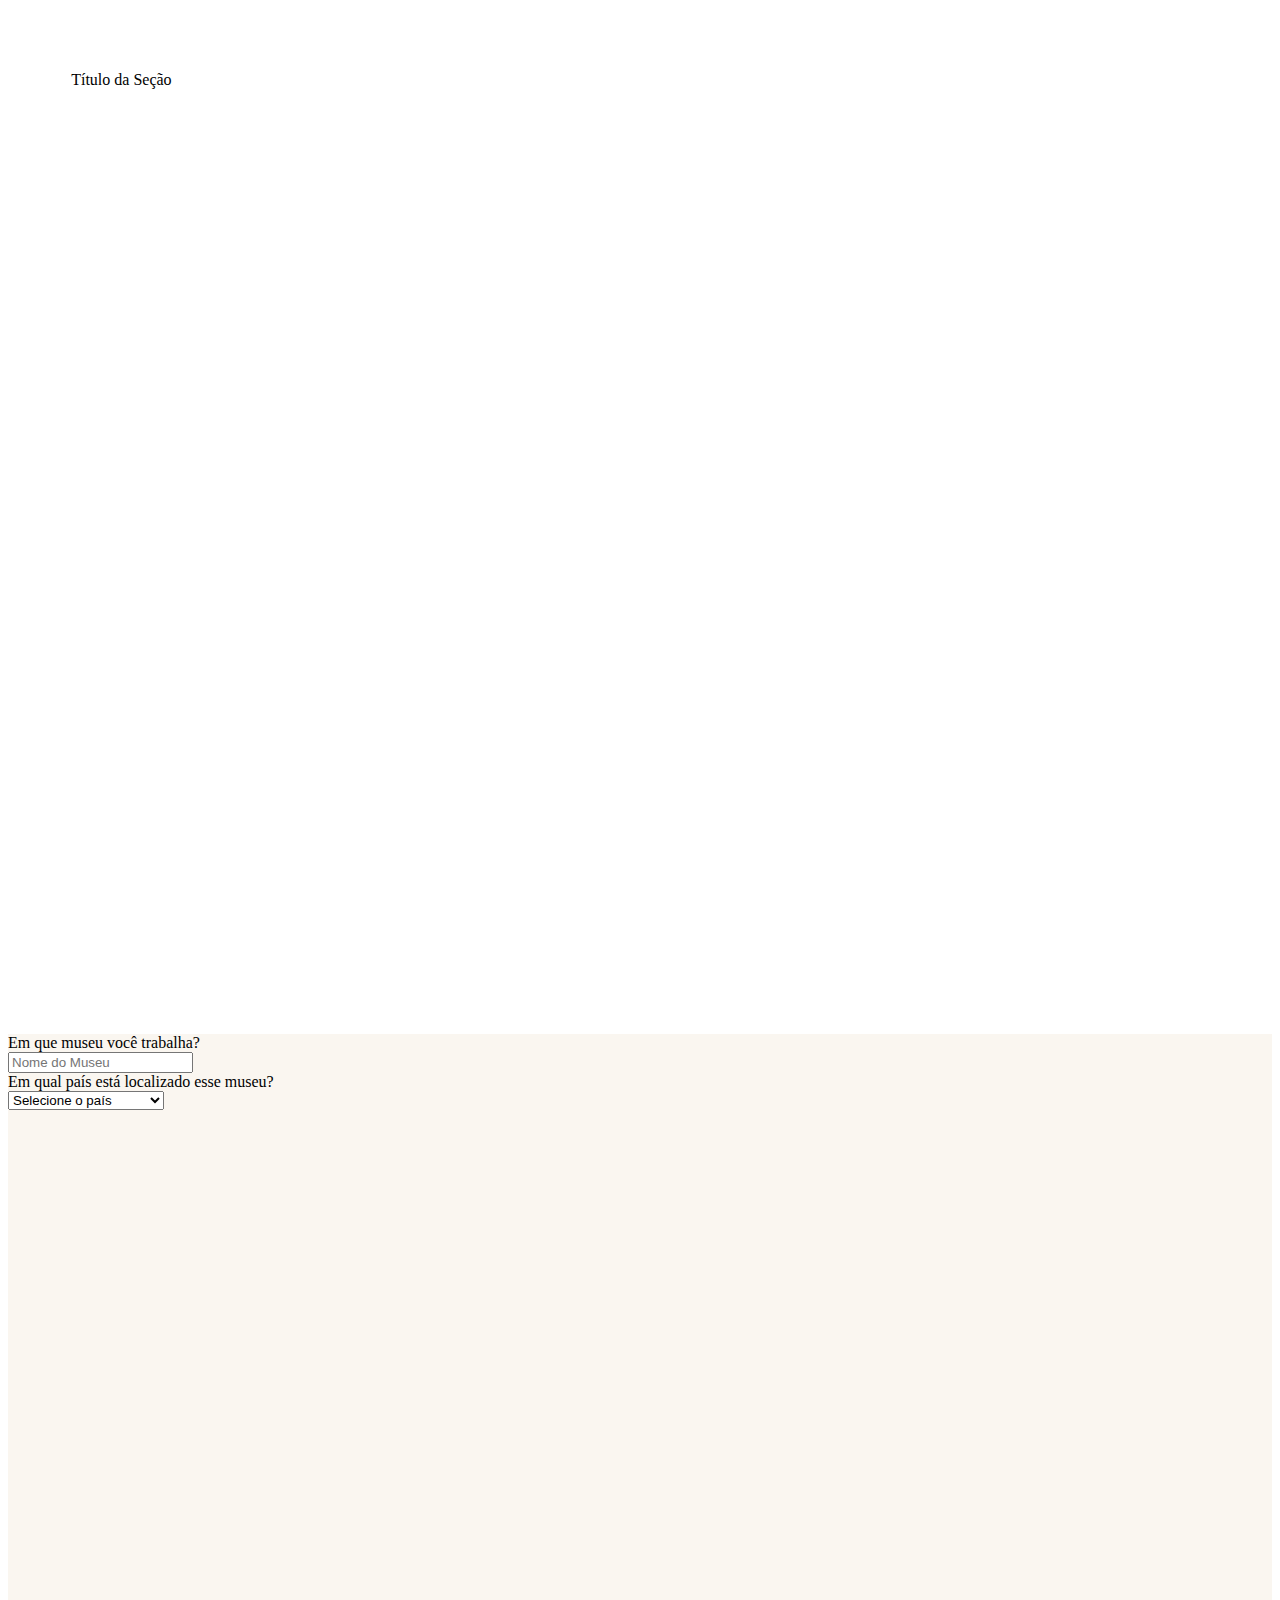
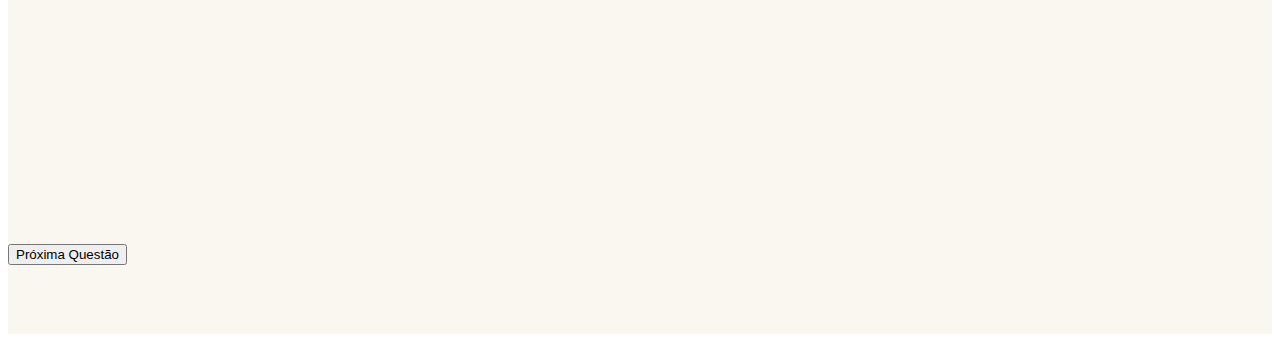
<file: survey/ENG.html>
<!doctype html>
<html lang="pt-BR">

  <head>
    <!-- Meta tags obrigatórias -->
    <meta charset="utf-8">
    <meta name="viewport" content="width=device-width, initial-scale=1">

    <!-- Bootstrap CSS -->
    <link href="https://cdn.jsdelivr.net/npm/bootstrap@5.0.2/dist/css/bootstrap.min.css" rel="stylesheet" integrity="sha384-EVSTQN3/azprG1Anm3QDgpJLIm9Nao0Yz1ztcQTwFspd3yD65VohhpuuCOmLASjC" crossorigin="anonymous">

    <!-- CSS -->
    <link href="style.css" rel="stylesheet" />

    <script>
      function show(shown, hidden) {
          document.getElementById(shown).style.display='block';
          document.getElementById(hidden).style.display='none';
        return false;
      }
    </script>

    <title>Pesquisa Museus</title>
  </head>

  <body>
    
    <!-- Página 1 -->
    <!-- Container principal da página -->
    <div id="página1" class="container-fluid">
      <div class="row">

        <!-- Coluna Header (título / texto sobre a seção) -->
        <div class="coluna-header col-md-6 col-sm-12 d-flex">
          <div>Título da Seção</div>
        </div>
        
        <!-- Coluna Questionário (perguntas + botão) -->
        <div class="coluna-questionario col-sm-12 col-md-6 col-lg-6">

          <!-- Container para as Perguntas -->
          <div class="container px-4">
            <div class="row gx-5">
              <div class="coluna-perguntas col d-flex">

                <div class="row">

                  <!-- Pergunta 1 [Seção 1]-->
                  <label for="nome-museu" class="form-label">Em que museu você trabalha?</label>
                  <div class="mb-3">
                    <input type="text" class="form-control form-control-md" id="nome-museu" placeholder="Nome do Museu">
                  </div>

                  <!-- Pergunta 2 [Seção 1] -->
                  <label for="pais-museu" class="form-label">Em qual país está localizado esse museu?</label>
                  <div class="mb-3">
                    <select class="form-select form-select-md mb-3" id="pais-museu">
                      <option selected> Selecione o país</option>
                      <option value="Argentina">Argentina</option>
                      <option value="Bahamas">Bahamas</option>
                      <option value="Barbados">Barbados</option>
                      <option value="Brasil">Brasil</option>
                      <option value="Belize">Belize</option>
                      <option value="Bolívia">Bolívia</option>
                      <option value="Chile">Chile</option>
                      <option value="Colômbia">Colômbia</option>
                      <option value="Costa Rica">Costa Rica</option>
                      <option value="Cuba">Cuba</option>
                      <option value="Curaçao">Curaçao</option>
                      <option value="El Salvador">El Salvador</option>
                      <option value="Guatemala">Guatemala</option>
                      <option value="Guiana">Guiana</option>
                      <option value="Jamaica">Jamaica</option>
                      <option value="Honduras">Honduras</option>
                      <option value="Haiti">Haiti</option>
                      <option value="México">México</option>
                      <option value="Nicarágua">Nicarágua</option>
                      <option value="Panamá">Panamá</option>
                      <option value="Paraguai">Paraguai</option>
                      <option value="Peru">Peru</option>
                      <option value="Porto Rico">Porto Rico</option>
                      <option value="República Dominicana">República Dominicana</option>
                      <option value="Trinindad e Tobago">Trinindad e Tobago</option>
                      <option value="Suriname">Suriname</option>
                      <option value="Uruguai">Uruguai</option>
                      <option value="Venezuela">Venezuela</option>
                      <option value="Outro">Outro</option>
                    </select>
                  </div>

                </div>

              </div>
            </div>
          </div>

          <!-- Container para o Botão -->
          <div class="container px-4">
            <div class="row gx-5">
              <div class="coluna-botao col d-flex">
                <button type="button" class="btn btn-secondary" href="#" onclick="return show('página2','página1');">Próxima Questão</button>
              </div>
            </div>
          </div>

        </div>

      </div>
    </div>

    <!-- Página 2 -->
    <!-- Container principal da página -->
    <div id="página2" class="container-fluid" style="display:none">
      <div class="row">

        <!-- Coluna Header (título / texto sobre a seção) -->
        <div class="coluna-header col-md-6 col-sm-12 d-flex">
          <div>Título da Seção</div>
        </div>
        
        <!-- Coluna Questionário (perguntas + botão) -->
        <div class="coluna-questionario col-sm-12 col-md-6 col-lg-6">

          <!-- Container para as Perguntas -->
          <div class="container px-4">
            <div class="row gx-5">
              <div class="coluna-perguntas col d-flex">

                <div class="row">

                  <!-- Pergunta 3 [Seção 1] -->
                  <label for="cargo-museu" class="form-label">Diga-nos, por favor, qual seu cargo ou função no museu em que atua (você pode marcar mais de uma opção, se necessário): </label>

                  <div id="cargo-museu" class="mb-3" >

                    <div class="form-check">
                      <input class="form-check-input" type="checkbox" value="Educador(a)" id="educador">
                      <label class="form-check-label" for="educador">
                        Educador(a)
                      </label>
                    </div>

                    <div class="form-check">
                      <input class="form-check-input" type="checkbox" value="Mediador(a)/guia/monitor(a)" id="mediador">
                      <label class="form-check-label" for="mediador">
                        Mediador(a)/guia/monitor(a)
                      </label>
                    </div>

                    <div class="form-check">
                      <input class="form-check-input" type="checkbox" value="Estagiário(a)" id="estagiario">
                      <label class="form-check-label" for="estagiario">
                        Estagiário(a)
                      </label>
                    </div>

                    <div class="form-check">
                      <input class="form-check-input" type="checkbox" value="Bolsista" id="bolsista">
                      <label class="form-check-label" for="bolsista">
                        Bolsista
                      </label>
                    </div>

                    <div class="form-check">
                      <input class="form-check-input" type="checkbox" value="Assistente ou assessor(a) em educação ou projeto educacional" id="assistente">
                      <label class="form-check-label" for="assistente">
                        Assistente ou assessor(a) em educação ou projeto educacional 
                      </label>
                    </div>

                    <div class="form-check">
                      <input class="form-check-input" type="checkbox" value="Voluntário(a)" id="voluntario">
                      <label class="form-check-label" for="voluntario">
                        Voluntário(a)
                      </label>
                    </div>

                    <div class="form-check">
                      <input class="form-check-input" type="checkbox" value="Técnico(a) em educação (ou similar)" id="tecnico">
                      <label class="form-check-label" for="tecnico">
                        Técnico(a) em educação (ou similar)
                      </label>
                    </div>

                    <div class="form-check">
                      <input class="form-check-input" type="checkbox" value="Cargo em área específica das ciências (biologia, arqueologia,  física etc)" id="ciencias">
                      <label class="form-check-label" for="ciencias">
                        Cargo em área específica das ciências (biologia, arqueologia,  física etc)
                      </label>
                    </div>

                    <div class="form-check">
                      <input class="form-check-input" type="checkbox" value="Coordenador(a) do setor educativo (ou similar) " id="coordenadoreducativo">
                      <label class="form-check-label" for="coordenadoreducativo">
                        Coordenador(a) do setor educativo (ou similar)
                      </label>
                    </div>

                    <div class="form-check">
                      <input class="form-check-input" type="checkbox" value="Diretor(a) do setor educativo (ou similar)" id="diretoreducativo">
                      <label class="form-check-label" for="diretoreducativo">
                        Diretor(a) do setor educativo (ou similar)
                      </label>
                    </div>

                    <div class="form-check">
                      <input class="form-check-input" type="checkbox" value="Museólogo ou similar" id="museologo">
                      <label class="form-check-label" for="museologo">
                        Museólogo ou similar
                      </label>
                    </div>
                    <div class="form-check">
                      <input class="form-check-input" type="checkbox" value="Cargo ou função na área de divulgação científica" id="divulgacao">
                      <label class="form-check-label" for="divulgacao">
                        Cargo ou função na área de divulgação científica
                      </label>
                    </div>

                    <div class="form-check">
                      <input class="form-check-input" type="checkbox" value="Cargo ou função na área de comunicação" id="comunicacao">
                      <label class="form-check-label" for="comunicacao">
                        Cargo ou função na área de comunicação
                      </label>
                    </div>
                    <div class="form-check">
                      <input class="form-check-input" type="checkbox" value="Diretoria do museu" id="diretoria">
                      <label class="form-check-label" for="diretoria">
                        Diretoria do museu
                      </label>
                    </div>

                    <div class="form-check">
                      <input class="form-check-input" type="checkbox" value="Não sei" id="naosei0">
                      <label class="form-check-label" for="naosei0">
                        Não sei
                      </label>
                    </div>

                    <div class="form-check">
                      <input class="form-check-input" type="checkbox" value="Prefiro não informar" id="naoinformar0">
                      <label class="form-check-label" for="naoinformar0">
                        Prefiro não informar
                      </label>
                    </div>

                    <div class="form-check">
                      <input class="form-check-input" type="checkbox" value="Outro" id="outro0">
                      <label class="form-check-label" for="outro0">
                        Outro
                      </label>
                    </div>

                  </div>

                </div>

              </div>
            </div>
          </div>

          <!-- Container para o Botão -->
          <div class="container px-4">
            <div class="row gx-5">
              <div class="coluna-botao col d-flex">
                <button type="button" class="btn btn-secondary" style="margin:5px;" href="#" onclick="return show('página1','página2');">Questão Anterior</button>             
                <button type="button" class="btn btn-secondary" href="#" onclick="return show('página3','página2');">Próxima Questão</button>
              </div>
            </div>
          </div>

        </div>

      </div>
    </div>

    <!-- Página 3 -->
    <!-- Container principal da página -->
    <div id="página3" class="container-fluid" style="display:none">
      <div class="row">

        <!-- Coluna Header (título / texto sobre a seção) -->
        <div class="coluna-header col-md-6 col-sm-12 d-flex">
          <div>Título da Seção</div>
        </div>
        
        <!-- Coluna Questionário (perguntas + botão) -->
        <div class="coluna-questionario col-sm-12 col-md-6 col-lg-6">

          <!-- Container para as Perguntas -->
          <div class="container px-4">
            <div class="row gx-5">
              <div class="coluna-perguntas col d-flex">

                <div class="row">

                  <!-- Pergunta 4 [Seção 1] -->
                  <label for="trabalho-museu" class="form-label">Como é seu trabalho em relação às ações educativas e/ou de divulgação científica no museu? (assinale todas as opções que desejar)</label>

                  <div id="trabalho-museu" class="mb-3" >

                    <div class="form-check">
                      <input class="form-check-input" type="checkbox" value="Coordenação/direção" id="coordenacao-direcao">
                      <label class="form-check-label" for="coordenacao-direcao">
                        Coordenação/direção
                      </label>
                    </div>

                    <div class="form-check">
                      <input class="form-check-input" type="checkbox" value="Concepção  / Planejamento" id="concepcao">
                      <label class="form-check-label" for="concepcao">
                        Concepção  / Planejamento
                      </label>
                    </div>

                    <div class="form-check">
                      <input class="form-check-input" type="checkbox" value="Implementação" id="implementacao">
                      <label class="form-check-label" for="implementacao">
                        Implementação
                      </label>
                    </div>

                    <div class="form-check">
                      <input class="form-check-input" type="checkbox" value="Prefiro não informar" id="naoinformar1">
                      <label class="form-check-label" for="naoinformar1">
                        Prefiro não informar
                      </label>
                    </div>

                    <div class="form-check">
                      <input class="form-check-input" type="checkbox" value="Não sei" id="naosei1">
                      <label class="form-check-label" for="naosei1">
                        Não sei
                      </label>
                    </div>
                    
                    <div class="form-check">
                      <input class="form-check-input" type="checkbox" value="Outro" id="outro1">
                      <label class="form-check-label" for="outro1">
                        Outro
                      </label>
                    </div>

                  </div>

                </div>

              </div>
            </div>
          </div>

          <!-- Container para o Botão -->
          <div class="container px-4">
            <div class="row gx-5">
              <div class="coluna-botao col d-flex">
                <button type="button" class="btn btn-secondary" style="margin:5px;" href="#" onclick="return show('página2','página3');">Questão Anterior</button>             
                <button type="button" class="btn btn-secondary" href="#" onclick="return show('página4','página3');">Próxima Questão</button>
              </div>
            </div>
          </div>

        </div>

      </div>
    </div>

    <!-- Página 4 -->
    <!-- Container principal da página -->
    <div id="página4" class="container-fluid" style="display:none">
      <div class="row">

        <!-- Coluna Header (título / texto sobre a seção) -->
        <div class="coluna-header col-md-6 col-sm-12 d-flex">
          <div>Título da Seção</div>
        </div>
        
        <!-- Coluna Questionário (perguntas + botão) -->
        <div class="coluna-questionario col-sm-12 col-md-6 col-lg-6">

          <!-- Container para as Perguntas -->
          <div class="container px-4">
            <div class="row gx-5">
              <div class="coluna-perguntas col d-flex">

                <div class="row">

                  <!-- Pergunta 5 [Seção 1] -->
                  <label for="contexto-trabalho-museu" class="form-label">Atualmente você trabalha (assinale todas as opções que desejar):</label>

                  <div id="contexto-trabalho-museu" class="mb-3">

                    <div class="form-check">
                      <input class="form-check-input" type="checkbox" value="Na mediação com os públicos" id="mediacao">
                      <label class="form-check-label" for="mediacao">
                        Na mediação com os públicos
                      </label>
                    </div>

                    <div class="form-check">
                      <input class="form-check-input" type="checkbox" value="Em projetos com públicos específicos" id="publicos-especificos">
                      <label class="form-check-label" for="publicos-especificos">
                        Em projetos com públicos específicos
                      </label>
                    </div>

                    <div class="form-check">
                      <input class="form-check-input" type="checkbox" value="Em ações itinerantes" id="itinerantes">
                      <label class="form-check-label" for="itinerantes">
                        Em ações itinerantes
                      </label>
                    </div>

                    <div class="form-check">
                      <input class="form-check-input" type="checkbox" value="Em ações online" id="online">
                      <label class="form-check-label" for="online">
                        Em ações online
                      </label>
                    </div>

                    <div class="form-check">
                      <input class="form-check-input" type="checkbox" value="Não sei" id="naosei2">
                      <label class="form-check-label" for="naosei2">
                        Não sei
                      </label>
                    </div>

                    <div class="form-check">
                      <input class="form-check-input" type="checkbox" value="" id="naoinformar2">
                      <label class="form-check-label" for="naoinformar2">
                        Prefiro não informar
                      </label>
                    </div>

                    <div class="form-check">
                      <input class="form-check-input" type="checkbox" value="Outro" id="outro2">
                      <label class="form-check-label" for="outro2">
                        Outro
                      </label>
                    </div>

                  </div>
                  
                </div>

              </div>
            </div>
          </div>

          <!-- Container para o Botão -->
          <div class="container px-4">
            <div class="row gx-5">
              <div class="coluna-botao col d-flex">
                <button type="button" class="btn btn-secondary" style="margin:5px;" href="#" onclick="return show('página3','página4');">Questão Anterior</button>             
                <button type="button" class="btn btn-secondary" href="#" onclick="return show('página4','página3');">Próxima Questão</button>
              </div>
            </div>
          </div>

        </div>

      </div>
    </div>
    

    <!-- Javascript - Bootstrap Bundle with Popper -->
    <script src="https://cdn.jsdelivr.net/npm/bootstrap@5.0.2/dist/js/bootstrap.bundle.min.js" integrity="sha384-MrcW6ZMFYlzcLA8Nl+NtUVF0sA7MsXsP1UyJoMp4YLEuNSfAP+JcXn/tWtIaxVXM" crossorigin="anonymous"></script>
  </body>

</html>
</file>
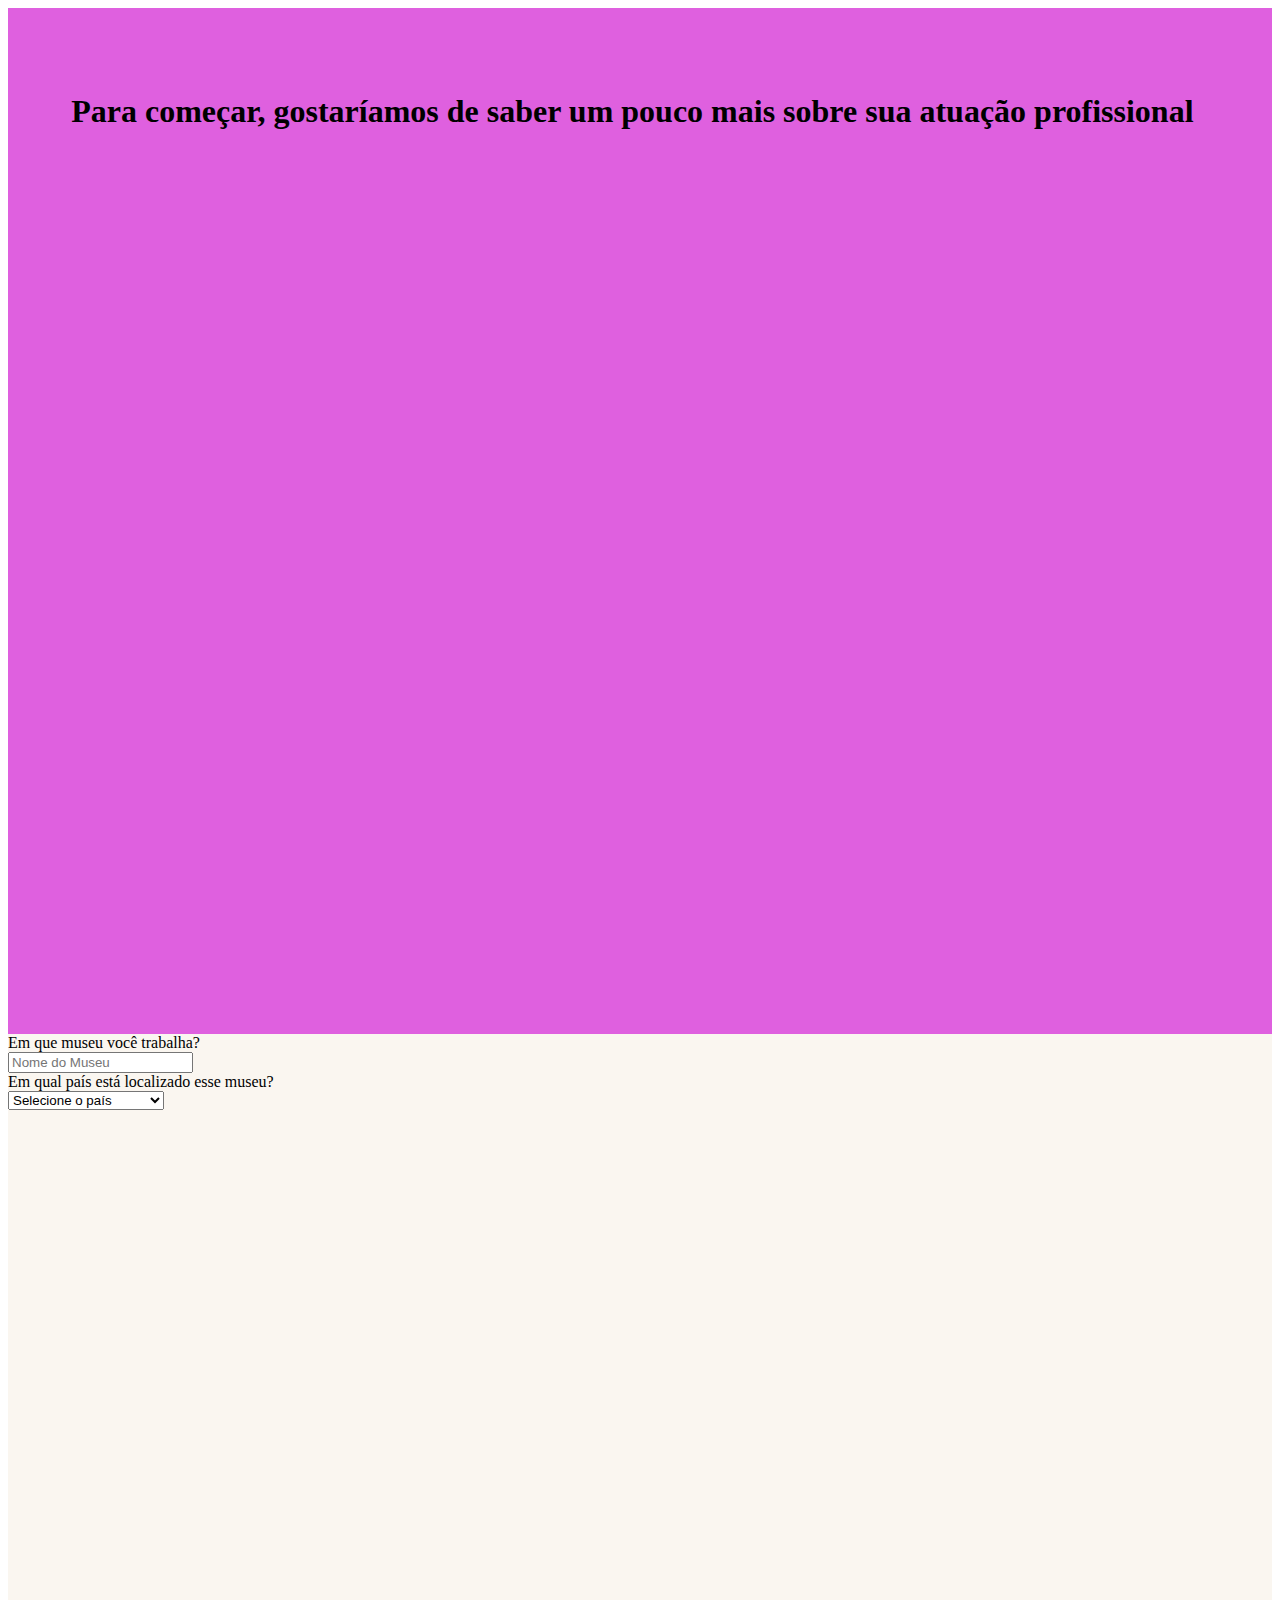
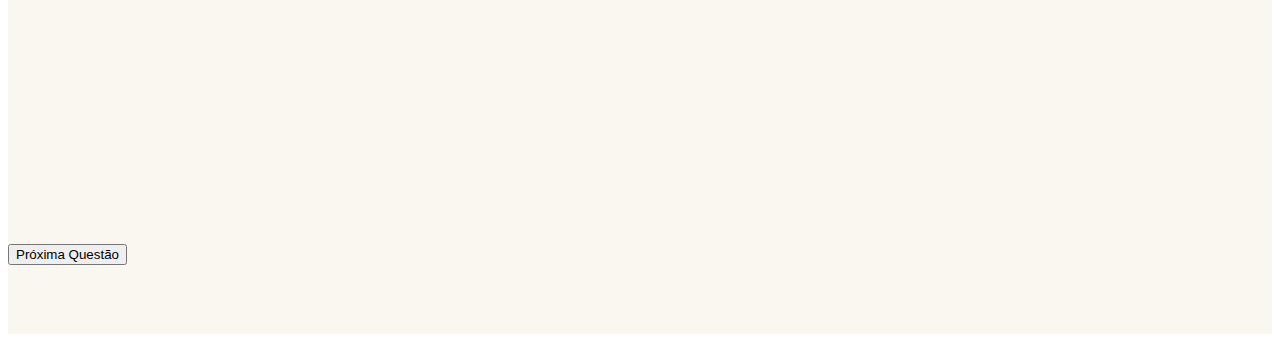
<file: survey/PT.html>
<!doctype html>
<html lang="pt-BR">

  <head>
    <!-- Meta tags obrigatórias -->
    <meta charset="utf-8">
    <meta name="viewport" content="width=device-width, initial-scale=1">

    <!-- Bootstrap CSS -->
    <link href="https://cdn.jsdelivr.net/npm/bootstrap@5.0.2/dist/css/bootstrap.min.css" rel="stylesheet" integrity="sha384-EVSTQN3/azprG1Anm3QDgpJLIm9Nao0Yz1ztcQTwFspd3yD65VohhpuuCOmLASjC" crossorigin="anonymous">

    <!-- CSS -->
    <link href="style.css" rel="stylesheet" />

    <!-- Bootstrap Icons -->
    <link rel="stylesheet" href="https://cdn.jsdelivr.net/npm/bootstrap-icons@1.9.1/font/bootstrap-icons.css">

    <script>
      function show(shown, hidden) {
          document.getElementById(shown).style.display='block';
          document.getElementById(hidden).style.display='none';
        return false;
      }
    </script>

    <title>Pesquisa Museus</title>
  </head>

  <body>
    
    <!-- Página 1 -->
    <!-- Container principal da página -->
    <div id="página1" class="container-fluid">
      <div class="row">

        <!-- Coluna Header (título / texto sobre a seção) -->
        <div class="coluna-header header-1 col-md-6 col-sm-12 d-flex">
          <div>
            <h1>Para começar, gostaríamos de saber um pouco mais sobre sua atuação profissional</h1>
          </div>
        </div>
        
        <!-- Coluna Questionário (perguntas + botão) -->
        <div class="coluna-questionario col-sm-12 col-md-6 col-lg-6">

          <!-- Container para as Perguntas -->
          <div class="container px-4">
            <div class="row gx-5">
              <div class="coluna-perguntas col d-flex">

                <div class="row">

                  <!-- Pergunta 1 [Seção 1]-->
                  <label for="nome-museu" class="form-label">Em que museu você trabalha?</label>
                  <div class="mb-3">
                    <input type="text" class="form-control form-control-md" id="nome-museu" placeholder="Nome do Museu">
                  </div>

                  <!-- Pergunta 2 [Seção 1] -->
                  <label for="pais-museu" class="form-label">Em qual país está localizado esse museu?</label>
                  <div class="mb-3">
                    <select class="form-select form-select-md mb-3" id="pais-museu">
                      <option selected> Selecione o país</option>
                      <option value="Argentina">Argentina</option>
                      <option value="Bahamas">Bahamas</option>
                      <option value="Barbados">Barbados</option>
                      <option value="Brasil">Brasil</option>
                      <option value="Belize">Belize</option>
                      <option value="Bolívia">Bolívia</option>
                      <option value="Chile">Chile</option>
                      <option value="Colômbia">Colômbia</option>
                      <option value="Costa Rica">Costa Rica</option>
                      <option value="Cuba">Cuba</option>
                      <option value="Curaçao">Curaçao</option>
                      <option value="El Salvador">El Salvador</option>
                      <option value="Guatemala">Guatemala</option>
                      <option value="Guiana">Guiana</option>
                      <option value="Jamaica">Jamaica</option>
                      <option value="Honduras">Honduras</option>
                      <option value="Haiti">Haiti</option>
                      <option value="México">México</option>
                      <option value="Nicarágua">Nicarágua</option>
                      <option value="Panamá">Panamá</option>
                      <option value="Paraguai">Paraguai</option>
                      <option value="Peru">Peru</option>
                      <option value="Porto Rico">Porto Rico</option>
                      <option value="República Dominicana">República Dominicana</option>
                      <option value="Trinindad e Tobago">Trinindad e Tobago</option>
                      <option value="Suriname">Suriname</option>
                      <option value="Uruguai">Uruguai</option>
                      <option value="Venezuela">Venezuela</option>
                      <option value="Outro">Outro</option>
                    </select>
                  </div>

                </div>

              </div>
            </div>
          </div>

          <!-- Container para o Botão -->
          <div class="container px-4">
            <div class="row gx-5">
              <div class="coluna-botao col d-flex">
                <button type="button" class="btn btn-secondary" href="#" onclick="return show('página2','página1');">Próxima Questão</button>
              </div>
            </div>
          </div>

        </div>

      </div>
    </div>

    <!-- Página 2 -->
    <!-- Container principal da página -->
    <div id="página2" class="container-fluid" style="display:none">
      <div class="row">

        <!-- Coluna Header (título / texto sobre a seção) -->
        <div class="coluna-header header-1 header-1 col-md-6 col-sm-12 d-flex">
          <div>
            <h1>Para começar, gostaríamos de saber um pouco mais sobre sua atuação profissional</h1>
          </div>
        </div>
        
        <!-- Coluna Questionário (perguntas + botão) -->
        <div class="coluna-questionario col-sm-12 col-md-6 col-lg-6">

          <!-- Container para as Perguntas -->
          <div class="container px-4">
            <div class="row gx-5">
              <div class="coluna-perguntas col d-flex">

                <div class="row">

                  <!-- Pergunta 3 [Seção 1] -->
                  <label for="cargo-museu" class="form-label">Diga-nos, por favor, qual seu cargo ou função no museu em que atua (você pode marcar mais de uma opção, se necessário): </label>

                  <div id="cargo-museu" class="mb-3" >

                    <div class="form-check">
                      <input class="form-check-input" type="checkbox" value="Educador(a)" id="educador">
                      <label class="form-check-label" for="educador">
                        Educador(a)
                      </label>
                    </div>

                    <div class="form-check">
                      <input class="form-check-input" type="checkbox" value="Mediador(a)/guia/monitor(a)" id="mediador">
                      <label class="form-check-label" for="mediador">
                        Mediador(a)/guia/monitor(a)
                      </label>
                    </div>

                    <div class="form-check">
                      <input class="form-check-input" type="checkbox" value="Estagiário(a)" id="estagiario">
                      <label class="form-check-label" for="estagiario">
                        Estagiário(a)
                      </label>
                    </div>

                    <div class="form-check">
                      <input class="form-check-input" type="checkbox" value="Bolsista" id="bolsista">
                      <label class="form-check-label" for="bolsista">
                        Bolsista
                      </label>
                    </div>

                    <div class="form-check">
                      <input class="form-check-input" type="checkbox" value="Assistente ou assessor(a) em educação ou projeto educacional" id="assistente">
                      <label class="form-check-label" for="assistente">
                        Assistente ou assessor(a) em educação ou projeto educacional 
                      </label>
                    </div>

                    <div class="form-check">
                      <input class="form-check-input" type="checkbox" value="Voluntário(a)" id="voluntario">
                      <label class="form-check-label" for="voluntario">
                        Voluntário(a)
                      </label>
                    </div>

                    <div class="form-check">
                      <input class="form-check-input" type="checkbox" value="Técnico(a) em educação (ou similar)" id="tecnico">
                      <label class="form-check-label" for="tecnico">
                        Técnico(a) em educação (ou similar)
                      </label>
                    </div>

                    <div class="form-check">
                      <input class="form-check-input" type="checkbox" value="Cargo em área específica das ciências (biologia, arqueologia,  física etc)" id="ciencias">
                      <label class="form-check-label" for="ciencias">
                        Cargo em área específica das ciências (biologia, arqueologia,  física etc)
                      </label>
                    </div>

                    <div class="form-check">
                      <input class="form-check-input" type="checkbox" value="Coordenador(a) do setor educativo (ou similar) " id="coordenadoreducativo">
                      <label class="form-check-label" for="coordenadoreducativo">
                        Coordenador(a) do setor educativo (ou similar)
                      </label>
                    </div>

                    <div class="form-check">
                      <input class="form-check-input" type="checkbox" value="Diretor(a) do setor educativo (ou similar)" id="diretoreducativo">
                      <label class="form-check-label" for="diretoreducativo">
                        Diretor(a) do setor educativo (ou similar)
                      </label>
                    </div>

                    <div class="form-check">
                      <input class="form-check-input" type="checkbox" value="Museólogo ou similar" id="museologo">
                      <label class="form-check-label" for="museologo">
                        Museólogo ou similar
                      </label>
                    </div>
                    <div class="form-check">
                      <input class="form-check-input" type="checkbox" value="Cargo ou função na área de divulgação científica" id="divulgacao">
                      <label class="form-check-label" for="divulgacao">
                        Cargo ou função na área de divulgação científica
                      </label>
                    </div>

                    <div class="form-check">
                      <input class="form-check-input" type="checkbox" value="Cargo ou função na área de comunicação" id="comunicacao">
                      <label class="form-check-label" for="comunicacao">
                        Cargo ou função na área de comunicação
                      </label>
                    </div>
                    <div class="form-check">
                      <input class="form-check-input" type="checkbox" value="Diretoria do museu" id="diretoria">
                      <label class="form-check-label" for="diretoria">
                        Diretoria do museu
                      </label>
                    </div>

                    <div class="form-check">
                      <input class="form-check-input" type="checkbox" value="Não sei" id="naosei0">
                      <label class="form-check-label" for="naosei0">
                        Não sei
                      </label>
                    </div>

                    <div class="form-check">
                      <input class="form-check-input" type="checkbox" value="Prefiro não informar" id="naoinformar0">
                      <label class="form-check-label" for="naoinformar0">
                        Prefiro não informar
                      </label>
                    </div>

                    <div class="form-check">
                      <input class="form-check-input" type="checkbox" value="Outro" id="outro0" onclick="o0()">
                      <label class="form-check-label" for="outro0">
                        Outro
                      </label>
                      <input type="text" class="form-control form-control-md" id="iii" style="display:none" placeholder="Qual?">
                    </div>

                  </div>

                </div>

              </div>
            </div>
          </div>

          <!-- Container para o Botão -->
          <div class="container px-4">
            <div class="row gx-5">
              <div class="coluna-botao col d-flex">
                <button type="button" class="btn btn-secondary" style="margin:5px;" href="#" onclick="return show('página1','página2');">Questão Anterior</button>             
                <button type="button" class="btn btn-secondary" href="#" onclick="return show('página3','página2');">Próxima Questão</button>
              </div>
            </div>
          </div>

        </div>

      </div>
    </div>

    <!-- Página 3 -->
    <!-- Container principal da página -->
    <div id="página3" class="container-fluid" style="display:none">
      <div class="row">

        <!-- Coluna Header (título / texto sobre a seção) -->
        <div class="coluna-header header-1 header-1 col-md-6 col-sm-12 d-flex">
          <div>
            <h1>Para começar, gostaríamos de saber um pouco mais sobre sua atuação profissional</h1>
          </div>
        </div>
        
        <!-- Coluna Questionário (perguntas + botão) -->
        <div class="coluna-questionario col-sm-12 col-md-6 col-lg-6">

          <!-- Container para as Perguntas -->
          <div class="container px-4">
            <div class="row gx-5">
              <div class="coluna-perguntas col d-flex">

                <div class="row">

                  <!-- Pergunta 4 [Seção 1] -->
                  <label for="trabalho-museu" class="form-label">Como é seu trabalho em relação às ações educativas e/ou de divulgação científica no museu? (assinale todas as opções que desejar)</label>

                  <div id="trabalho-museu" class="mb-3" >

                    <div class="form-check">
                      <input class="form-check-input" type="checkbox" value="Coordenação/direção" id="coordenacao-direcao">
                      <label class="form-check-label" for="coordenacao-direcao">
                        Coordenação/direção
                      </label>
                    </div>

                    <div class="form-check">
                      <input class="form-check-input" type="checkbox" value="Concepção  / Planejamento" id="concepcao">
                      <label class="form-check-label" for="concepcao">
                        Concepção  / Planejamento
                      </label>
                    </div>

                    <div class="form-check">
                      <input class="form-check-input" type="checkbox" value="Implementação" id="implementacao">
                      <label class="form-check-label" for="implementacao">
                        Implementação
                      </label>
                    </div>

                    <div class="form-check">
                      <input class="form-check-input" type="checkbox" value="Prefiro não informar" id="naoinformar1">
                      <label class="form-check-label" for="naoinformar1">
                        Prefiro não informar
                      </label>
                    </div>

                    <div class="form-check">
                      <input class="form-check-input" type="checkbox" value="Não sei" id="naosei1">
                      <label class="form-check-label" for="naosei1">
                        Não sei
                      </label>
                    </div>
                    
                    <div class="form-check">
                      <input class="form-check-input" type="checkbox" value="Outro" id="outro1">
                      <label class="form-check-label" for="outro1">
                        Outro
                      </label>
                    </div>

                  </div>

                </div>

              </div>
            </div>
          </div>

          <!-- Container para o Botão -->
          <div class="container px-4">
            <div class="row gx-5">
              <div class="coluna-botao col d-flex">
                <button type="button" class="btn btn-secondary" style="margin:5px;" href="#" onclick="return show('página2','página3');">Questão Anterior</button>             
                <button type="button" class="btn btn-secondary" href="#" onclick="return show('página4','página3');">Próxima Questão</button>
              </div>
            </div>
          </div>

        </div>

      </div>
    </div>

    <!-- Página 4 -->
    <!-- Container principal da página -->
    <div id="página4" class="container-fluid" style="display:none">
      <div class="row">

        <!-- Coluna Header (título / texto sobre a seção) -->
        <div class="coluna-header header-1 col-md-6 col-sm-12 d-flex">
          <div>
            <h1>Para começar, gostaríamos de saber um pouco mais sobre sua atuação profissional</h1>
          </div>
        </div>
        
        <!-- Coluna Questionário (perguntas + botão) -->
        <div class="coluna-questionario col-sm-12 col-md-6 col-lg-6">

          <!-- Container para as Perguntas -->
          <div class="container px-4">
            <div class="row gx-5">
              <div class="coluna-perguntas col d-flex">

                <div class="row">

                  <!-- Pergunta 5 [Seção 1] -->
                  <label for="contexto-trabalho-museu" class="form-label">Atualmente você trabalha (assinale todas as opções que desejar):</label>

                  <div id="contexto-trabalho-museu" class="mb-3">

                    <div class="form-check">
                      <input class="form-check-input" type="checkbox" value="Na mediação com os públicos" id="mediacao">
                      <label class="form-check-label" for="mediacao">
                        Na mediação com os públicos
                      </label>
                    </div>

                    <div class="form-check">
                      <input class="form-check-input" type="checkbox" value="Em projetos com públicos específicos" id="publicos-especificos">
                      <label class="form-check-label" for="publicos-especificos">
                        Em projetos com públicos específicos
                      </label>
                    </div>

                    <div class="form-check">
                      <input class="form-check-input" type="checkbox" value="Em ações itinerantes" id="itinerantes">
                      <label class="form-check-label" for="itinerantes">
                        Em ações itinerantes
                      </label>
                    </div>

                    <div class="form-check">
                      <input class="form-check-input" type="checkbox" value="Em ações online" id="online">
                      <label class="form-check-label" for="online">
                        Em ações online
                      </label>
                    </div>

                    <div class="form-check">
                      <input class="form-check-input" type="checkbox" value="Não sei" id="naosei2">
                      <label class="form-check-label" for="naosei2">
                        Não sei
                      </label>
                    </div>

                    <div class="form-check">
                      <input class="form-check-input" type="checkbox" value="" id="naoinformar2">
                      <label class="form-check-label" for="naoinformar2">
                        Prefiro não informar
                      </label>
                    </div>

                    <div class="form-check">
                      <input class="form-check-input" type="checkbox" value="Outro" id="outro2">
                      <label class="form-check-label" for="outro2">
                        Outro
                      </label>
                    </div>

                  </div>
                  
                </div>

              </div>
            </div>
          </div>

          <!-- Container para o Botão -->
          <div class="container px-4">
            <div class="row gx-5">
              <div class="coluna-botao col d-flex">
                <button type="button" class="btn btn-secondary" style="margin:5px;" href="#" onclick="return show('página3','página4');">Questão Anterior</button>             
                <button type="button" class="btn btn-secondary" href="#" onclick="return show('página5','página4');">Próxima Questão</button>
              </div>
            </div>
          </div>

        </div>

      </div>
    </div>

    <!-- Página 5 -->
    <!-- Container principal da página -->
    <div id="página5" class="container-fluid" style="display:none">
      <div class="row">

        <!-- Coluna Header (título / texto sobre a seção) -->
        <div class="coluna-header header-1 col-md-6 col-sm-12 d-flex">
          <div>
            <h1>Para começar, gostaríamos de saber um pouco mais sobre sua atuação profissional</h1>
          </div>
        </div>
        
        <!-- Coluna Questionário (perguntas + botão) -->
        <div class="coluna-questionario col-sm-12 col-md-6 col-lg-6">

          <!-- Container para as Perguntas -->
          <div class="container px-4">
            <div class="row gx-5">
              <div class="coluna-perguntas col d-flex">

                <div class="row">

                  <!-- Pergunta 6 [Seção 1] -->
                  <label for="trabalho-museu" class="form-label">No museu em que você trabalha, existem ações para públicos específicos? Quais?</label>

                  <div id="trabalho-museu" class="mb-3" >
                    <div class="form-check">
                      <input class="form-check-input" type="checkbox" value="Pessoas com deficiência" id="deficiencia">
                      <label class="form-check-label" for="deficiencia">
                        Pessoas com deficiência 
                      </label>
                    </div>

                    <div class="form-check">
                      <input class="form-check-input" type="checkbox" value="Residentes de periferias" id="periferias">
                      <label class="form-check-label" for="periferias">
                        Residentes de periferias
                      </label>
                    </div>

                    <div class="form-check">
                      <input class="form-check-input" type="checkbox" value="Quilombolas (agrupamentos organizados de afrodescendentes)" id="quilombolas">
                      <label class="form-check-label" for="quilombolas">
                        Quilombolas (agrupamentos organizados de afrodescendentes)
                      </label>
                    </div>
                    
                    <div class="form-check">
                      <input class="form-check-input" type="checkbox" value="Comunidades tradicionais (ex.; caiçaras, ribeirinhos, palenqueros)" id="comunidades-tradicionais">
                      <label class="form-check-label" for="comunidades-tradicionais">
                        Comunidades tradicionais (ex.; caiçaras, ribeirinhos, palenqueros)
                      </label>
                    </div>

                    <div class="form-check">
                      <input class="form-check-input" type="checkbox" value="Indígenas / Povos originários" id="indigenas">
                      <label class="form-check-label" for="indigenas">
                        Indígenas / Povos originários
                      </label>
                    </div>

                    <div class="form-check">
                      <input class="form-check-input" type="checkbox" value="Residentes de zona rural" id="rural">
                      <label class="form-check-label" for="rural">
                        Residentes de zona rural
                      </label>
                    </div>

                    <div class="form-check">
                      <input class="form-check-input" type="checkbox" value="População LGBTQIA+" id="lgbt">
                      <label class="form-check-label" for="lgbt">
                        População LGBTQIA+
                      </label>
                    </div>

                    <div class="form-check">
                      <input class="form-check-input" type="checkbox" value="Mulheres e meninas" id="mulheres">
                      <label class="form-check-label" for="mulheres">
                        Mulheres e meninas
                      </label>
                    </div>

                    <div class="form-check">
                      <input class="form-check-input" type="checkbox" value="Pessoas idosas" id="idosas">
                      <label class="form-check-label" for="idosas">
                        Pessoas idosas
                      </label>
                    </div>

                    <div class="form-check">
                      <input class="form-check-input" type="checkbox" value="Residentes de centros urbanos" id="urbanos">
                      <label class="form-check-label" for="urbanos">
                        Residentes de centros urbanos
                      </label>
                    </div>

                    <div class="form-check">
                      <input class="form-check-input" type="checkbox" value="Homens e meninos" id="homens">
                      <label class="form-check-label" for="homens">
                        Homens e meninos
                      </label>
                    </div>

                    <div class="form-check">
                      <input class="form-check-input" type="checkbox" value="Público escolar" id="escolar">
                      <label class="form-check-label" for="escolar">
                        Público escolar
                      </label>
                    </div>
                    
                    <div class="form-check">
                      <input class="form-check-input" type="checkbox" value="Professores" id="professores">
                      <label class="form-check-label" for="professores">
                        Professores
                      </label>
                    </div>

                    <div class="form-check">
                      <input class="form-check-input" type="checkbox" value="Cor da pele e etnias específicas" id="cor-da-pele">
                      <label class="form-check-label" for="cor-da-pele">
                        Cor da pele e etnias específicas
                      </label>
                    </div>

                    <div class="form-check">
                      <input class="form-check-input" type="checkbox" value="Não sei" id="naosei3">
                      <label class="form-check-label" for="naosei3">
                        Não sei
                      </label>
                    </div>

                    <div class="form-check">
                      <input class="form-check-input" type="checkbox" value="" id="naoinformar3">
                      <label class="form-check-label" for="naoinformar3">
                        Prefiro não informar
                      </label>
                    </div>

                    <div class="form-check">
                      <input class="form-check-input" type="checkbox" value="Outro" id="outro3">
                      <label class="form-check-label" for="outro3">
                        Outro
                      </label>
                    </div>

                  </div>

                </div>

              </div>
            </div>
          </div>

          <!-- Container para o Botão -->
          <div class="container px-4">
            <div class="row gx-5">
              <div class="coluna-botao col d-flex">
                <button type="button" class="btn btn-secondary" style="margin:5px;" href="#" onclick="return show('página4','página5');">Questão Anterior</button>             
                <button type="button" class="btn btn-secondary" href="#" onclick="return show('página6','página5');">Próxima Questão</button>
              </div>
            </div>
          </div>

        </div>

      </div>
    </div>

    <!-- Página 6 -->
    <!-- Container principal da página -->
    <div id="página6" class="container-fluid" style="display:none">
      <div class="row">

        <!-- Coluna Header (título / texto sobre a seção) -->
        <div class="coluna-header header-2 col-md-6 col-sm-12 d-flex">
          <div>
            <h1>Nesta seção, gostaríamos de saber um  pouco mais sobre você</h1>
          </div>
        </div>
        
        <!-- Coluna Questionário (perguntas + botão) -->
        <div class="coluna-questionario col-sm-12 col-md-6 col-lg-6">

          <!-- Container para as Perguntas -->
          <div class="container px-4">
            <div class="row gx-5">
              <div class="coluna-perguntas col d-flex">

                <div class="row">

                  <!-- Pergunta 1 [Seção 2] -->
                  <label for="ano-nascimento" class="form-label">Qual o ano de seu nascimento?</label>
                  <div class="mb-3" >
                    <input type="number" class="form-control form-control-md" id="ano-nascimento" placeholder="ex: 1980">
                  </div>

                </div>

              </div>
            </div>
          </div>

          <!-- Container para o Botão -->
          <div class="container px-4">
            <div class="row gx-5">
              <div class="coluna-botao col d-flex">
                <button type="button" class="btn btn-secondary" style="margin:5px;" href="#" onclick="return show('página5','página6');">Questão Anterior</button>             
                <button type="button" class="btn btn-secondary" href="#" onclick="return show('página7','página6');">Próxima Questão</button>
              </div>
            </div>
          </div>

        </div>

      </div>
    </div>

    <!-- Página 7 -->
    <!-- Container principal da página -->
    <div id="página7" class="container-fluid" style="display:none">
      <div class="row">

        <!-- Coluna Header (título / texto sobre a seção) -->
        <div class="coluna-header header-2 col-md-6 col-sm-12 d-flex">
          <div>
            <h1>Nesta seção, gostaríamos de saber um  pouco mais sobre você</h1>
          </div>
        </div>
        
        <!-- Coluna Questionário (perguntas + botão) -->
        <div class="coluna-questionario col-sm-12 col-md-6 col-lg-6">

          <!-- Container para as Perguntas -->
          <div class="container px-4">
            <div class="row gx-5">
              <div class="coluna-perguntas col d-flex">

                <div class="row">

                  <!-- Pergunta 2 [Seção 2] -->
                  <label for="identidade-genero" class="form-label">Qual a sua identidade de gênero?</label>

                  <div id="identidade-genero" class="mb-3">

                    <div class="form-check">
                      <input class="form-check-input" name="genero-radio" type="radio" value="Feminina Cisgênero" id="fem-cis">
                      <label class="form-check-label" for="fem-cis">
                        Feminina Cisgênero
                        <a href="#" class="d-inline-block" data-bs-toggle="tooltip" data-bs-placement="right" title="Pessoa que se identifica com o gênero que foi atribuido no seu nascimento">
                          <i class="bi bi-question-circle"></i>
                        </a>
                      </label>
                    </div>

                    <div class="form-check">
                      <input class="form-check-input" name="genero-radio" type="radio" value="Feminina Transgênero" id="fem-trans">
                      <label class="form-check-label" for="fem-trans">
                        Feminina Transgênero
                      </label>
                    </div>

                    <div class="form-check">
                      <input class="form-check-input" name="genero-radio" type="radio" value="Masculino Cisgênero" id="mas-cis">
                      <label class="form-check-label" for="mas-cis">
                        Masculino Cisgênero
                      </label>
                    </div>

                    <div class="form-check">
                      <input class="form-check-input" name="genero-radio" type="radio" value="Masculino Transgênero" id="mas-trans">
                      <label class="form-check-label" for="mas-trans">
                        Masculino Transgênero
                      </label>
                    </div>

                    <div class="form-check">
                      <input class="form-check-input" name="genero-radio" type="radio" value="Pessoa travesti" id="travesti">
                      <label class="form-check-label" for="travesti">
                        Pessoa travesti
                      </label>
                    </div>

                    <div class="form-check">
                      <input class="form-check-input" name="genero-radio" type="radio" value="Pessoa não-binária" id="nao-binaria">
                      <label class="form-check-label" for="nao-binaria">
                        Pessoa não-binária
                      </label>
                    </div>

                    <div class="form-check">
                      <input class="form-check-input" name="genero-radio" type="radio" value="" id="nao-quero-responder">
                      <label class="form-check-label" for="naoinformar3">
                        Não quero responder
                      </label>
                    </div>

                    <div class="form-check">
                      <input class="form-check-input" name="genero-radio" type="radio" value="Outro" id="outros">
                      <label class="form-check-label" for="outro3">
                        Outros
                      </label>
                    </div>

                  </div>    
                  
                  <label for="cor-etnia" class="form-label">Como você declara sua cor e/ou etnia?</label>
                  <div class="mb-3" >
                    <input type="text" class="form-control form-control-md" id="cor-etnia" placeholder="Minha autodeclaração de cor e/ou etnia">
                  </div>

                </div>

              </div>
            </div>
          </div>

          <!-- Container para o Botão -->
          <div class="container px-4">
            <div class="row gx-5">
              <div class="coluna-botao col d-flex">
                <button type="button" class="btn btn-secondary" style="margin:5px;" href="#" onclick="return show('página6','página7');">Questão Anterior</button>             
                <button type="button" class="btn btn-secondary" href="#" onclick="return show('página8','página7');">Próxima Questão</button>
              </div>
            </div>
          </div>

        </div>

      </div>
    </div>

    <!-- Página 8 -->
    <!-- Container principal da página -->
    <div id="página8" class="container-fluid" style="display:none">
      <div class="row">

        <!-- Coluna Header (título / texto sobre a seção) -->
        <div class="coluna-header header-2 col-md-6 col-sm-12 d-flex">
          <div>
            <h1>Nesta seção, gostaríamos de saber um  pouco mais sobre você</h1>
          </div>
        </div>
        
        <!-- Coluna Questionário (perguntas + botão) -->
        <div class="coluna-questionario col-sm-12 col-md-6 col-lg-6">

          <!-- Container para as Perguntas -->
          <div class="container px-4">
            <div class="row gx-5">
              <div class="coluna-perguntas col d-flex">

                <div class="row">

                  <!-- Pergunta 4 [Seção 2] -->
                  <label for="deficiencia" class="form-label">Você se considera uma pessoa com deficiência?</label>

                  <div id="deficiencia" class="mb-3">

                    <div class="form-check">
                      <input class="form-check-input" name="deficiencia-radio" type="radio" value="Sim" id="sim-d">
                      <label class="form-check-label" for="sim-d">
                        Sim
                      </label>
                    </div>

                    <div class="form-check">
                      <input class="form-check-input" name="deficiencia-radio" type="radio" value="Não" id="nao-d">
                      <label class="form-check-label" for="nao-d">
                        Não
                      </label>
                    </div>

                    <div class="form-check">
                      <input class="form-check-input" name="deficiencia-radio" type="radio" value="Não sei" id="naosei4">
                      <label class="form-check-label" for="naosei4">
                        Não sei
                      </label>
                    </div>

                    <div class="form-check">
                      <input class="form-check-input" name="deficiencia-radio" type="radio" value="Prefiro não informar" id="naoinformar4">
                      <label class="form-check-label" for="naoinformar4">
                        Perfiro não informar
                      </label>
                    </div>

                  </div>    

                  <label for="qual-deficiencia" class="form-label">Em caso afirmativo, diga-nos, se quiser, qual é a sua deficiência?</label>
                  <div class="mb-3">
                    <input type="text" class="form-control form-control-md" id="qual-deficiencia" placeholder="Opcional">
                  </div>

                </div>

              </div>
            </div>
          </div>

          <!-- Container para o Botão -->
          <div class="container px-4">
            <div class="row gx-5">
              <div class="coluna-botao col d-flex">
                <button type="button" class="btn btn-secondary" style="margin:5px;" href="#" onclick="return show('página7','página8');">Questão Anterior</button>             
                <button type="button" class="btn btn-secondary" href="#" onclick="return show('página9','página8');">Próxima Questão</button>
              </div>
            </div>
          </div>

        </div>

      </div>
    </div>

    <!-- Página 9 -->
    <!-- Container principal da página -->
    <div id="página9" class="container-fluid" style="display:none">
      <div class="row">

        <!-- Coluna Header (título / texto sobre a seção) -->
        <div class="coluna-header header-2 col-md-6 col-sm-12 d-flex">
          <div>
            <h1>Nesta seção, gostaríamos de saber um  pouco mais sobre você</h1>
          </div>
        </div>
        
        <!-- Coluna Questionário (perguntas + botão) -->
        <div class="coluna-questionario col-sm-12 col-md-6 col-lg-6">

          <!-- Container para as Perguntas -->
          <div class="container px-4">
            <div class="row gx-5">
              <div class="coluna-perguntas col d-flex">

                <div class="row">

                  <!-- Pergunta 5 [Seção 2] -->
                  <label for="formacao" class="form-label">Qual a sua formação concluída?</label>

                  <div id="formacao" class="mb-3">
                    <div class="form-check">
                      <input class="form-check-input" name="formacao-radio" type="radio" value="Ensino Fundamental" id="fundamental">
                      <label class="form-check-label" for="fundamental">
                        Ensino Fundamental
                      </label>
                    </div>

                    <div class="form-check">
                      <input class="form-check-input" name="formacao-radio" type="radio" value="Ensino Médio" id="medio">
                      <label class="form-check-label" for="medio">
                        Ensino Médio
                      </label>
                    </div>

                    <div class="form-check">
                      <input class="form-check-input" name="formacao-radio" type="radio" value="Graduação" id="graduacao">
                      <label class="form-check-label" for="graduacao">
                        Graduação
                      </label>
                    </div>

                    <div class="form-check">
                      <input class="form-check-input" name="formacao-radio" type="radio" value="Especialização" id="especializacao">
                      <label class="form-check-label" for="especializacao">
                        Especialização
                      </label>
                    </div>

                    <div class="form-check">
                      <input class="form-check-input" name="formacao-radio" type="radio" value="Pós-graduação" id="pos-graduacao">
                      <label class="form-check-label" for="pos-graduacao">
                        Pós-graduação
                      </label>
                    </div>
                    
                    <div class="form-check">
                      <input class="form-check-input" name="formacao-radio" type="radio" value="Prefiro não responder" id="naoinformar5">
                      <label class="form-check-label" for="naoinformar5">
                        Prefiro não responder
                      </label>
                    </div>

                    <div class="form-check">
                      <input class="form-check-input" name="formacao-radio" type="radio" value="Outro" id="outro5">
                      <label class="form-check-label" for="outro5">
                        Outro
                      </label>
                    </div>

                  </div>

                </div>

              </div>
            </div>
          </div>

          <!-- Container para o Botão -->
          <div class="container px-4">
            <div class="row gx-5">
              <div class="coluna-botao col d-flex">
                <button type="button" class="btn btn-secondary" style="margin:5px;" href="#" onclick="return show('página8','página9');">Questão Anterior</button>             
                <button type="button" class="btn btn-secondary" href="#" onclick="return show('página10','página9');">Próxima Questão</button>
              </div>
            </div>
          </div>

          
        </div>

      </div>
    </div>

    <!-- Página 10 -->
    <!-- Container principal da página -->
    <div id="página10" class="container-fluid" style="display:none">
      <div class="row">

        <!-- Coluna Header (título / texto sobre a seção) -->
        <div class="coluna-header header-2 col-md-6 col-sm-12 d-flex">
          <div>
            <h1>Nesta seção, gostaríamos de saber um  pouco mais sobre você</h1>
          </div>
        </div>
        
        <!-- Coluna Questionário (perguntas + botão) -->
        <div class="coluna-questionario col-sm-12 col-md-6 col-lg-6">

          <!-- Container para as Perguntas -->
          <div class="container px-4">
            <div class="row gx-5">
              <div class="coluna-perguntas col d-flex">

                <div class="row">

                  <!-- Pergunta 6 [Seção 2] -->
                  <label for="area-formacao" class="form-label">Em que área(s) você se formou?</label>

                  <div id="area-formacao" class="mb-3">
                    
                    <div class="form-check">
                      <input class="form-check-input" type="checkbox" value="Ciências exatas e da terra" id="exatas">
                      <label class="form-check-label" for="exatas">
                        Ciências exatas e da terra
                      </label>
                    </div>

                    <div class="form-check">
                      <input class="form-check-input" type="checkbox" value="Ciências biológicas" id="biologicas">
                      <label class="form-check-label" for="biologicas">
                        Ciências biológicas
                      </label>
                    </div>

                    <div class="form-check">
                      <input class="form-check-input" type="checkbox" value="Engenharias" id="engenharias">
                      <label class="form-check-label" for="engenharias">
                        Engenharias
                      </label>
                    </div>

                    <div class="form-check">
                      <input class="form-check-input" type="checkbox" value="Ciências da saúde" id="saude">
                      <label class="form-check-label" for="saude">
                        Ciências da saúde
                      </label>
                    </div>

                    <div class="form-check">
                      <input class="form-check-input" type="checkbox" value="Ciências agrárias" id="agrarias">
                      <label class="form-check-label" for="agrarias">
                        Ciências agrárias
                      </label>
                    </div>

                    <div class="form-check">
                      <input class="form-check-input" type="checkbox" value="Ciências sociais - área de comunicação" id="sociais-comunicacao">
                      <label class="form-check-label" for="sociais-comunicacao">
                        Ciências sociais - área de comunicação
                      </label>
                    </div>
                    
                    <div class="form-check">
                      <input class="form-check-input" type="checkbox" value="Ciências sociais - outros" id="sociais-outros">
                      <label class="form-check-label" for="sociais-outros">
                        Ciências sociais - outros
                      </label>
                    </div>

                    <div class="form-check">
                      <input class="form-check-input" type="checkbox" value="Ciências humanas - área da educação ou ensino" id="humanas-educacao">
                      <label class="form-check-label" for="humanas-educacao">
                        Ciências humanas - área da educação ou ensino
                      </label>
                    </div>

                    <div class="form-check">
                      <input class="form-check-input" type="checkbox" value="Ciências humanas - outros" id="humanas-outros">
                      <label class="form-check-label" for="humanas-outros">
                        Ciências humanas - outros
                      </label>
                    </div>

                    <div class="form-check">
                      <input class="form-check-input" type="checkbox" value="Linguística, Letras e Artes" id="linguistica">
                      <label class="form-check-label" for="linguistica">
                        Linguística, Letras e Artes
                      </label>
                    </div>

                    <div class="form-check">
                      <input class="form-check-input" type="checkbox" value="Formação não acadêmica (educação popular, educação comunitária, educação não formal, naturalista etc)" id="nao-academica">
                      <label class="form-check-label" for="nao-academica">
                        Formação não acadêmica (educação popular, educação comunitária, educação não formal, naturalista etc)
                      </label>
                    </div>

                    <div class="form-check">
                      <input class="form-check-input" type="checkbox" value="Prefiro não informar" id="naosei6">
                      <label class="form-check-label" for="naosei6">
                        Não sei
                      </label>
                    </div>

                    <div class="form-check">
                      <input class="form-check-input" type="checkbox" value="Prefiro não informar" id="naoinformar6">
                      <label class="form-check-label" for="naoinformar6">
                        Prefiro não informar
                      </label>
                    </div>

                    <div class="form-check">
                      <input class="form-check-input" type="checkbox" value="Outros" id="outros2">
                      <label class="form-check-label" for="outros2">
                        Outros
                      </label>
                    </div>

                  </div>

                </div>

              </div>
            </div>
          </div>

          <!-- Container para o Botão -->
          <div class="container px-4">
            <div class="row gx-5">
              <div class="coluna-botao col d-flex">
                <button type="button" class="btn btn-secondary" style="margin:5px;" href="#" onclick="return show('página9','página10');">Questão Anterior</button>             
                <button type="button" class="btn btn-secondary" href="#" onclick="return show('página10','página9');">Próxima Questão</button>
              </div>
            </div>
          </div>

        </div>

      </div>
    </div>

    <!-- Javascript - Bootstrap Bundle with Popper -->
    <script src="https://cdn.jsdelivr.net/npm/bootstrap@5.0.2/dist/js/bootstrap.bundle.min.js" integrity="sha384-MrcW6ZMFYlzcLA8Nl+NtUVF0sA7MsXsP1UyJoMp4YLEuNSfAP+JcXn/tWtIaxVXM" crossorigin="anonymous"></script>

    <script>
      function o0() {
      // Get the checkbox
      var checkBox = document.getElementById("outro0");
      // Get the output text
      var text = document.getElementById("iii");
  
      // If the checkbox is checked, display the output text
      if (checkBox.checked == true){
          text.style.display = "block";
      } else {
          text.style.display = "none";
      }
    }
    </script>

  </body>

</html>
</file>
<file: capastyle.css>
body {
    color:#162746;
	background-color: #FACA35;
}

.description p {
	font-size: 1.1rem;
	line-height: 1.5;
}

.description l1 {
	font-size: 1.4rem;
}

.conteudos {
	min-height: 100vh; 
	text-align: center;
    align-items: center; 
    justify-content: center;
    padding: 1.5%;
}
</file>
<file: final/finalstyle.css>
body {
    color:#162746;
	background-color: #FACA35;
}

.description p {
	font-size: 1.1rem;
	line-height: 1.5;
}

.description l1 {
	font-size: 2.5rem;
}

.description {
    height: 100vh;
	min-height: 600px;
    display: flex;
    flex-direction: column;
    justify-content: space-around;
    align-items: center;
}

.conteudos {
	text-align: center;
    justify-content: center;
}

img {
	max-width: 30vw;
	height: 15vh;
}
</file>
<file: questionarios/style.css>
.página-seção {
	height: 100vh; 
	text-align: center;
    align-items: center; 
    justify-content: center;
}

.página-seção p {
    text-align: center;
}

#página-seção-1 {
    background-color: #162746;
    color:  #FACA35;
}

.coluna-header {
    min-height: 100vh; 
    align-items: center; 
    justify-content: center;
    padding: 5%;
    font-size: 6vw;
    text-align: center;
}

.header-1 {
    background: center / contain no-repeat url("../imagens/selos.svg");
    background-color: #162746;
    color:  #FACA35;
}

.header-2, #página-seção-2 {
    background-image: url("../imagens/pessoas-sentadas-amarelo.svg");
    background-size: cover;
    background-position: center;
    background-attachment: fixed fixed;
    color: #162746;
}

.header-2 p, #página-seção-2 h1 {
    padding: 20px 40px;
    background-color: #FACA35;
    border-radius: 25px;
}

.header-3, .header-4, #página-seção-3 {
    background-image: url("../imagens/pintura.svg");
    background-size: cover;
    background-position: center;
    background-attachment: fixed fixed;
}

.header-3 p, #página-seção-3 h1 {
    padding: 20px 40px;
    background-color: #162746;
    border-radius: 25px;
    color: #d6dff2;
}

.header-4 p {
    padding: 20px 40px;
    background-color: #162746;
    border-radius: 25px;
    color: #d6dff2;
    font-size: 40px;
}

.header-4 {
    background-color:rgb(255, 231, 47); 
}

.header-5 {
    background-color:  #FACA35;
    display: flex;
    flex-direction: column;
    justify-content: space-evenly;
    align-content: center;
}

.header-5 img {
    width: 40vmin;
    min-width: 200px;
    display: flex;
    flex-direction: column;
}

.coluna-questionario {
    color: #162746;
    font-size: 1.1rem;
}

.fundo-azul {
    background-color: #d6dff2;
}

.fundo-amarelo {
    background-color: #fff3ce;
}

.coluna-perguntas {
    height: fit-content; 
    min-height: 90vh; 
    align-items: center; 
    justify-content: center;
    margin-inline: 10%;
    padding: 20px;
}

.coluna-botao {
    justify-content: right;
    align-items: center; 
    height: 10vh; 
    min-height: fit-content; 
    padding: 10px;
}

.btn-questionario {
    background-color: #162746;
    border-color: #162746;
    color: #FACA35;
}

.btn-alt {
    color: #162746;
    background-color: #d6dff2;
    border-color: #162746;
}
</file>
<file: survey/style.css>
.coluna-header {
    height: 100vh; 
    min-height: 500px; 
    align-items: center; 
    justify-content: center;
    padding: 5%;
}

.header-1 {
    background-color:rgb(223, 96, 223); 
}

.header-2 {
    background-color:rgb(96, 100, 223); 
}

.coluna-questionario {
    background-color:rgb(250, 246, 240);
}

.coluna-perguntas {
    height: 90vh; 
    min-height: 450px; 
    align-items: center; 
    justify-content: center;
}

.coluna-botao {
    justify-content: right;
    align-items: center; 
    height: 10vh; 
    min-height: 50px; 
}
</file>
